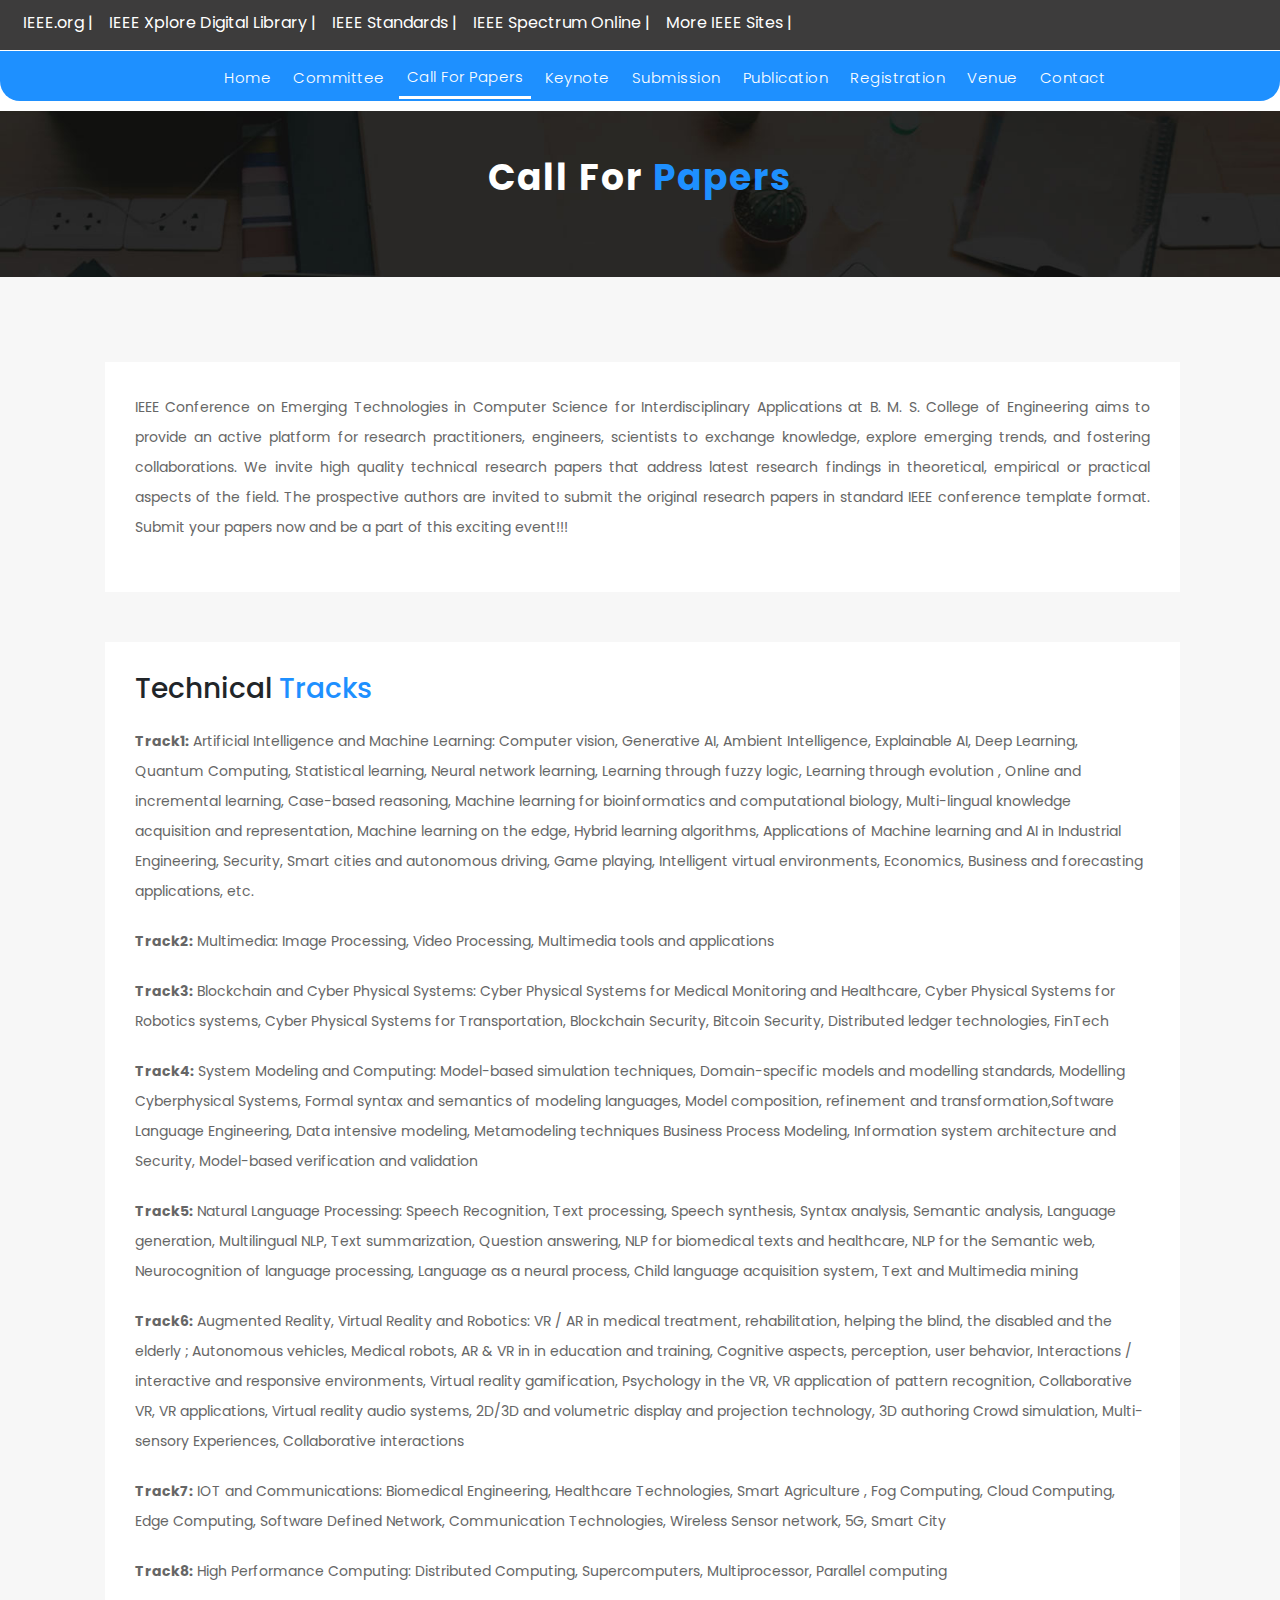
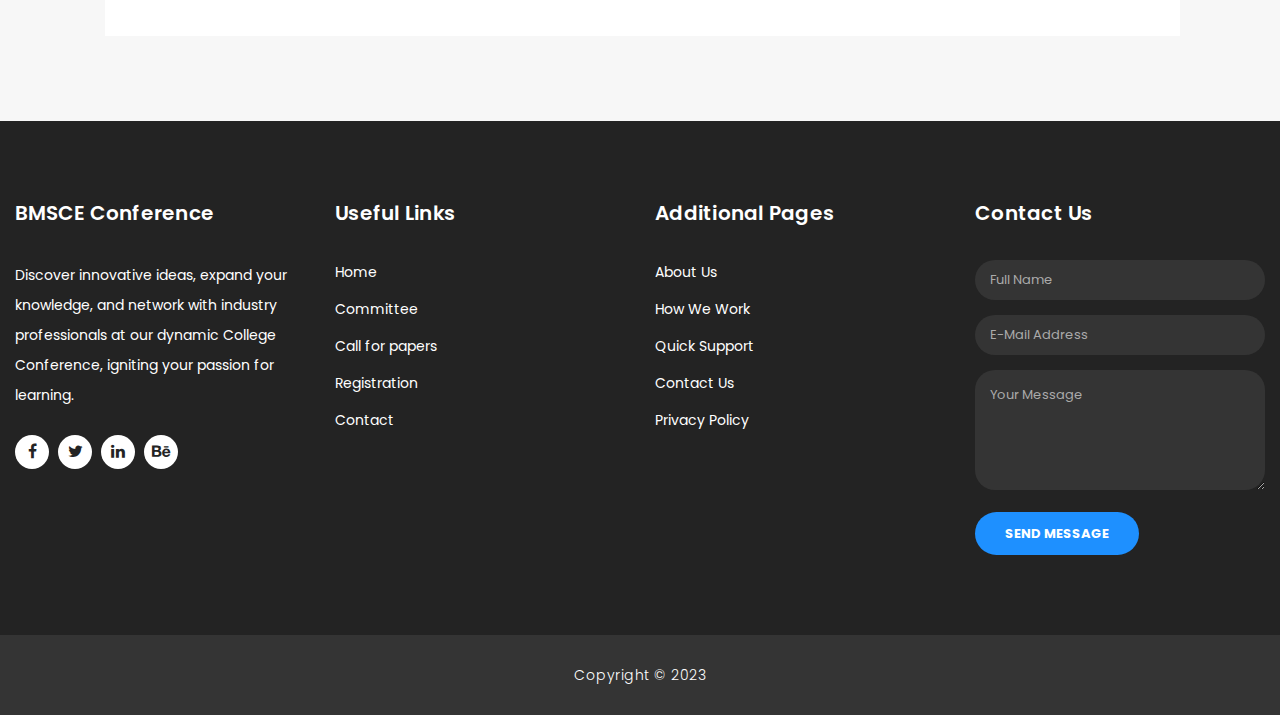
<file: callforpapers.html>
<!DOCTYPE html>
<html lang="en">

<head>

    <meta charset="utf-8">
    <meta name="viewport" content="width=device-width, initial-scale=1, shrink-to-fit=no">
    <meta name="description" content="">
    <meta name="author" content="TemplateMo">
    <link href="https://fonts.googleapis.com/css?family=Poppins:100,200,300,400,500,600,700,800,900&display=swap" rel="stylesheet">

    <title>BMSCE Conference - About Page</title>

    <!-- Bootstrap core CSS -->
    <link href="vendor/bootstrap/css/bootstrap.min.css" rel="stylesheet">

    <!-- Additional CSS Files -->
    <link rel="stylesheet" href="assets/css/fontawesome.css">
    <link rel="stylesheet" href="assets/css/templatemo-finance-business.css">
    <link rel="stylesheet" href="assets/css/owl.css">
    <!--

BMSCE Conference TemplateMo

https://templatemo.com/tm-545-finance-business

-->
</head>

<body>

    <!-- ***** Preloader Start ***** -->
    <div id="preloader">
        <div class="jumper">
            <div></div>
            <div></div>
            <div></div>
        </div>
    </div>
    <!-- ***** Preloader End ***** -->

    <!-- Header -->
    <nav class="navbar2 navbar-expand-lg " style="background-color: rgb(61, 60, 60);height: 50px;align-items: left;">
        <div class="col-2 text-start "></div>
        <ul class="navbar-nav">

            <li class="nav-item ">
                <a class="nav-link " href="https://www.ieee.org/ ">IEEE.org |</a>
            </li>
            <li class="nav-item ">
                <a class="nav-link " href="https://ieeexplore.ieee.org/Xplore/home.jsp">IEEE Xplore Digital Library |</a>
            </li>
            <li class="nav-item ">
                <a class="nav-link " href="https://standards.ieee.org/ ">IEEE Standards |</a>
            </li>
            <li class="nav-item ">
                <a class="nav-link " href="https://spectrum.ieee.org/ ">IEEE Spectrum Online |</a>
            </li>
            <li class="nav-item ">
                <a class="nav-link " href="https://www.ieee.org/sitemap.html?WT.mc_id=mn_smap ">More IEEE Sites |</a>
            </li>

        </ul>
        </div>
    </nav>

    <header class="">
        <nav class="navbar navbar-expand-lg" style="background-color: #1E90FF;height: 50px;border-radius: 0px 0px 20px 20px;margin-top: 1px;align-items: center;">
            <div class="col-2 text-start "></div>
            <button class="navbar-toggler" type="button" data-toggle="collapse" data-target="#navbarResponsive" aria-controls="navbarResponsive" aria-expanded="false" aria-label="Toggle navigation">
                <span class="navbar-toggler-icon"></span>
              </button>
            <div class="collapse navbar-collapse" id="navbarResponsive">
                <ul class="navbar-nav" style="align-items: center;">

                    <li class="nav-item ">
                        <a class="nav-link " href="index.html">Home</a>
                    </li>
                    <li class="nav-item ">
                        <a class="nav-link " href="committee.html">Committee</a>
                    </li>
                    <li class="nav-item active">
                        <a class="nav-link " href="callforpapers.html ">Call for papers</a>
                    </li>
                    <li class="nav-item ">
                        <a class="nav-link " href="keynote.html ">Keynote</a>
                    </li>
                    <li class="nav-item ">
                        <a class="nav-link " href="submissions.html ">Submission</a>
                    </li>
                    <li class="nav-item ">
                        <a class="nav-link " href="publication.html ">Publication</a>
                    </li>
                    <li class="nav-item ">
                        <a class="nav-link " href="registration.html ">Registration</a>
                    </li>

                    <li class="nav-item ">
                        <a class="nav-link " href="venue.html ">Venue</a>
                    </li>
                    <li class="nav-item ">
                        <a class="nav-link " href="contact.html">Contact</a>
                    </li>
                </ul>
            </div>
            </div>
        </nav>
    </header>

    <!-- Page Content -->
    <div class="page-heading header-text">
        <div class="container">
            <div class="row">
                <div class="col-md-12">
                    <h1>Call For <em style="color: #1E90FF;font-style: normal;">Papers</em></h1>

                    <!-- <span>We have over 20 years of experience</span> -->
                </div>
            </div>
        </div>
    </div>


    <div class="team">
        <div class="container">
            <div class="column">
                <!-- <div class="col-md-12">

                </div> -->
                <div class="col-md-14">
                    <div class="team-item">

                        <div class="down-content">
                            <p style="text-align: justify;">IEEE Conference on Emerging Technologies in Computer Science for Interdisciplinary Applications at B. M. S. College of Engineering aims to provide an active platform for research practitioners, engineers, scientists to exchange
                                knowledge, explore emerging trends, and fostering collaborations. We invite high quality technical research papers that address latest research findings in theoretical, empirical or practical aspects of the field. The prospective
                                authors are invited to submit the original research papers in standard IEEE conference template format. Submit your papers now and be a part of this exciting event!!!</p>
                        </div>
                    </div>
                </div>
                <div class="col-md-6" style="padding-top: 25px;">
                    <!-- Add your content here -->
                </div>
                <div class="col-md-6" style="padding-top: 25px;">
                    <!-- Add your content here -->
                </div>
                <div class="col-md-14">
                    <div class="team-item">

                        <div class="down-content">
                            <h3>Technical <em style="font-style: normal;color: #1E90FF;">Tracks</em></h3>
                            <p style="margin-top: 20px;"><b>Track1:</b> Artificial Intelligence and Machine Learning: Computer vision, Generative AI, Ambient Intelligence, Explainable AI, Deep Learning, Quantum Computing, Statistical learning, Neural network learning, Learning through
                                fuzzy logic, Learning through evolution , Online and incremental learning, Case-based reasoning, Machine learning for bioinformatics and computational biology, Multi-lingual knowledge acquisition and representation, Machine
                                learning on the edge, Hybrid learning algorithms, Applications of Machine learning and AI in Industrial Engineering, Security, Smart cities and autonomous driving, Game playing, Intelligent virtual environments, Economics,
                                Business and forecasting applications, etc.</p>
                            <p><b>Track2:</b> Multimedia: Image Processing, Video Processing, Multimedia tools and applications</p>
                            <p><b>Track3:</b> Blockchain and Cyber Physical Systems: Cyber Physical Systems for Medical Monitoring and Healthcare, Cyber Physical Systems for Robotics systems, Cyber Physical Systems for Transportation, Blockchain Security,
                                Bitcoin Security, Distributed ledger technologies, FinTech</p>
                            <p><b>Track4:</b> System Modeling and Computing: Model-based simulation techniques, Domain-specific models and modelling standards, Modelling Cyberphysical Systems, Formal syntax and semantics of modeling languages, Model composition,
                                refinement and transformation,Software Language Engineering, Data intensive modeling, Metamodeling techniques Business Process Modeling, Information system architecture and Security, Model-based verification and validation</p>
                            <p><b>Track5:</b> Natural Language Processing: Speech Recognition, Text processing, Speech synthesis, Syntax analysis, Semantic analysis, Language generation, Multilingual NLP, Text summarization, Question answering, NLP for biomedical
                                texts and healthcare, NLP for the Semantic web, Neurocognition of language processing, Language as a neural process, Child language acquisition system, Text and Multimedia mining</p>
                            <p><b>Track6:</b> Augmented Reality, Virtual Reality and Robotics: VR / AR in medical treatment, rehabilitation, helping the blind, the disabled and the elderly ; Autonomous vehicles, Medical robots, AR & VR in in education and
                                training, Cognitive aspects, perception, user behavior, Interactions / interactive and responsive environments, Virtual reality gamification, Psychology in the VR, VR application of pattern recognition, Collaborative VR,
                                VR applications, Virtual reality audio systems, 2D/3D and volumetric display and projection technology, 3D authoring Crowd simulation, Multi-sensory Experiences, Collaborative interactions</p>
                            <p><b>Track7:</b> IOT and Communications: Biomedical Engineering, Healthcare Technologies, Smart Agriculture , Fog Computing, Cloud Computing, Edge Computing, Software Defined Network, Communication Technologies, Wireless Sensor
                                network, 5G, Smart City</p>
                            <p><b>Track8:</b> High Performance Computing: Distributed Computing, Supercomputers, Multiprocessor, Parallel computing</p>

                        </div>
                    </div>
                </div>
                <!-- <div class="col-md-4">
                    <div class="team-item">
                        <img src="assets/images/team_02.jpg" alt="">
                        <div class="down-content">
                            <h4>Mary Houston</h4>
                            <span>Chief Marketing Officer</span>
                            <p>In sem sem, dapibus non lacus auctor, ornare sollicitudin lacus. Aliquam ipsum urna, semper quis.</p>
                        </div>
                    </div>
                </div>
                <div class="col-md-4">
                    <div class="team-item">
                        <img src="assets/images/team_03.jpg" alt="">
                        <div class="down-content">
                            <h4>Paul Walker</h4>
                            <span>Financial Analyst</span>
                            <p>In sem sem, dapibus non lacus auctor, ornare sollicitudin lacus. Aliquam ipsum urna, semper quis.</p>
                        </div>
                    </div>
                </div> -->
            </div>
        </div>
    </div>



    <!-- Footer Starts Here -->
    <footer>
        <div class="container">
            <div class="row">
                <div class="col-md-3 footer-item">
                    <h4>BMSCE Conference</h4>
                    <p>Discover innovative ideas, expand your knowledge, and network with industry professionals at our dynamic College Conference, igniting your passion for learning.</p>
                    <ul class="social-icons">
                        <li><a rel="nofollow" href="https://fb.com/templatemo" target="_blank"><i class="fa fa-facebook"></i></a></li>
                        <li><a href="#"><i class="fa fa-twitter"></i></a></li>
                        <li><a href="#"><i class="fa fa-linkedin"></i></a></li>
                        <li><a href="#"><i class="fa fa-behance"></i></a></li>
                    </ul>
                </div>
                <div class="col-md-3 footer-item ">
                    <h4>Useful Links</h4>
                    <ul class="menu-list ">
                        <li><a href="index.html">Home</a></li>
                        <li><a href="committee.html">Committee</a></li>
                        <li><a href="callforpapers.html">Call for papers</a></li>
                        <li><a href="registration.html">Registration</a></li>
                        <li><a href="contact.html">Contact</a></li>
                    </ul>
                </div>
                <div class="col-md-3 footer-item">
                    <h4>Additional Pages</h4>
                    <ul class="menu-list">
                        <li><a href="#">About Us</a></li>
                        <li><a href="#">How We Work</a></li>
                        <li><a href="#">Quick Support</a></li>
                        <li><a href="#">Contact Us</a></li>
                        <li><a href="#">Privacy Policy</a></li>
                    </ul>
                </div>
                <div class="col-md-3 footer-item last-item">
                    <h4>Contact Us</h4>
                    <div class="contact-form">
                        <form id="contact footer-contact" action="" method="post">
                            <div class="row">
                                <div class="col-lg-12 col-md-12 col-sm-12">
                                    <fieldset>
                                        <input name="name" type="text" class="form-control" id="name" placeholder="Full Name" required="">
                                    </fieldset>
                                </div>
                                <div class="col-lg-12 col-md-12 col-sm-12">
                                    <fieldset>
                                        <input name="email" type="text" class="form-control" id="email" pattern="[^ @]*@[^ @]*" placeholder="E-Mail Address" required="">
                                    </fieldset>
                                </div>
                                <div class="col-lg-12">
                                    <fieldset>
                                        <textarea name="message" rows="6" class="form-control" id="message" placeholder="Your Message" required=""></textarea>
                                    </fieldset>
                                </div>
                                <div class="col-lg-12">
                                    <fieldset>
                                        <button type="submit" id="form-submit" class="filled-button">Send Message</button>
                                    </fieldset>
                                </div>
                            </div>
                        </form>
                    </div>
                </div>
            </div>
        </div>
    </footer>

    <div class="sub-footer">
        <div class="container">
            <div class="row">
                <div class="col-md-12">
                    <p>Copyright &copy; 2023</p>
                </div>
            </div>
        </div>
    </div>

    <!-- Bootstrap core JavaScript -->
    <script src="vendor/jquery/jquery.min.js"></script>
    <script src="vendor/bootstrap/js/bootstrap.bundle.min.js"></script>

    <!-- Additional Scripts -->
    <script src="assets/js/custom.js"></script>
    <script src="assets/js/owl.js"></script>
    <script src="assets/js/slick.js"></script>
    <script src="assets/js/accordions.js"></script>

    <script language="text/Javascript">
        cleared[0] = cleared[1] = cleared[2] = 0; //set a cleared flag for each field
        function clearField(t) { //declaring the array outside of the
            if (!cleared[t.id]) { // function makes it static and global
                cleared[t.id] = 1; // you could use true and false, but that's more typing
                t.value = ''; // with more chance of typos
                t.style.color = '#fff';
            }
        }
    </script>

</body>

</html>
</file>
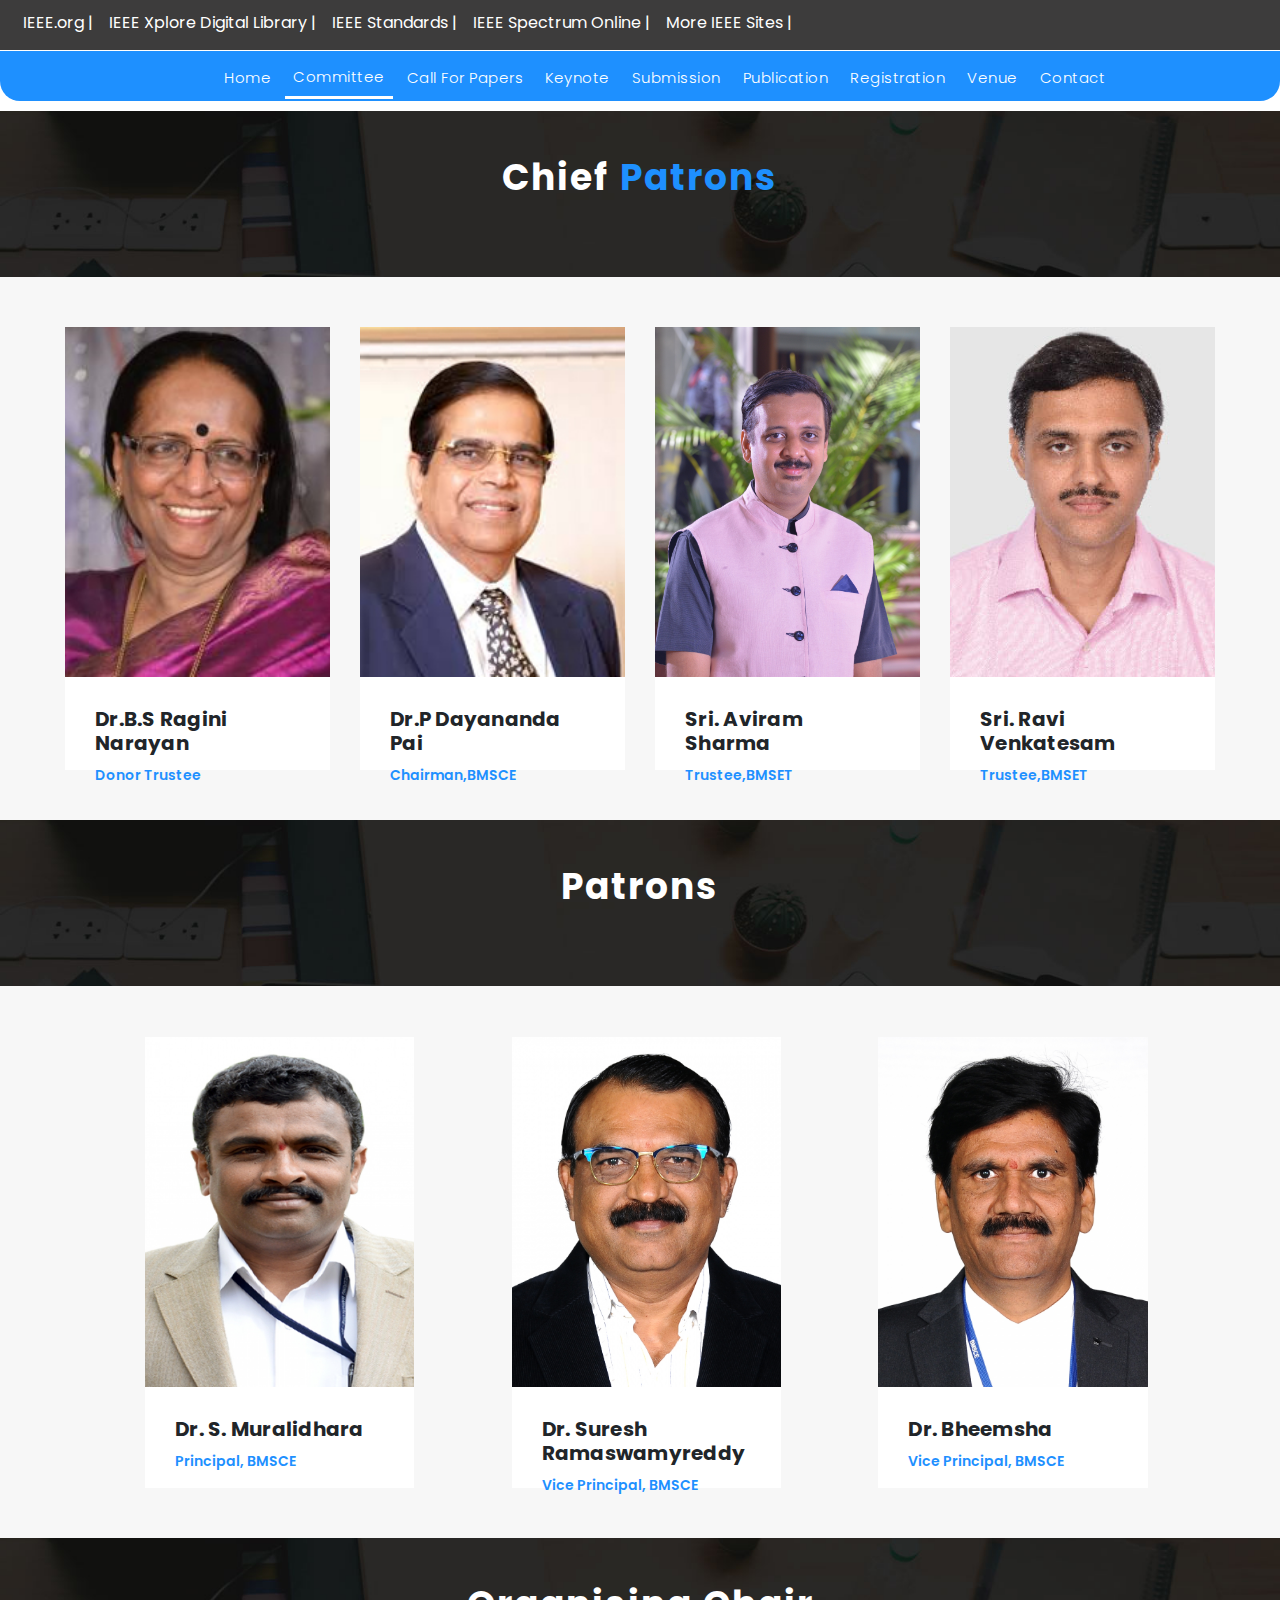
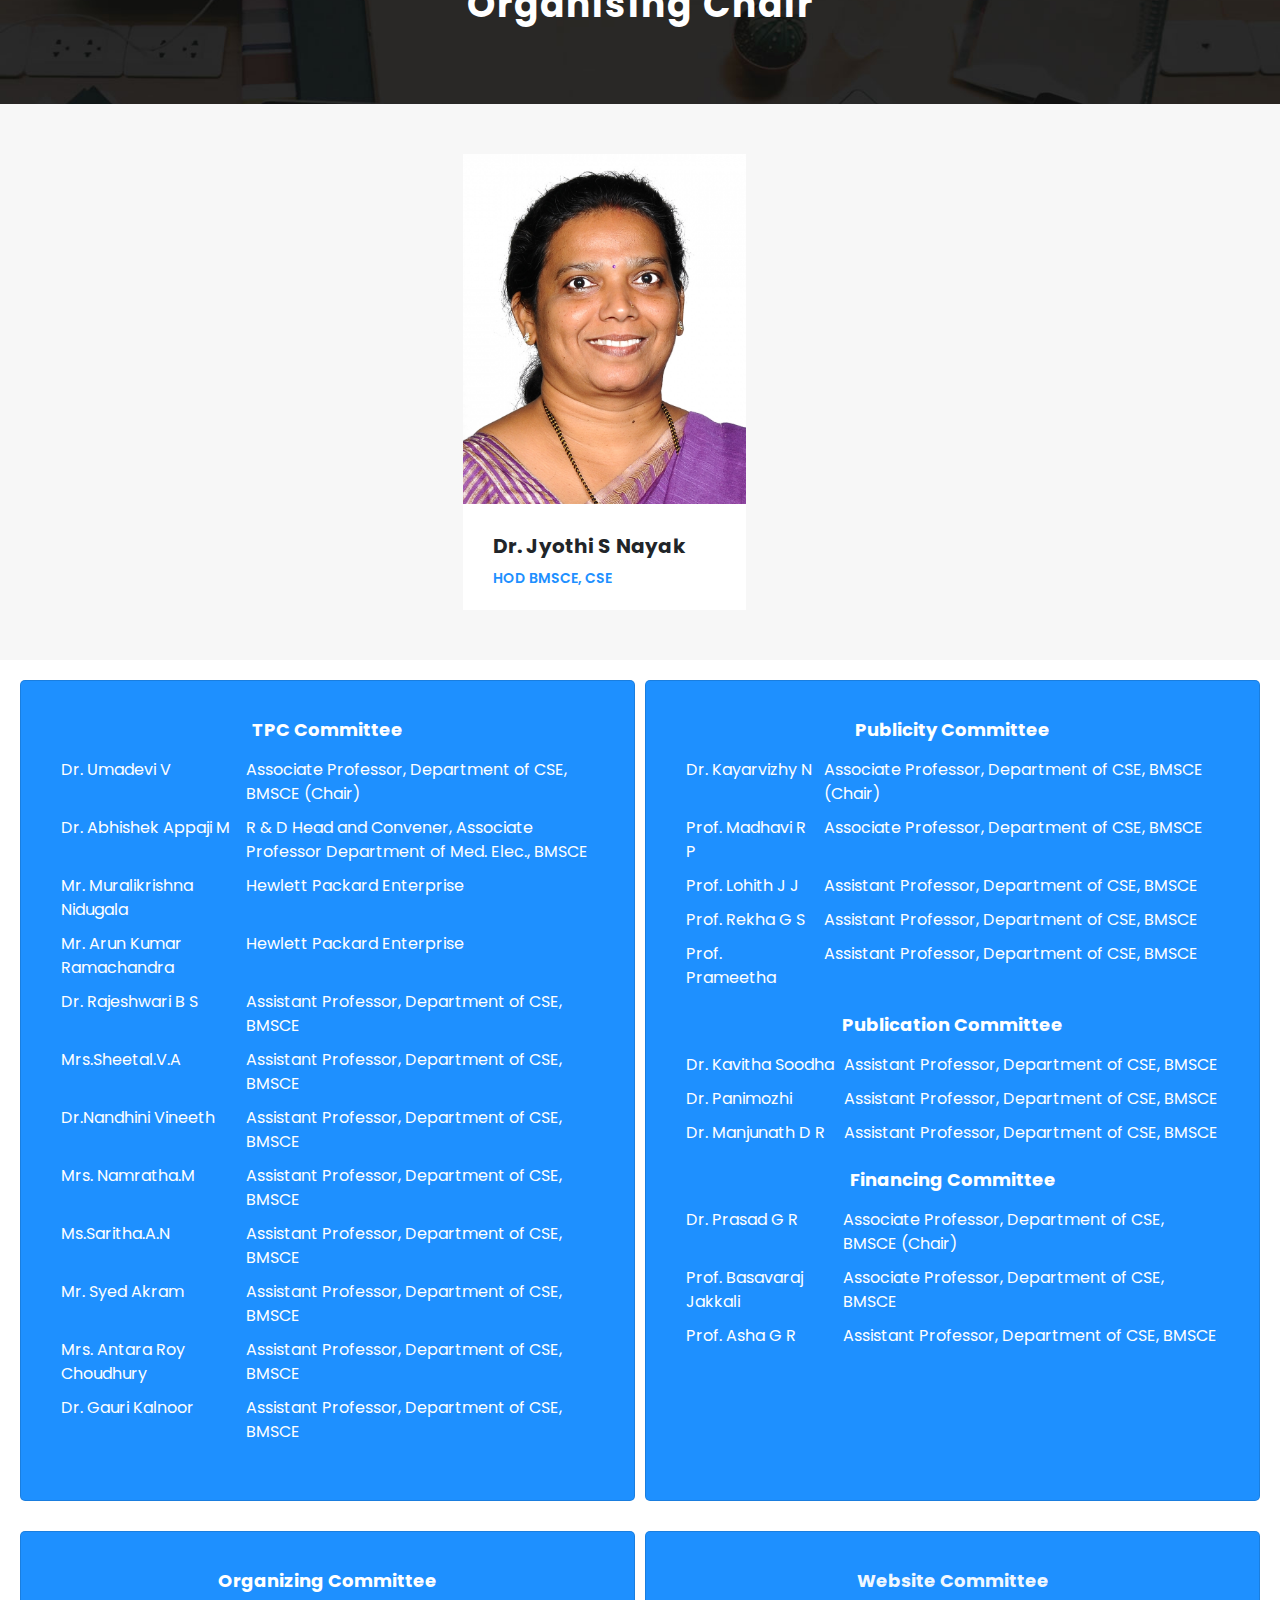
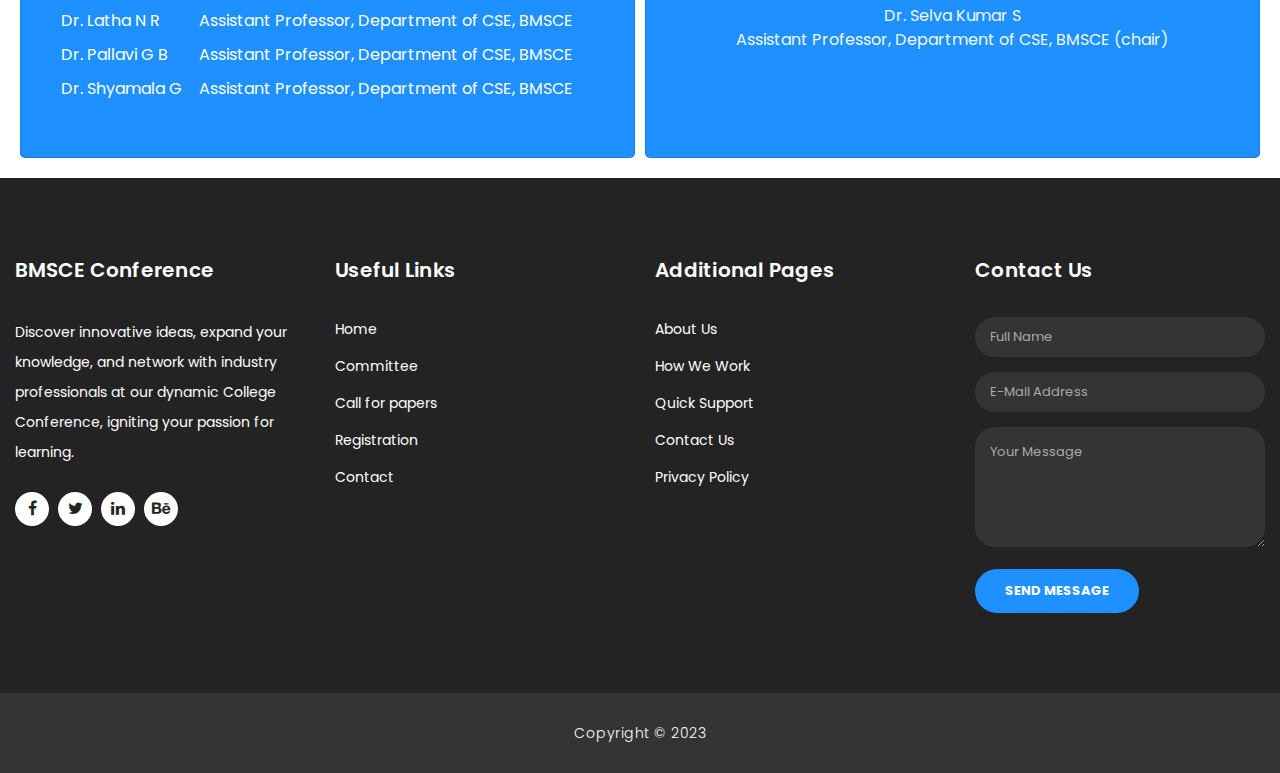
<file: committee.html>
<!DOCTYPE html>
<html lang="en">

<head>

    <meta charset="utf-8">
    <meta name="viewport" content="width=device-width, initial-scale=1, shrink-to-fit=no">
    <meta name="description" content="">
    <meta name="author" content="TemplateMo">
    <link href="https://fonts.googleapis.com/css?family=Poppins:100,200,300,400,500,600,700,800,900&display=swap" rel="stylesheet">

    <title>BMSCE Conference - About Page</title>

    <!-- Bootstrap core CSS -->
    <link href="vendor/bootstrap/css/bootstrap.min.css" rel="stylesheet">

    <!-- Additional CSS Files -->
    <link rel="stylesheet" href="assets/css/fontawesome.css">
    <link rel="stylesheet" href="assets/css/templatemo-finance-business.css">
    <link rel="stylesheet" href="assets/css/owl.css">
    <style>
        .something {
        display: flex;
        margin: 10px;
        padding: 10px;
        gap: 10px;
        box-sizing: border-box;
        }
        .card {
          flex: 1;
          background-color:#1E90FF;
          color: white;
          padding: 35px;
          border-radius: 5px;
          width: 50%;
          box-sizing: border-box;
        }
    
        .heading {
          font-size: 18px;
          font-weight: bold;
          text-align: center;
          margin-bottom: 10px;
        }
    
        .table {
          display: table;
          width: 100%;
        }
    
        .row2 {
          display: table-row;
        }
    
        .cell {
          display: table-cell;
          padding: 5px;
        }
        .team-item{
            width:100%;
            aspect-ratio: 1 / 1;
        }
        img {
            object-fit: cover;                        
        }
        .down-content2 h4 {
            word-wrap: break-word;
        } 
        @media (max-width: 700px) {
            .something{
                flex-direction: column;
            }
            .card{
                width: 100%
            }
        }
      </style>
    
    <!--

BMSCE Conference TemplateMo

https://templatemo.com/tm-545-finance-business

-->
</head>

<body>

    <!-- ***** Preloader Start ***** -->
    <div id="preloader">
        <div class="jumper">
            <div></div>
            <div></div>
            <div></div>
        </div>
    </div>
    <!-- ***** Preloader End ***** -->

    <!-- Header -->
    <!-- <div class="sub-header">
        <div class="container">
            <div class="row">
                <div class="col-md-8 col-xs-12">
                    <ul class="left-info">
                        <li><a href="#"><i class="fa fa-clock-o"></i>Mon-Fri 09:00-17:00</a></li>
                        <li><a href="#"><i class="fa fa-phone"></i>090-080-0760</a></li>
                    </ul>
                </div>
                <div class="col-md-4">
                    <ul class="right-icons">
                        <li><a href="#"><i class="fa fa-facebook"></i></a></li>
                        <li><a href="#"><i class="fa fa-twitter"></i></a></li>
                        <li><a href="#"><i class="fa fa-linkedin"></i></a></li>
                        <li><a href="#"><i class="fa fa-behance"></i></a></li>
                    </ul>
                </div>
            </div>
        </div>
    </div> -->
    <nav class="navbar2 navbar-expand-lg " style="background-color: rgb(61, 60, 60);height: 50px;align-items: left;">
        <div class="col-2 text-start "></div>
        <ul class="navbar-nav">

            <li class="nav-item ">
                <a class="nav-link " href="https://www.ieee.org/ ">IEEE.org |</a>
            </li>
            <li class="nav-item ">
                <a class="nav-link " href="https://ieeexplore.ieee.org/Xplore/home.jsp">IEEE Xplore Digital Library |</a>
            </li>
            <li class="nav-item ">
                <a class="nav-link " href="https://standards.ieee.org/ ">IEEE Standards |</a>
            </li>
            <li class="nav-item ">
                <a class="nav-link " href="https://spectrum.ieee.org/ ">IEEE Spectrum Online |</a>
            </li>
            <li class="nav-item ">
                <a class="nav-link " href="https://www.ieee.org/sitemap.html?WT.mc_id=mn_smap ">More IEEE Sites |</a>
            </li>

        </ul>
        </div>
    </nav>

    <header class="">
        <nav class="navbar navbar-expand-lg" style="background-color: #1E90FF;height: 50px;border-radius: 0px 0px 20px 20px;margin-top: 1px;align-items: center;">
            <div class="col-2 text-start "></div>
            <button class="navbar-toggler" type="button" data-toggle="collapse" data-target="#navbarResponsive" aria-controls="navbarResponsive" aria-expanded="false" aria-label="Toggle navigation">
                <span class="navbar-toggler-icon"></span>
              </button>
            <div class="collapse navbar-collapse" id="navbarResponsive">
                <ul class="navbar-nav" style="align-items: center;">

                    <li class="nav-item ">
                        <a class="nav-link " href="index.html">Home</a>
                    </li>
                    <li class="nav-item active">
                        <a class="nav-link " href="committee.html">Committee</a>
                    </li>
                    <li class="nav-item ">
                        <a class="nav-link " href="callforpapers.html ">Call for papers</a>
                    </li>
                    <li class="nav-item ">
                        <a class="nav-link " href="keynote.html ">Keynote</a>
                    </li>
                    <li class="nav-item ">
                        <a class="nav-link " href="submissions.html ">Submission</a>
                    </li>
                    <li class="nav-item ">
                        <a class="nav-link " href="publication.html ">Publication</a>
                    </li>
                    <li class="nav-item ">
                        <a class="nav-link " href="registration.html ">Registration</a>
                    </li>

                    <li class="nav-item ">
                        <a class="nav-link " href="venue.html ">Venue</a>
                    </li>
                    <li class="nav-item ">
                        <a class="nav-link " href="contact.html">Contact</a>
                    </li>
                </ul>
            </div>
            </div>
        </nav>
    </header>

    <!-- Page Content -->
    <div class="page-heading header-text">
        <div class="container">
            <div class="row">
                <div class="col-md-12">
                    <h1>Chief <em style="color: #1E90FF;font-style: normal;">Patrons</em></h1>

                    <!-- <span>We have over 20 years of experience</span> -->
                </div>
            </div>
        </div>
    </div>

    <!-- <div class="more-info about-info">
      <div class="container">
        <div class="row">
          <div class="col-md-12">
            <div class="more-info-content">
              <div class="row">
                <div class="col-md-6 align-self-center">
                  <div class="right-content">
                    <span>our solid background on finance</span>
                    <h2>Get to know about <em>our company</em></h2>
                    <p>Fusce nec ultrices lectus. Duis nec scelerisque risus. Ut id tempor turpis, ac dignissim ipsum. Nulla ullamcorper, ipsum vel condimentum congue, mi odio vehicula tellus, sit amet malesuada justo sem. 
                    <br><br>Pellentesque in sagittis lacus, vel auctor sem. Quisque eu quam eleifend, ullamcorper dui nec, luctus quam.</p>
                    <a href="" class="filled-button">Read More</a>
                  </div>
                </div>
                <div class="col-md-6">
                  <div class="left-image">
                    <img src="assets/images/about-image.jpg" alt="">
                  </div>
                </div>
              </div>
            </div>
          </div>
        </div>
      </div>
    </div> -->

    <div class="team1">
        <div class="container">
            <div class="row">
                <div class="col-md-16">
                    <!-- <div class="section-heading">
              <h2>Our team <em>members</em></h2>
              <span>Suspendisse a ante in neque iaculis lacinia</span>
            </div> -->
                </div>
                
                <div class="col-md-3">
                    <div class="team-item" >
                        <img src="assets/images/ragininarayan.jpg" alt="" width="150px" height="350px">
                        <div class="down-content2">
                            <h4>Dr.B.S Ragini Narayan</h4>
                            <span>Donor Trustee</span>
                            <!-- <p>In sem sem, dapibus non lacus auctor, ornare sollicitudin lacus. Aliquam ipsum urna, semper quis.</p> -->
                        </div>
                    </div>
                </div>
                <div class="col-md-3">
                    <div class="team-item">
                        <img src="assets/images/dayanandpai.jpg" alt="" width="150px" height="350px">
                        <div class="down-content2">
                            <h4>Dr.P Dayananda Pai</h4>
                            <span>Chairman,BMSCE</span>
                            <!-- <p>In sem sem, dapibus non lacus auctor, ornare sollicitudin lacus. Aliquam ipsum urna, semper quis.</p> -->
                        </div>
                    </div>
                </div>
                <div class="col-md-3">
                    <div class="team-item">
                        <img src="assets/images/aviram.jpg" alt="" width="150px" height="350px">
                        <div class="down-content2">
                            <h4>Sri. Aviram Sharma</h4>
                            <span>Trustee,BMSET</span>
                            <!-- <p>In sem sem, dapibus non lacus auctor, ornare sollicitudin lacus. Aliquam ipsum urna, semper quis.</p> -->
                        </div>
                    </div>
                </div>
                <div class="col-md-3">
                    <div class="team-item">
                        <img src="assets/images/RaviVenkatesam.jpg" alt="" width="150px" height="350px">
                        <div class="down-content2">
                            <h4>Sri. Ravi Venkatesam</h4>
                            <span>Trustee,BMSET</span>
                            <!-- <p>In sem sem, dapibus non lacus auctor, ornare sollicitudin lacus. Aliquam ipsum urna, semper quis.</p> -->
                        </div>
                    </div>
                </div>



            </div>
        </div>
    </div>
    <!-- 
    <div class="fun-facts">
      <div class="container">
        <div class="row">
          <div class="col-md-6">
            <div class="left-content">
              <span>Lorem ipsum dolor sit amet</span>
              <h2>Our solutions for your <em>business growth</em></h2>
              <p>Pellentesque ultrices at turpis in vestibulum. Aenean pretium elit nec congue elementum. Nulla luctus laoreet porta. Maecenas at nisi tempus, porta metus vitae, faucibus augue. 
              <br><br>Fusce et venenatis ex. Quisque varius, velit quis dictum sagittis, odio velit molestie nunc, ut posuere ante tortor ut neque.</p>
              <a href="" class="filled-button">Read More</a>
            </div>
          </div>
          <div class="col-md-6 align-self-center">
            <div class="row">
              <div class="col-md-6">
                <div class="count-area-content">
                  <div class="count-digit">945</div>
                  <div class="count-title">Work Hours</div>
                </div>
              </div>
              <div class="col-md-6">
                <div class="count-area-content">
                  <div class="count-digit">1280</div>
                  <div class="count-title">Great Reviews</div>
                </div>
              </div>
              <div class="col-md-6">
                <div class="count-area-content">
                  <div class="count-digit">578</div>
                  <div class="count-title">Projects Done</div>
                </div>
              </div>
              <div class="col-md-6">
                <div class="count-area-content">
                  <div class="count-digit">26</div>
                  <div class="count-title">Awards Won</div>
                </div>
              </div>
            </div>
          </div>
        </div>
      </div>
    </div> -->
    <div class="page-heading header-text" style="text-align:center">
        <div class="container">
            <div class="row">
                <div class="col-md-12">
                    <h1>Patrons</h1>
                    <!-- <span>We have over 20 years of experience</span> -->
                </div>
            </div>
        </div>
    </div>
    <div class="team" style="padding-left:130px !important;">
        <div class="container">
            <div class="row">
                <div class="col-md-10">
                    <!-- <div class="section-heading">
                        <h2>Our team <em>members</em></h2>
                        <span>Suspendisse a ante in neque iaculis lacinia</span>
                    </div> -->
                </div>
                <div class="col-md-4 ">
                    <div class="team-item">
                        <img src="assets/images/Dr_S_Muralidhara.jpg" alt="" height="350px">
                        <div class="down-content2">
                            <h4>Dr. S. Muralidhara</h4>
                            <span>Principal, BMSCE</span>
                            <!-- <p>In sem sem, dapibus non lacus auctor, ornare sollicitudin lacus. Aliquam ipsum urna, semper quis.</p> -->
                        </div>
                    </div>
                </div>
                <div class="col-md-4 ">
                    <div class="team-item">
                        <img src="assets/images/vice.jpg" alt="" height="350px">
                        <div class="down-content2">
                            <h4>Dr. Suresh Ramaswamyreddy</h4>
                            <span>Vice Principal, BMSCE</span>
                            <!-- <p>In sem sem, dapibus non lacus auctor, ornare sollicitudin lacus. Aliquam ipsum urna, semper quis.</p> -->
                        </div>
                    </div>
                </div>

                <div class="col-md-4 ">
                    <div class="team-item">
                        <img src="assets/images/bheemsha.jpg" alt="" height="350px">
                        <div class="down-content2">
                            <h4>Dr. Bheemsha</h4>
                            <span>Vice Principal, BMSCE</span>
                            <!-- <p>In sem sem, dapibus non lacus auctor, ornare sollicitudin lacus. Aliquam ipsum urna, semper quis.</p> -->
                        </div>
                    </div>
                </div>
            </div>
        </div>
    </div>
    
    

    <!-- <div class="container2" style="margin-top: 50px;">
        <div class="row">
            <h3>Organising Chair</h3>
            <ul style="margin: 50px 0px 50px 0px;float: left;text-align: left;">
                <li>Dr. Jyothi S Nayak</li>
                
            </ul>
        </div> -->
        <div class="page-heading header-text" style="text-align: center;">
            <div class="container">
                <div class="row">
                    <div class="col-md-12">
                        <h1>Organising Chair</h1>
                        <!-- <span>We have over 20 years of experience</span> -->
                    </div>
                </div>
            </div>
        </div>
        <div class="team">
            <div class="container">
                <div class="col-md-4 offset-md-4"> <!-- Added 'mx-auto' class for horizontal centering -->
                    <div class="team-item">
                        <img src="assets/images/jyothisnayak.jpg" alt="" height="350px"> <!-- Added inline style for center alignment -->
                        <div class="down-content2">
                            <h4>Dr. Jyothi S Nayak</h4>
                            <span>HOD BMSCE, CSE</span>
                            <!-- <p>In sem sem, dapibus non lacus auctor, ornare sollicitudin lacus. Aliquam ipsum urna, semper quis.</p> -->
                        </div>
                    </div>
                </div>
            </div>
        </div>
        <!-- <div class="page-heading header-text" style="text-align: center;">
            <div class="container">
                <div class="row">
                    <div class="col-md-12">
                        <h1>TPC <em style="font-style: normal;color: #1E90FF;">Committee</em></h1>
                        <span>We have over 20 years of experience</span>
                    </div>
                </div>
            </div>
        </div>

        <div class="team">
            <div class="container">
                <div class="column">
                    <div class="col-md-12">
    
                    </div>
                    <div class="col-md-14">
                        <div class="team-item">
    
                            <div class="down-content">
                                <p>Dr. Umadevi V, Associate Professor, Department of CSE, BMSCE (Chair)</p>
                                <p>Dr. Rajeshwari B S, Assistant Professor, Department of CSE, BMSCE</p>
                                <p>Mrs.Sheetal.V.A, Assistant Professor, , Department of CSE, BMSCE</p>
                                <p>Dr.Nandhini Vineeth, Assistant Professor, Department of CSE, BMSCE</p>
                                <p>Mrs. Namratha.M, Assistant Professor, Department of CSE, BMSCE</p>
                                <p>Ms.Saritha.A.N, Assistant Professor, Department of CSE, BMSCE</p>
                                <p>Mr. Syed Akram, Assistant Professor, Department of CSE, BMSCE</p>
                                <p>Mrs. Antara Roy Choudhury, Assistant Professor, Department of CSE, BMSCE</p>
                                <p>Dr. Gauri Kalnoor, Assistant Professor, Department of CSE, BMSCE</p>

                            </div>
                        </div>
                    </div>
                    <div class="col-md-6" style="padding-top: 25px;">
                    </div>
                    <div class="col-md-14">
                        <div class="team-item">
    
                            <div class="down-content">
                                <h4>Transpotation</h4>
                                <span>Co-Founder</span>
                                <p>In sem sem, dapibus non lacus auctor, ornare sollicitudin lacus. Aliquam ipsum urna, semper quis.</p>
                                <p>In sem sem, dapibus non lacus auctor, ornare sollicitudin lacus. Aliquam ipsum urna, semper quis.</p>
                                <p>In sem sem, dapibus non lacus auctor, ornare sollicitudin lacus. Aliquam ipsum urna, semper quis.</p>
                                <p>In sem sem, dapibus non lacus auctor, ornare sollicitudin lacus. Aliquam ipsum urna, semper quis.</p>
                                <p>In sem sem, dapibus non lacus auctor, ornare sollicitudin lacus. Aliquam ipsum urna, semper quis.</p>
                                <p>In sem sem, dapibus non lacus auctor, ornare sollicitudin lacus. Aliquam ipsum urna, semper quis.</p>
                            </div>
                        </div>
                    </div>
                    <div class="col-md-6" style="padding-top: 25px;">
                    </div>
                    <div class="col-md-14">
                        <div class="team-item">
    
                            <div class="down-content">
                                <h4>Weather</h4>
                                <span>Co-Founder</span>
                                <p>In sem sem, dapibus non lacus auctor, ornare sollicitudin lacus. Aliquam ipsum urna, semper quis.</p>
                                <p>In sem sem, dapibus non lacus auctor, ornare sollicitudin lacus. Aliquam ipsum urna, semper quis.</p>
                                <p>In sem sem, dapibus non lacus auctor, ornare sollicitudin lacus. Aliquam ipsum urna, semper quis.</p>
                                <p>In sem sem, dapibus non lacus auctor, ornare sollicitudin lacus. Aliquam ipsum urna, semper quis.</p>
                                <p>In sem sem, dapibus non lacus auctor, ornare sollicitudin lacus. Aliquam ipsum urna, semper quis.</p>
                                <p>In sem sem, dapibus non lacus auctor, ornare sollicitudin lacus. Aliquam ipsum urna, semper quis.</p>
    
                            </div>
                        </div>
                    </div>
                </div>
            </div>
        </div> -->
        <div class="committees">
            <div class="something">
                <div class="card">
                    <div class="heading">TPC Committee</div>
                    <div class="table">
                      <div class="row2">
                        <div class="cell">Dr. Umadevi V</div>
                        <div class="cell">Associate Professor, Department of CSE, BMSCE (Chair)</div>
                      </div>

<div class="row2">
<div class="cell">Dr. Abhishek Appaji M</div>
<div class="cell">R & D Head and Convener, Associate Professor Department of Med. Elec., BMSCE</div>
</div>

<div class="row2">
<div class="cell">Mr. Muralikrishna Nidugala</div>
<div class="cell">Hewlett Packard Enterprise</div>
</div>

<div class="row2">
<div class="cell">Mr. Arun Kumar Ramachandra</div>
<div class="cell">Hewlett Packard Enterprise</div>
</div>




                        <div class="row2">
                        <div class="cell">Dr. Rajeshwari B S</div>
                        <div class="cell">Assistant Professor, Department of CSE, BMSCE</div>
                      </div>
                      <div class="row2">
                        <div class="cell">Mrs.Sheetal.V.A</div>
                        <div class="cell">Assistant Professor, Department of CSE, BMSCE</div>
                      </div>
                      <div class="row2">
                        <div class="cell">Dr.Nandhini Vineeth</div>
                        <div class="cell">Assistant Professor, Department of CSE, BMSCE</div>
                      </div>
                      <div class="row2">
                        <div class="cell">Mrs. Namratha.M</div>
                        <div class="cell">Assistant Professor, Department of CSE, BMSCE</div>
                      </div>
                      <div class="row2">
                        <div class="cell">Ms.Saritha.A.N</div>
                        <div class="cell">Assistant Professor, Department of CSE, BMSCE</div>
                      </div>
                      <div class="row2">
                        <div class="cell">Mr. Syed Akram</div>
                        <div class="cell">Assistant Professor, Department of CSE, BMSCE</div>
                      </div>
                      <div class="row2">
                        <div class="cell">Mrs. Antara Roy Choudhury</div>
                        <div class="cell">Assistant Professor, Department of CSE, BMSCE</div>
                      </div>
                      <div class="row2">
                        <div class="cell">Dr. Gauri Kalnoor</div>
                        <div class="cell">Assistant Professor, Department of CSE, BMSCE</div>
                      </div>
                    </div>
                  </div>
    
                  <div class="card">
                    <div class="heading">Publicity Committee</div>
                    <div class="table">
                      <div class="row2">
                        <div class="cell">Dr. Kayarvizhy N</div>
                        <div class="cell">Associate Professor, Department of CSE, BMSCE (Chair)</div>
                      </div>
                      <div class="row2">
                        <div class="cell">Prof. Madhavi R P</div>
                        <div class="cell">Associate Professor, Department of CSE, BMSCE
                        </div>
                      </div>
                      <div class="row2">
                        <div class="cell">Prof. Lohith J J</div>
                        <div class="cell">Assistant Professor, Department of CSE, BMSCE
                        </div>
                      </div>
                      <div class="row2">
                        <div class="cell">Prof. Rekha G S</div>
                        <div class="cell">Assistant Professor, Department of CSE, BMSCE
                        </div>
                      </div>
                      <div class="row2">
                        <div class="cell">Prof. Prameetha</div>
                        <div class="cell">Assistant Professor, Department of CSE, BMSCE</div>
                      </div>
                    </div>
                    <div class="heading">Publication Committee</div>
                    <div class="table">
                        <div class="row2">
                          <div class="cell">Dr. Kavitha Soodha</div>
                          <div class="cell">Assistant Professor, Department of CSE, BMSCE
                        </div>
                        </div>
                        <div class="row2">
                          <div class="cell">Dr. Panimozhi</div>
                          <div class="cell">Assistant Professor, Department of CSE, BMSCE
                          </div>
                        </div>
                        <div class="row2">
                          <div class="cell">Dr. Manjunath D R</div>
                          <div class="cell">Assistant Professor, Department of CSE, BMSCE
                          </div>
                        </div> 
                  </div>
                  <div class="heading">Financing Committee</div>
                    <div class="table">
                        <div class="row2">
                          <div class="cell">Dr. Prasad G R</div>
                          <div class="cell">Associate Professor, Department of CSE, BMSCE (Chair)
                        </div>
                        </div>
                        <div class="row2">
                          <div class="cell">Prof. Basavaraj Jakkali</div>
                          <div class="cell">Associate Professor, Department of CSE, BMSCE
    
                          </div>
                        </div>
                        <div class="row2">
                          <div class="cell">Prof. Asha G R</div>
                          <div class="cell">Assistant Professor, Department of CSE, BMSCE
                          </div>
                        </div> 
                  </div>
                  </div>
            </div>
    
            <div class="something">
                <!-- <div class="card">
                    
                </div> -->
                <div class="card">
                    <div class="heading">Organizing Committee</div>
                    <div class="table">
                        <div class="row2">
                          <div class="cell">Dr. Latha N R</div>
                          <div class="cell">Assistant Professor, Department of CSE, BMSCE
    
                        </div>
                        </div>
                        <div class="row2">
                          <div class="cell">Dr. Pallavi G B</div>
                          <div class="cell"> Assistant Professor, Department of CSE, BMSCE
    
    
                          </div>
                        </div>
                        <div class="row2">
                          <div class="cell">Dr. Shyamala G</div>
                          <div class="cell">Assistant Professor, Department of CSE, BMSCE
    
                          </div>
                        </div> 
                  </div>
                </div>

                <div class="card" style="color: aliceblue !important;text-align: center;">
                    <div class="heading">Website Committee</div>
                    <div class="table">
                        <div class="row2">
                          <div>Dr. Selva Kumar S</div>
                          <div>Assistant Professor, Department of CSE, BMSCE (chair)</div>
                        </div>
                  </div>
                </div>
            </div>
    
            <!-- <div class="something" style="text-align: center;">

            </div> -->
        </div>
        
                
        
        
        <!-- <div class="column">
            <h3>General <em style="font-style: normal;color: #1E90FF;">Chairs</em></h3>
            <ul style="margin: 50px 0px 50px 0px;float: left;text-align: left;">
                <li>Prof. DVLN Somayajulu, Director, IIITDM Kurnool, India.</li>
                <li>Prof. Atul Negi, Chair IEEE Hyderabad Section, India.</li>
                <li>Dr. SVNL Lalita, Chair IEEE Guntur Subsection, India.</li>
            </ul>
        </div>
        <div class="column">
            <h3>General <em style="font-style: normal;color: #1E90FF;">Co-Chairs</em></h3>
            <ul style="margin: 50px 0px 50px 0px;float: left;text-align: left;">
                <li>Prof. DVLN Somayajulu, Director, IIITDM Kurnool, India.</li>
                <li>Prof. Atul Negi, Chair IEEE Hyderabad Section, India.</li>
                <li>Dr. SVNL Lalita, Chair IEEE Guntur Subsection, India.</li>
            </ul>
        </div> -->

    <!-- Footer Starts Here -->
    <footer>
        <div class="container">
            <div class="row">
                <div class="col-md-3 footer-item">
                    <h4>BMSCE Conference</h4>
                    <p>Discover innovative ideas, expand your knowledge, and network with industry professionals at our dynamic College Conference, igniting your passion for learning.</p>
                    <ul class="social-icons">
                        <li><a rel="nofollow" href="https://fb.com/templatemo" target="_blank"><i class="fa fa-facebook"></i></a></li>
                        <li><a href="#"><i class="fa fa-twitter"></i></a></li>
                        <li><a href="#"><i class="fa fa-linkedin"></i></a></li>
                        <li><a href="#"><i class="fa fa-behance"></i></a></li>
                    </ul>
                </div>
                <div class="col-md-3 footer-item ">
                    <h4>Useful Links</h4>
                    <ul class="menu-list ">
                        <li><a href="index.html">Home</a></li>
                        <li><a href="committee.html">Committee</a></li>
                        <li><a href="callforpapers.html">Call for papers</a></li>
                        <li><a href="registration.html">Registration</a></li>
                        <li><a href="contact.html">Contact</a></li>
                    </ul>
                </div>
                <div class="col-md-3 footer-item">
                    <h4>Additional Pages</h4>
                    <ul class="menu-list">
                        <li><a href="#">About Us</a></li>
                        <li><a href="#">How We Work</a></li>
                        <li><a href="#">Quick Support</a></li>
                        <li><a href="#">Contact Us</a></li>
                        <li><a href="#">Privacy Policy</a></li>
                    </ul>
                </div>
                <div class="col-md-3 footer-item last-item">
                    <h4>Contact Us</h4>
                    <div class="contact-form">
                        <form id="contact footer-contact" action="" method="post">
                            <div class="row">
                                <div class="col-lg-12 col-md-12 col-sm-12">
                                    <fieldset>
                                        <input name="name" type="text" class="form-control" id="name" placeholder="Full Name" required="">
                                    </fieldset>
                                </div>
                                <div class="col-lg-12 col-md-12 col-sm-12">
                                    <fieldset>
                                        <input name="email" type="text" class="form-control" id="email" pattern="[^ @]*@[^ @]*" placeholder="E-Mail Address" required="">
                                    </fieldset>
                                </div>
                                <div class="col-lg-12">
                                    <fieldset>
                                        <textarea name="message" rows="6" class="form-control" id="message" placeholder="Your Message" required=""></textarea>
                                    </fieldset>
                                </div>
                                <div class="col-lg-12">
                                    <fieldset>
                                        <button type="submit" id="form-submit" class="filled-button">Send Message</button>
                                    </fieldset>
                                </div>
                            </div>
                        </form>
                    </div>
                </div>
            </div>
        </div>
    </footer>

    <div class="sub-footer">
        <div class="container">
            <div class="row">
                <div class="col-md-12">
                    <p>Copyright &copy; 2023</p>
                </div>
            </div>
        </div>
    </div>

    <!-- Bootstrap core JavaScript -->
    <script src="vendor/jquery/jquery.min.js"></script>
    <script src="vendor/bootstrap/js/bootstrap.bundle.min.js"></script>

    <!-- Additional Scripts -->
    <script src="assets/js/custom.js"></script>
    <script src="assets/js/owl.js"></script>
    <script src="assets/js/slick.js"></script>
    <script src="assets/js/accordions.js"></script>

    <script language="text/Javascript">
        cleared[0] = cleared[1] = cleared[2] = 0; //set a cleared flag for each field
        function clearField(t) { //declaring the array outside of the
            if (!cleared[t.id]) { // function makes it static and global
                cleared[t.id] = 1; // you could use true and false, but that's more typing
                t.value = ''; // with more chance of typos
                t.style.color = '#fff';
            }
        }
    </script>

</body>

</html>
</file>
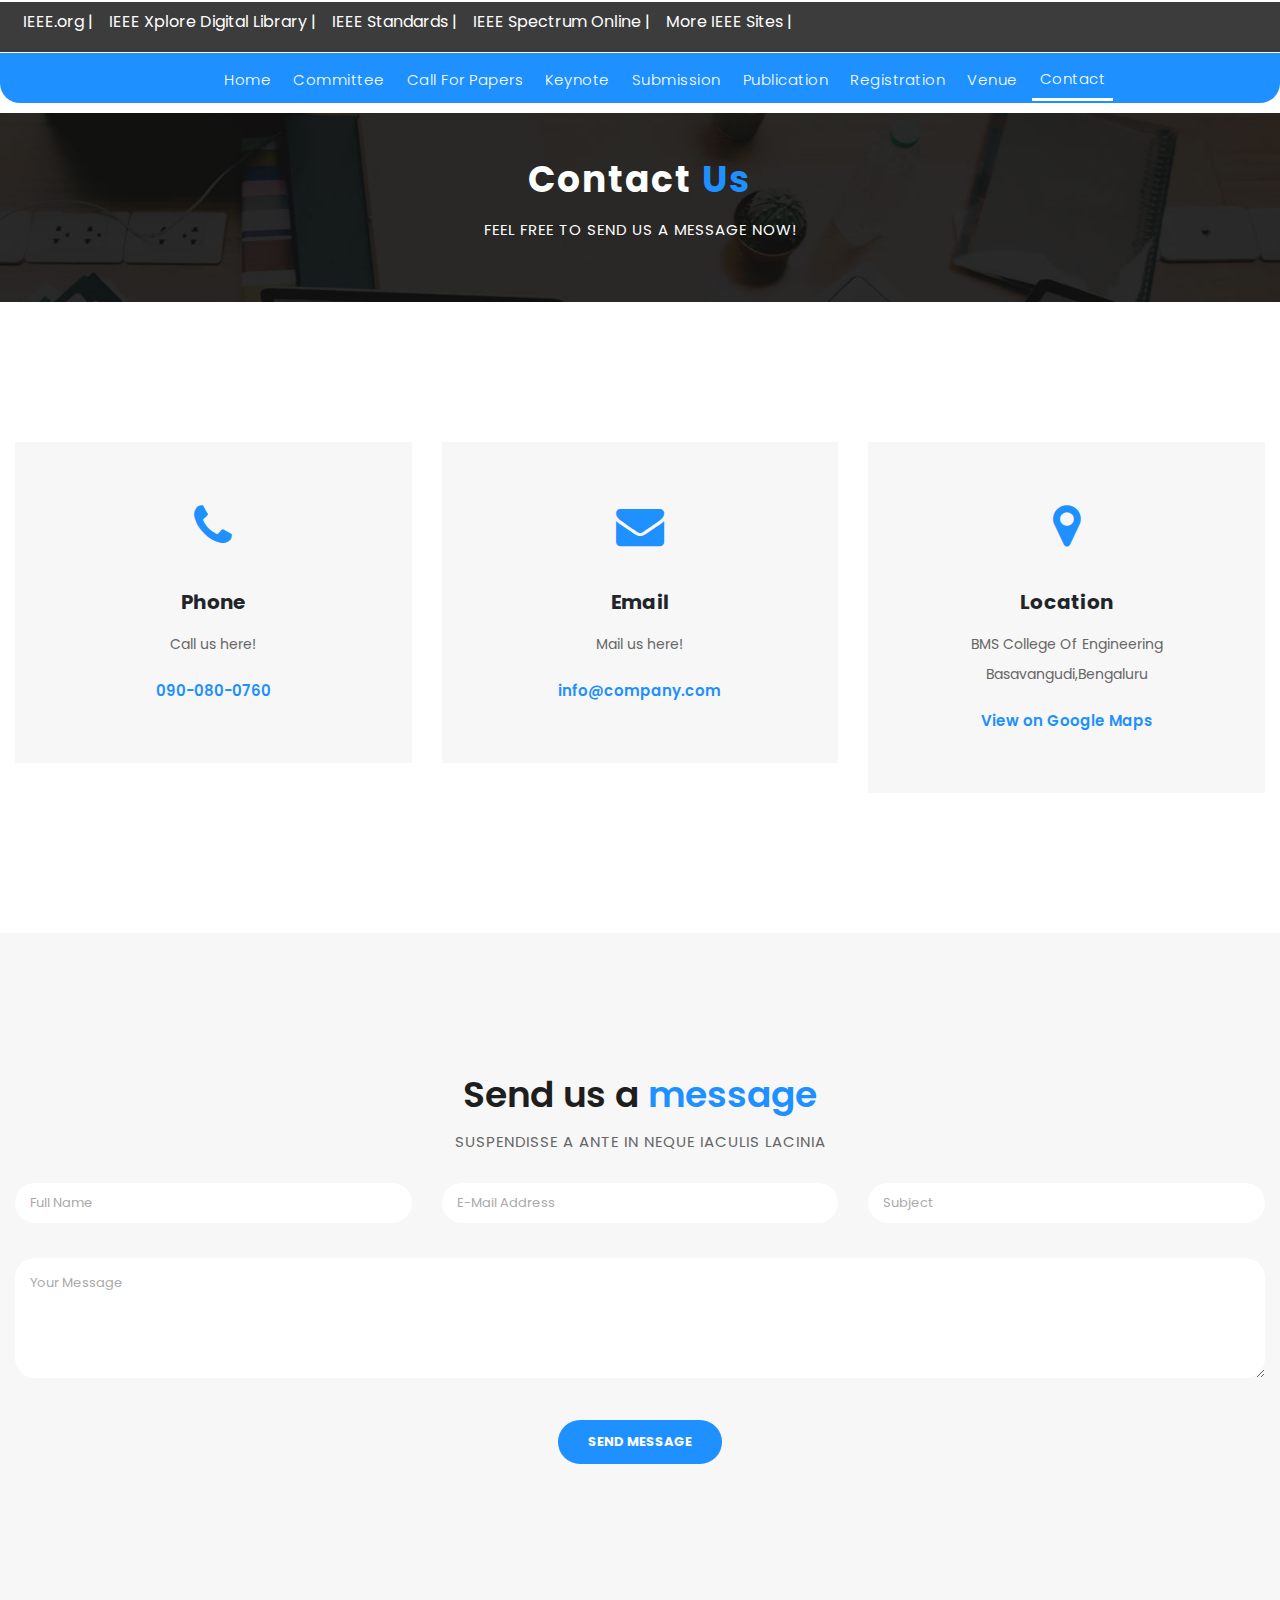
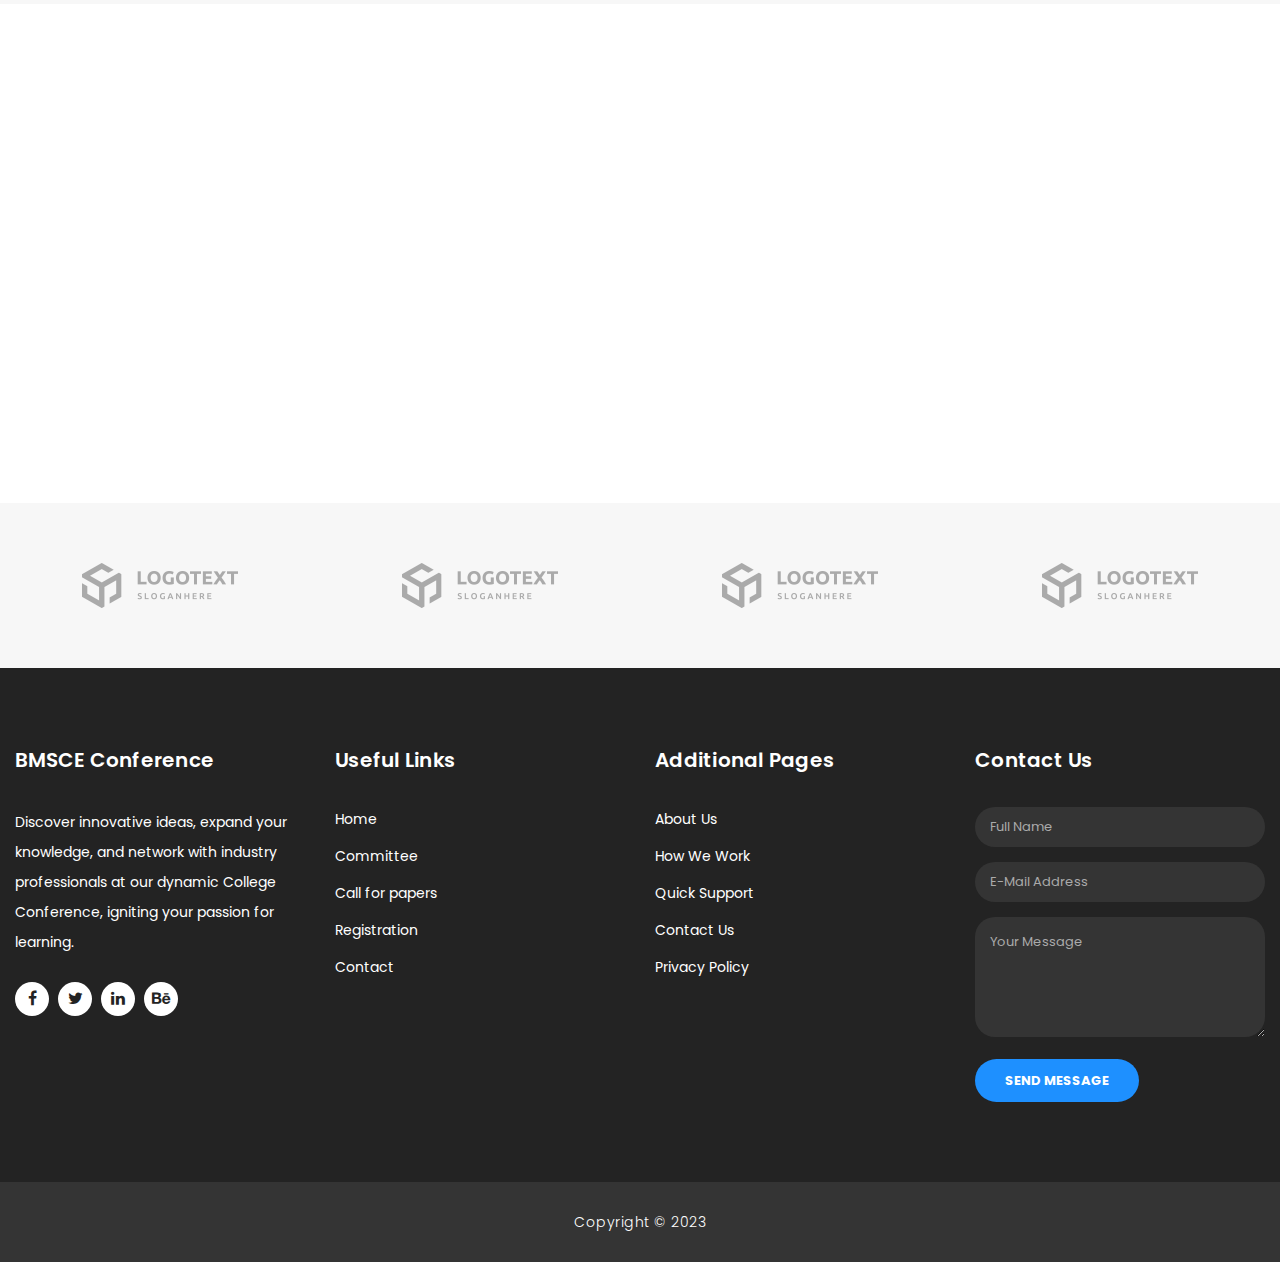
<file: contact.html>
<!DOCTYPE html>
<html lang="en">

<head>

    <meta charset="utf-8">
    <meta name="viewport" content="width=device-width, initial-scale=1, shrink-to-fit=no">
    <meta name="description" content="">
    <meta name="author" content="TemplateMo">
    <link href="https://fonts.googleapis.com/css?family=Poppins:100,200,300,400,500,600,700,800,900&display=swap" rel="stylesheet">

    <title>BMSCE Conference - Contact Page</title>

    <!-- Bootstrap core CSS -->
    <link href="vendor/bootstrap/css/bootstrap.min.css" rel="stylesheet">

    <!-- Additional CSS Files -->
    <link rel="stylesheet" href="assets/css/fontawesome.css">
    <link rel="stylesheet" href="assets/css/templatemo-finance-business.css">
    <link rel="stylesheet" href="assets/css/owl.css">
    <!--

BMSCE Conference TemplateMo

https://templatemo.com/tm-545-finance-business

-->
</head>

<body>

    <!-- ***** Preloader Start ***** -->
    <div id="preloader">
        <div class="jumper">
            <div></div>
            <div></div>
            <div></div>
        </div>
    </div>
    <!-- ***** Preloader End ***** -->

    <!-- Header -->
    <nav class="navbar2 navbar-expand-lg " style="background-color: rgb(61, 60, 60);height: 50px;align-items: left;">

        <!-- <div class="col-2 text-start "></div> -->


        <ul class="navbar-nav">

            <li class="nav-item ">
                <a class="nav-link " href="https://www.ieee.org/ ">IEEE.org |</a>
            </li>
            <li class="nav-item ">
                <a class="nav-link " href="https://ieeexplore.ieee.org/Xplore/home.jsp">IEEE Xplore Digital Library |</a>
            </li>
            <li class="nav-item ">
                <a class="nav-link " href="https://standards.ieee.org/ ">IEEE Standards |</a>
            </li>
            <li class="nav-item ">
                <a class="nav-link " href="https://spectrum.ieee.org/ ">IEEE Spectrum Online |</a>
            </li>
            <li class="nav-item ">
                <a class="nav-link " href="https://www.ieee.org/sitemap.html?WT.mc_id=mn_smap ">More IEEE Sites |</a>
            </li>

        </ul>
        </div>
    </nav>
    <header class="">
        <nav class="navbar navbar-expand-lg " style="background-color: #1E90FF;height: 50px;border-radius: 0px 0px 20px 20px;margin-top: 1px;">
            <div class="col-2 text-start "></div>
            <button class="navbar-toggler" type="button" data-toggle="collapse" data-target="#navbarResponsive" aria-controls="navbarResponsive" aria-expanded="false" aria-label="Toggle navigation">
                <span class="navbar-toggler-icon"></span>
              </button>
            <div class="collapse navbar-collapse" id="navbarResponsive">
                <ul class="navbar-nav" style="align-items: center;">

                    <li class="nav-item ">
                        <a class="nav-link " href="index.html">Home</a>
                    </li>
                    <li class="nav-item ">
                        <a class="nav-link " href="committee.html">Committee</a>
                    </li>
                    <li class="nav-item ">
                        <a class="nav-link " href="callforpapers.html ">Call for papers</a>
                    </li>
                    <li class="nav-item ">
                        <a class="nav-link " href="keynote.html ">Keynote</a>
                    </li>
                    <li class="nav-item ">
                        <a class="nav-link " href="submissions.html ">Submission</a>
                    </li>
                    <li class="nav-item ">
                        <a class="nav-link " href="publication.html ">Publication</a>
                    </li>
                    <li class="nav-item ">
                        <a class="nav-link " href="registration.html ">Registration</a>
                    </li>

                    <li class="nav-item ">
                        <a class="nav-link " href="venue.html ">Venue</a>
                    </li>
                    <li class="nav-item active">
                        <a class="nav-link " href="contact.html">Contact</a>
                    </li>
                </ul>
            </div>

            </div>
        </nav>
    </header>

    <!-- Page Content -->
    <div class="page-heading header-text">
        <div class="container">
            <div class="row">
                <div class="col-md-12">
                    <h1>Contact <em style="font-style: normal;color: #1E90FF;">Us</em></h1>
                    <span>feel free to send us a message now!</span>
                </div>
            </div>
        </div>
    </div>

    <div class="contact-information">
        <div class="container">
            <div class="row">
                <div class="col-md-4">
                    <div class="contact-item">
                        <i class="fa fa-phone"></i>
                        <h4>Phone</h4>
                        <p>Call us here!</p>
                        <a href="#">090-080-0760</a>
                    </div>
                </div>
                <div class="col-md-4">
                    <div class="contact-item">
                        <i class="fa fa-envelope"></i>
                        <h4>Email</h4>
                        <p>Mail us here!</p>
                        <a href="#">info@company.com</a>
                    </div>
                </div>
                <div class="col-md-4">
                    <div class="contact-item">
                        <i class="fa fa-map-marker"></i>
                        <h4>Location</h4>
                        <p>BMS College Of Engineering<br>Basavangudi,Bengaluru</p>
                        <a href="https://www.google.com/maps/place/BMS+College+of+Engineering/@12.9410122,77.5655258,17z/data=!3m1!4b1!4m6!3m5!1s0x3bae158b11e34d2f:0x5f4adbdbab8bd80f!8m2!3d12.9410122!4d77.5655258!16zL20vMDM5ejcy?entry=ttu">View on Google Maps</a>
                    </div>
                </div>
            </div>
        </div>
    </div>

    <div class="callback-form contact-us">
        <div class="container">
            <div class="row">
                <div class="col-md-12">
                    <div class="section-heading">
                        <h2>Send us a <em>message</em></h2>
                        <span>Suspendisse a ante in neque iaculis lacinia</span>
                    </div>
                </div>
                <div class="col-md-12">
                    <div class="contact-form">
                        <form id="contact" action="" method="get">
                            <div class="row">
                                <div class="col-lg-4 col-md-12 col-sm-12">
                                    <fieldset>
                                        <input name="name" type="text" class="form-control" id="name" placeholder="Full Name" required="">
                                    </fieldset>
                                </div>
                                <div class="col-lg-4 col-md-12 col-sm-12">
                                    <fieldset>
                                        <input name="email" type="text" class="form-control" id="email" pattern="[^ @]*@[^ @]*" placeholder="E-Mail Address" required="">
                                    </fieldset>
                                </div>
                                <div class="col-lg-4 col-md-12 col-sm-12">
                                    <fieldset>
                                        <input name="subject" type="text" class="form-control" id="subject" placeholder="Subject" required="">
                                    </fieldset>
                                </div>
                                <div class="col-lg-12">
                                    <fieldset>
                                        <textarea name="message" rows="6" class="form-control" id="message" placeholder="Your Message" required=""></textarea>
                                    </fieldset>
                                </div>
                                <div class="col-lg-12">
                                    <fieldset>
                                        <button type="submit" id="form-submit" class="filled-button">Send Message</button>
                                    </fieldset>
                                </div>
                            </div>
                        </form>
                    </div>
                </div>
            </div>
        </div>
    </div>

    <div id="map">
        <!-- How to change your own map point
	1. Go to Google Maps
	2. Click on your location point
	3. Click "Share" and choose "Embed map" tab
	4. Copy only URL and paste it within the src="" field below
-->
        <iframe src="https://www.google.com/maps?q=BMS+College+of+Engineering,+Bangalore,+India&output=embed" width="100%" height="500px" frameborder="0" style="border:0" allowfullscreen></iframe>
    </div>

    <div class="partners contact-partners">
        <div class="container">
            <div class="row">
                <div class="col-md-12">
                    <div class="owl-partners owl-carousel">
                        <div class="partner-item">
                            <img src="assets/images/client-01.png" alt="">
                        </div>
                    </div>
                </div>
            </div>
        </div>
    </div>


    <!-- Footer Starts Here -->
    <footer>
        <div class="container">
            <div class="row">
                <div class="col-md-3 footer-item">
                    <h4>BMSCE Conference</h4>
                    <p>Discover innovative ideas, expand your knowledge, and network with industry professionals at our dynamic College Conference, igniting your passion for learning.</p>
                    <ul class="social-icons">
                        <li><a rel="nofollow" href="https://fb.com/templatemo" target="_blank"><i class="fa fa-facebook"></i></a></li>
                        <li><a href="#"><i class="fa fa-twitter"></i></a></li>
                        <li><a href="#"><i class="fa fa-linkedin"></i></a></li>
                        <li><a href="#"><i class="fa fa-behance"></i></a></li>
                    </ul>
                </div>
                <div class="col-md-3 footer-item ">
                    <h4>Useful Links</h4>
                    <ul class="menu-list ">
                        <li><a href="index.html">Home</a></li>
                        <li><a href="committee.html">Committee</a></li>
                        <li><a href="callforpapers.html">Call for papers</a></li>
                        <li><a href="registration.html">Registration</a></li>
                        <li><a href="contact.html">Contact</a></li>
                    </ul>
                </div>
                <div class="col-md-3 footer-item">
                    <h4>Additional Pages</h4>
                    <ul class="menu-list">
                        <li><a href="#">About Us</a></li>
                        <li><a href="#">How We Work</a></li>
                        <li><a href="#">Quick Support</a></li>
                        <li><a href="#">Contact Us</a></li>
                        <li><a href="#">Privacy Policy</a></li>
                    </ul>
                </div>
                <div class="col-md-3 footer-item last-item">
                    <h4>Contact Us</h4>
                    <div class="contact-form">
                        <form id="contact footer-contact" action="" method="post">
                            <div class="row">
                                <div class="col-lg-12 col-md-12 col-sm-12">
                                    <fieldset>
                                        <input name="name" type="text" class="form-control" id="name" placeholder="Full Name" required="">
                                    </fieldset>
                                </div>
                                <div class="col-lg-12 col-md-12 col-sm-12">
                                    <fieldset>
                                        <input name="email" type="text" class="form-control" id="email" pattern="[^ @]*@[^ @]*" placeholder="E-Mail Address" required="">
                                    </fieldset>
                                </div>
                                <div class="col-lg-12">
                                    <fieldset>
                                        <textarea name="message" rows="6" class="form-control" id="message" placeholder="Your Message" required=""></textarea>
                                    </fieldset>
                                </div>
                                <div class="col-lg-12">
                                    <fieldset>
                                        <button type="submit" id="form-submit" class="filled-button">Send Message</button>
                                    </fieldset>
                                </div>
                            </div>
                        </form>
                    </div>
                </div>
            </div>
        </div>
    </footer>

    <div class="sub-footer">
        <div class="container">
            <div class="row">
                <div class="col-md-12">
                    <p>Copyright &copy; 2023</p>
                </div>
            </div>
        </div>
    </div>

    <!-- Bootstrap core JavaScript -->
    <script src="vendor/jquery/jquery.min.js"></script>
    <script src="vendor/bootstrap/js/bootstrap.bundle.min.js"></script>
    <!-- <script src="assets/js/timer.js"></script> -->

    <!-- Additional Scripts -->
    <script src="assets/js/custom.js"></script>
    <script src="assets/js/owl.js"></script>
    <script src="assets/js/slick.js"></script>
    <script src="assets/js/accordions.js"></script>

    <script language="text/Javascript">
        cleared[0] = cleared[1] = cleared[2] = 0; //set a cleared flag for each field
        function clearField(t) { //declaring the array outside of the
            if (!cleared[t.id]) { // function makes it static and global
                cleared[t.id] = 1; // you could use true and false, but that's more typing
                t.value = ''; // with more chance of typos
                t.style.color = '#fff';
            }
        }
    </script>

</body>

</html>
</file>
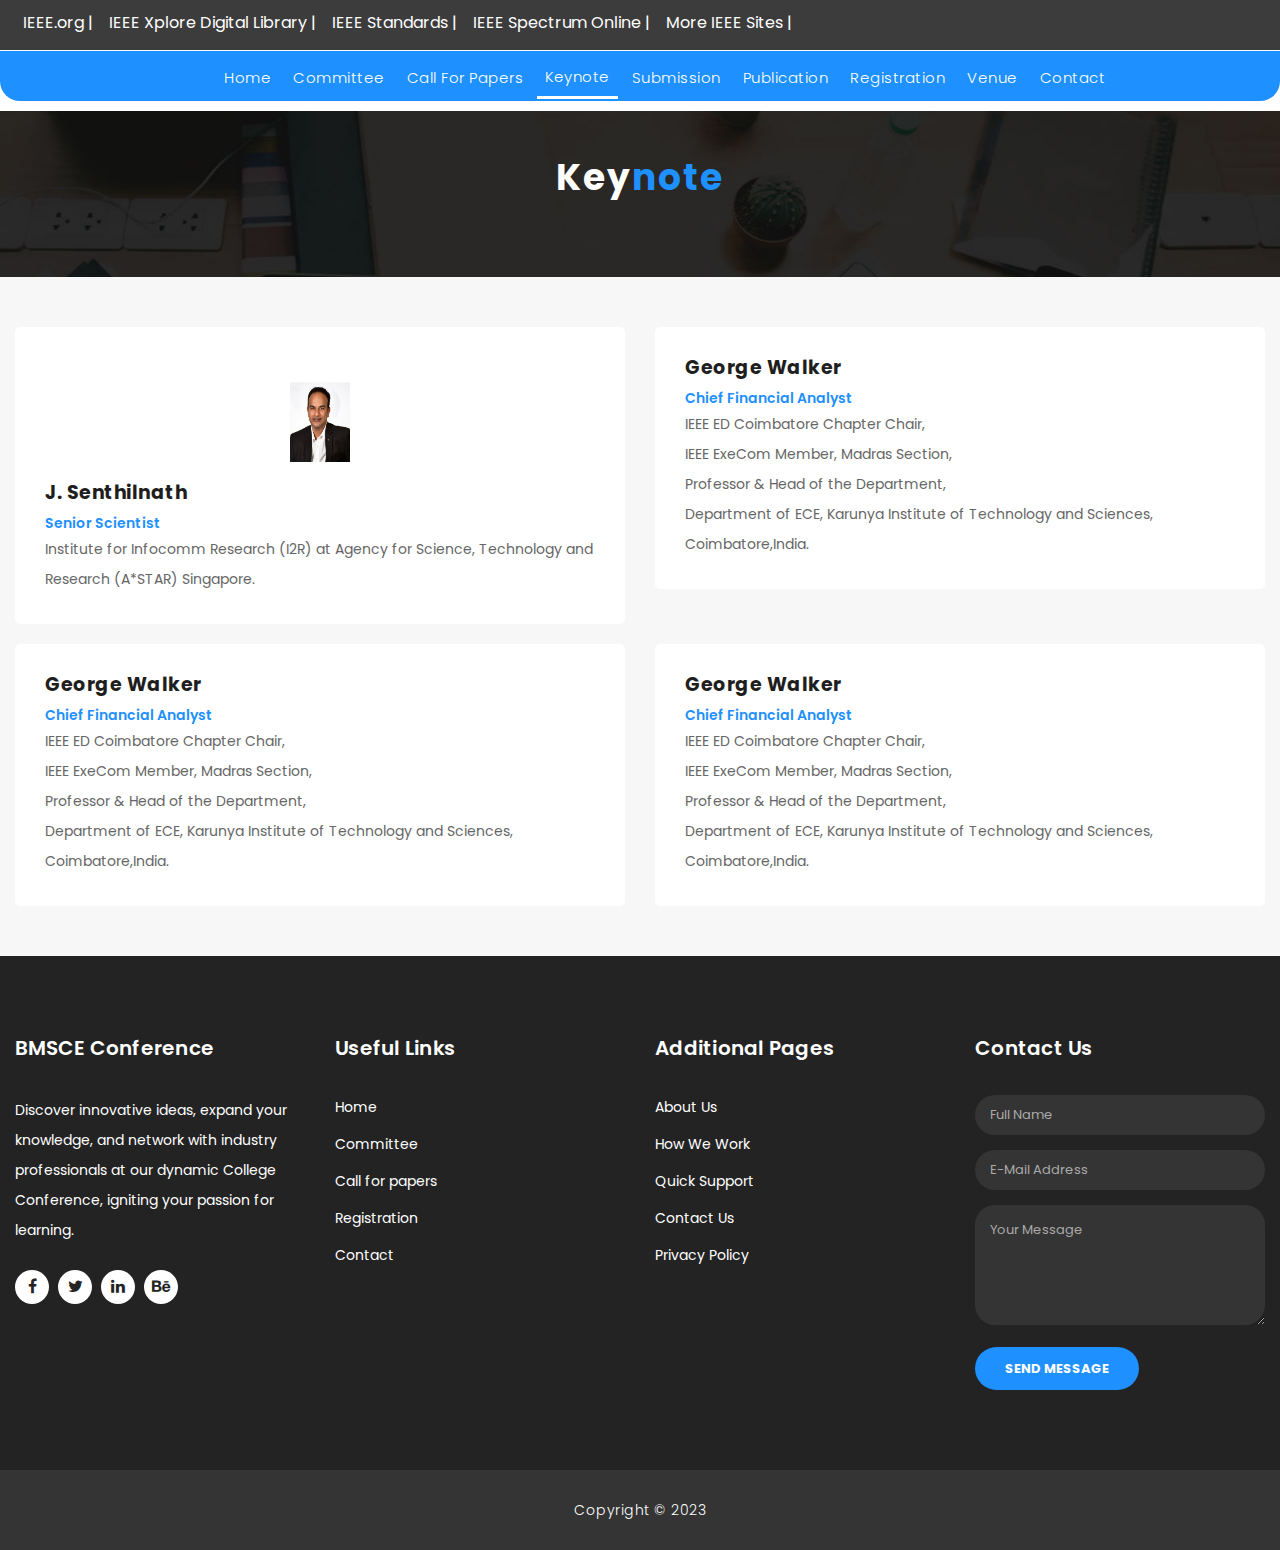
<file: keynote.html>
<!DOCTYPE html>
<html lang="en">

<head>

    <meta charset="utf-8">
    <meta name="viewport" content="width=device-width, initial-scale=1, shrink-to-fit=no">
    <meta name="description" content="">
    <meta name="author" content="TemplateMo">
    <link href="https://fonts.googleapis.com/css?family=Poppins:100,200,300,400,500,600,700,800,900&display=swap" rel="stylesheet">

    <title>BMSCE Conference - About Page</title>

    <!-- Bootstrap core CSS -->
    <link href="vendor/bootstrap/css/bootstrap.min.css" rel="stylesheet">

    <!-- Additional CSS Files -->
    <link rel="stylesheet" href="assets/css/fontawesome.css">
    <link rel="stylesheet" href="assets/css/templatemo-finance-business.css">
    <link rel="stylesheet" href="assets/css/owl.css">
    <!--

BMSCE Conference TemplateMo

https://templatemo.com/tm-545-finance-business

-->
</head>

<body>

    <!-- ***** Preloader Start ***** -->
    <div id="preloader">
        <div class="jumper">
            <div></div>
            <div></div>
            <div></div>
        </div>
    </div>
    <!-- ***** Preloader End ***** -->

    <!-- Header -->
    <nav class="navbar2 navbar-expand-lg " style="background-color: rgb(61, 60, 60);height: 50px;align-items: left;">
        <div class="col-2 text-start "></div>
        <ul class="navbar-nav">

            <li class="nav-item ">
                <a class="nav-link " href="https://www.ieee.org/ ">IEEE.org |</a>
            </li>
            <li class="nav-item ">
                <a class="nav-link " href="https://ieeexplore.ieee.org/Xplore/home.jsp">IEEE Xplore Digital Library |</a>
            </li>
            <li class="nav-item ">
                <a class="nav-link " href="https://standards.ieee.org/ ">IEEE Standards |</a>
            </li>
            <li class="nav-item ">
                <a class="nav-link " href="https://spectrum.ieee.org/ ">IEEE Spectrum Online |</a>
            </li>
            <li class="nav-item ">
                <a class="nav-link " href="https://www.ieee.org/sitemap.html?WT.mc_id=mn_smap ">More IEEE Sites |</a>
            </li>

        </ul>
        </div>
    </nav>

    <header class="">
        <nav class="navbar navbar-expand-lg" style="background-color: #1E90FF;height: 50px;border-radius: 0px 0px 20px 20px;margin-top: 1px;align-items: center;">

            <div class="col-2 text-start "></div>
            <button class="navbar-toggler" type="button" data-toggle="collapse" data-target="#navbarResponsive" aria-controls="navbarResponsive" aria-expanded="false" aria-label="Toggle navigation">
                <span class="navbar-toggler-icon"></span>
              </button>
            <div class="collapse navbar-collapse" id="navbarResponsive">
                <ul class="navbar-nav" style="align-items: center;">

                    <li class="nav-item ">
                        <a class="nav-link " href="index.html">Home</a>
                    </li>
                    <li class="nav-item ">
                        <a class="nav-link " href="committee.html">Committee</a>
                    </li>
                    <li class="nav-item ">
                        <a class="nav-link " href="callforpapers.html ">Call for papers</a>
                    </li>
                    <li class="nav-item active">
                        <a class="nav-link " href="keynote.html ">Keynote</a>
                    </li>
                    <li class="nav-item ">
                        <a class="nav-link " href="submissions.html ">Submission</a>
                    </li>
                    <li class="nav-item ">
                        <a class="nav-link " href="publication.html ">Publication</a>
                    </li>
                    <li class="nav-item ">
                        <a class="nav-link " href="registration.html ">Registration</a>
                    </li>

                    <li class="nav-item ">
                        <a class="nav-link " href="venue.html ">Venue</a>
                    </li>
                    <li class="nav-item ">
                        <a class="nav-link " href="contact.html">Contact</a>
                    </li>
                </ul>
            </div>
            </div>
        </nav>
    </header>

    <!-- Page Content -->
    <div class="page-heading header-text">
        <div class="container">
            <div class="row">
                <div class="col-md-12">
                    <h1>Key<em style="font-style: normal;color: #1E90FF;">note</em></h1>
                    <!-- <span>feel free to send us a message now!</span> -->
                </div>
            </div>
        </div>
    </div>
    <div class="testimonials" style="width: 100%;">
        <div class="container">
            <div class="row">
                <div class="col-md-6" style="padding-bottom: 20px;">
                    <div class="testimonial-item ">
                        <div class="inner-content">
                            <img src="senthilnath.png" style="padding-bottom: 20px;border-radius:0;height:100px;width:100px;">
                            <h4>J. Senthilnath</h4>
                            <span>Senior Scientist</span>
                            <p>Institute for Infocomm Research (I2R) at Agency for Science, Technology and Research (A*STAR) Singapore.</p>
                        </div>
                    </div>
                </div>
                <div class="col-md-6">
                    <div class="testimonial-item">
                        <div class="inner-content">
                            <h4>George Walker</h4>
                            <span>Chief Financial Analyst</span>
                            <p>IEEE ED Coimbatore Chapter Chair, <br>IEEE ExeCom Member, Madras Section,<br> Professor & Head of the Department,<br> Department of ECE, Karunya Institute of Technology and Sciences, Coimbatore,India.</p>
                        </div>
                    </div>
                </div>
                <div class="col-md-6">
                    <div class="testimonial-item ">
                        <div class="inner-content ">
                            <h4>George Walker</h4>
                            <span>Chief Financial Analyst</span>
                            <p>IEEE ED Coimbatore Chapter Chair, <br>IEEE ExeCom Member, Madras Section,<br> Professor & Head of the Department,<br> Department of ECE, Karunya Institute of Technology and Sciences, Coimbatore,India.</p>
                        </div>
                    </div>
                </div>
                <div class="col-md-6">
                    <div class="testimonial-item ">
                        <div class="inner-content ">
                            <h4>George Walker</h4>
                            <span>Chief Financial Analyst</span>
                            <p>IEEE ED Coimbatore Chapter Chair, <br>IEEE ExeCom Member, Madras Section,<br> Professor & Head of the Department,<br> Department of ECE, Karunya Institute of Technology and Sciences, Coimbatore,India.</p>
                        </div>
                    </div>
                </div>
            </div>
        </div>
    </div>





    <!-- Footer Starts Here -->
    <footer>
        <div class="container">
            <div class="row">
                <div class="col-md-3 footer-item">
                    <h4>BMSCE Conference</h4>
                    <p>Discover innovative ideas, expand your knowledge, and network with industry professionals at our dynamic College Conference, igniting your passion for learning.</p>
                    <ul class="social-icons">
                        <li><a rel="nofollow" href="https://fb.com/templatemo" target="_blank"><i class="fa fa-facebook"></i></a></li>
                        <li><a href="#"><i class="fa fa-twitter"></i></a></li>
                        <li><a href="#"><i class="fa fa-linkedin"></i></a></li>
                        <li><a href="#"><i class="fa fa-behance"></i></a></li>
                    </ul>
                </div>
                <div class="col-md-3 footer-item ">
                    <h4>Useful Links</h4>
                    <ul class="menu-list ">
                        <li><a href="index.html">Home</a></li>
                        <li><a href="committee.html">Committee</a></li>
                        <li><a href="callforpapers.html">Call for papers</a></li>
                        <li><a href="registration.html">Registration</a></li>
                        <li><a href="contact.html">Contact</a></li>
                    </ul>
                </div>
                <div class="col-md-3 footer-item">
                    <h4>Additional Pages</h4>
                    <ul class="menu-list">
                        <li><a href="#">About Us</a></li>
                        <li><a href="#">How We Work</a></li>
                        <li><a href="#">Quick Support</a></li>
                        <li><a href="#">Contact Us</a></li>
                        <li><a href="#">Privacy Policy</a></li>
                    </ul>
                </div>
                <div class="col-md-3 footer-item last-item">
                    <h4>Contact Us</h4>
                    <div class="contact-form">
                        <form id="contact footer-contact" action="" method="post">
                            <div class="row">
                                <div class="col-lg-12 col-md-12 col-sm-12">
                                    <fieldset>
                                        <input name="name" type="text" class="form-control" id="name" placeholder="Full Name" required="">
                                    </fieldset>
                                </div>
                                <div class="col-lg-12 col-md-12 col-sm-12">
                                    <fieldset>
                                        <input name="email" type="text" class="form-control" id="email" pattern="[^ @]*@[^ @]*" placeholder="E-Mail Address" required="">
                                    </fieldset>
                                </div>
                                <div class="col-lg-12">
                                    <fieldset>
                                        <textarea name="message" rows="6" class="form-control" id="message" placeholder="Your Message" required=""></textarea>
                                    </fieldset>
                                </div>
                                <div class="col-lg-12">
                                    <fieldset>
                                        <button type="submit" id="form-submit" class="filled-button">Send Message</button>
                                    </fieldset>
                                </div>
                            </div>
                        </form>
                    </div>
                </div>
            </div>
        </div>
    </footer>

    <div class="sub-footer">
        <div class="container">
            <div class="row">
                <div class="col-md-12">
                    <p>Copyright &copy; 2023</p>
                </div>
            </div>
        </div>
    </div>

    <!-- Bootstrap core JavaScript -->
    <script src="vendor/jquery/jquery.min.js"></script>
    <script src="vendor/bootstrap/js/bootstrap.bundle.min.js"></script>

    <!-- Additional Scripts -->
    <script src="assets/js/custom.js"></script>
    <script src="assets/js/owl.js"></script>
    <script src="assets/js/slick.js"></script>
    <script src="assets/js/accordions.js"></script>

    <script language="text/Javascript">
        cleared[0] = cleared[1] = cleared[2] = 0; //set a cleared flag for each field
        function clearField(t) { //declaring the array outside of the
            if (!cleared[t.id]) { // function makes it static and global
                cleared[t.id] = 1; // you could use true and false, but that's more typing
                t.value = ''; // with more chance of typos
                t.style.color = '#fff';
            }
        }
    </script>

</body>

</html>
</file>
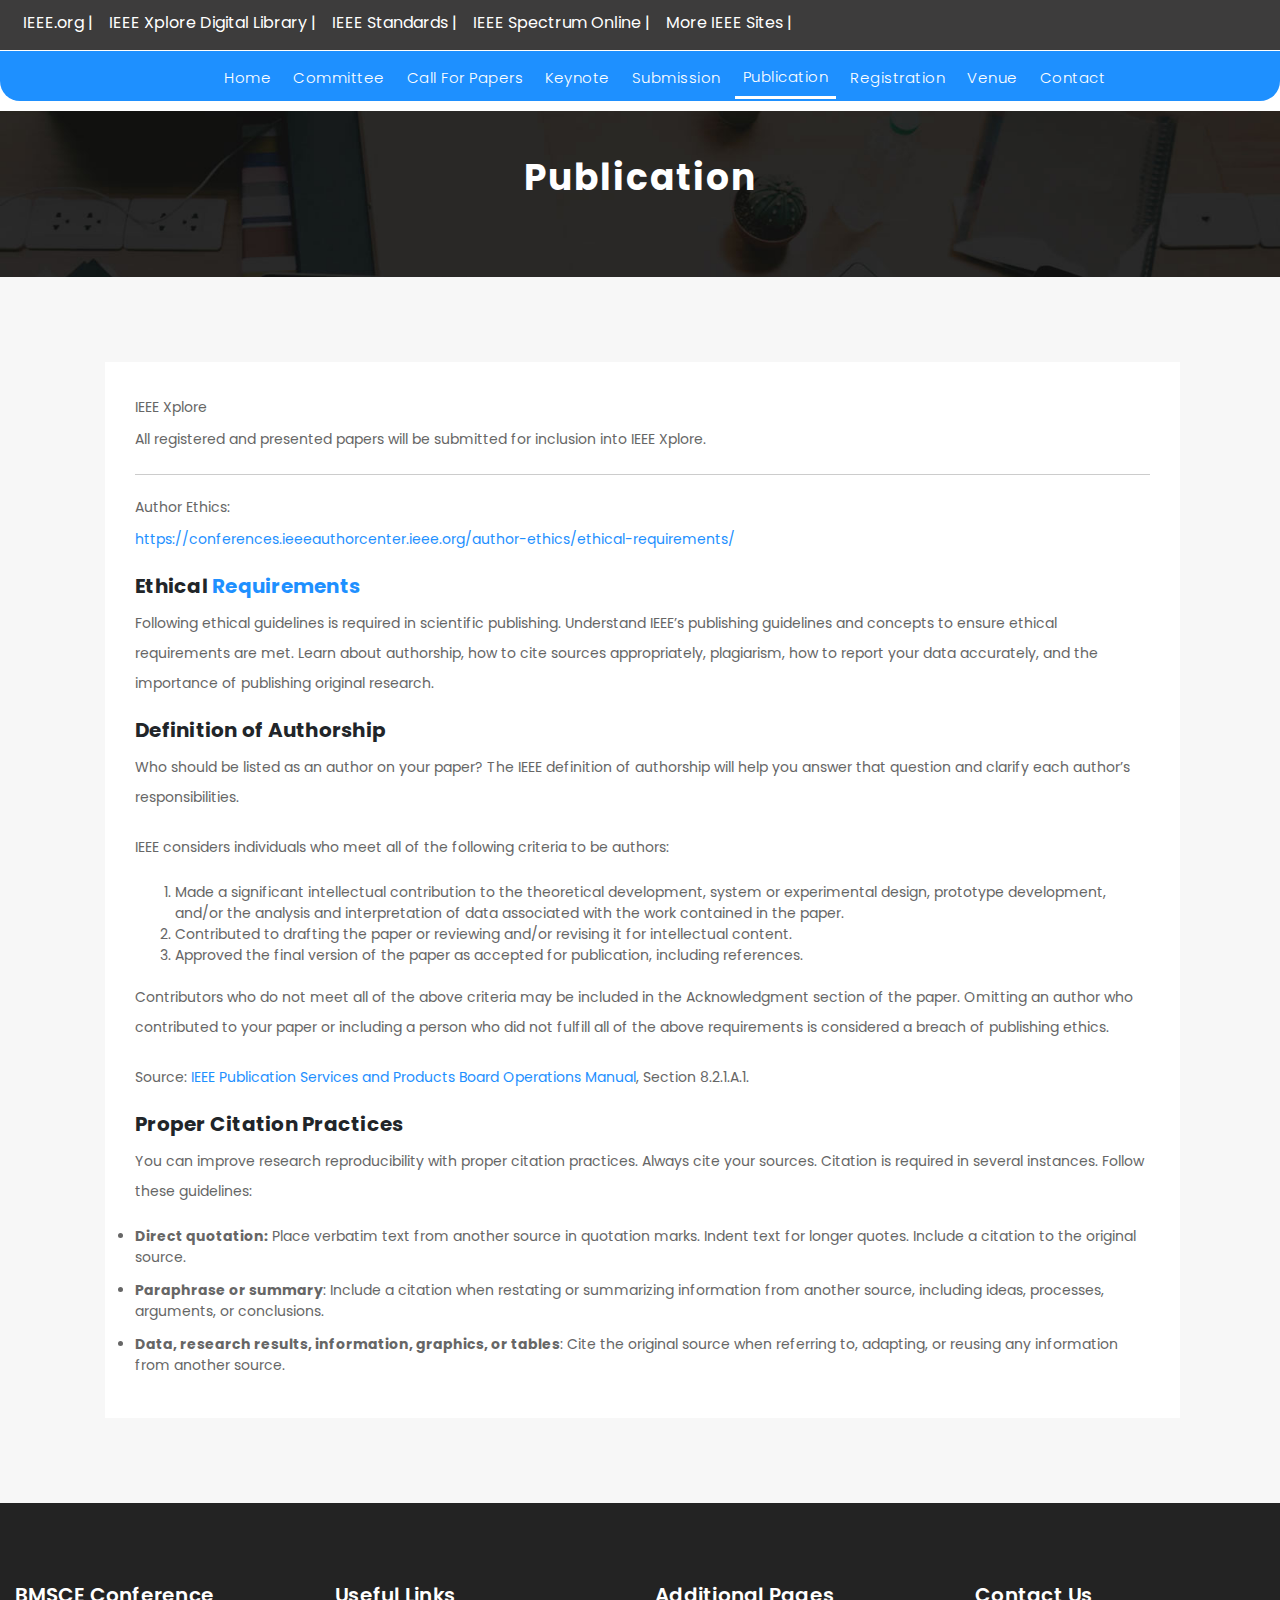
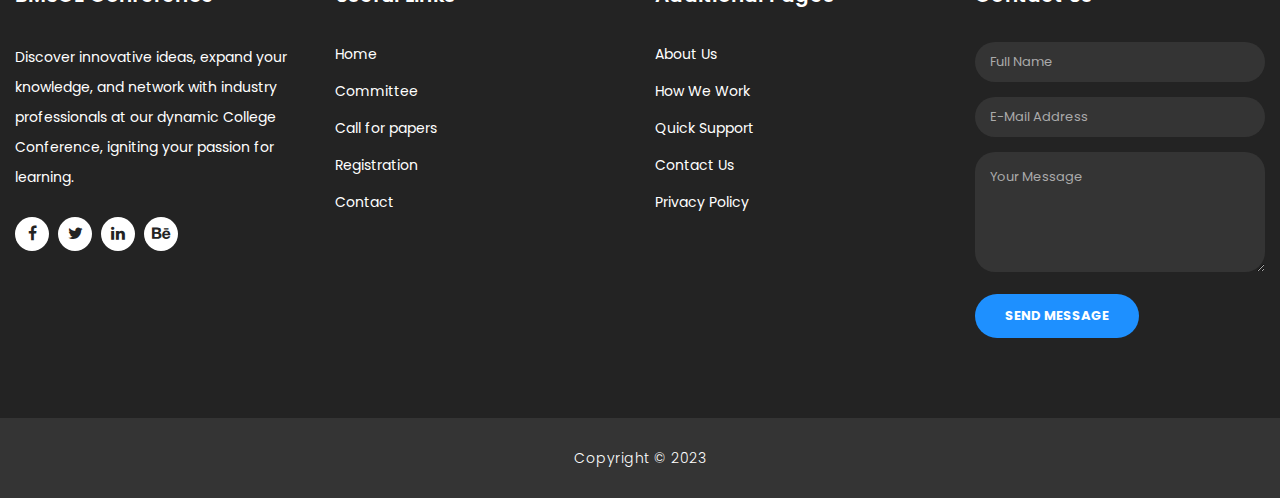
<file: publication.html>
<!DOCTYPE html>
<html lang="en">

<head>

    <meta charset="utf-8">
    <meta name="viewport" content="width=device-width, initial-scale=1, shrink-to-fit=no">
    <meta name="description" content="">
    <meta name="author" content="TemplateMo">
    <link href="https://fonts.googleapis.com/css?family=Poppins:100,200,300,400,500,600,700,800,900&display=swap" rel="stylesheet">

    <title>BMSCE Conference - Contact Page</title>

    <!-- Bootstrap core CSS -->
    <link href="vendor/bootstrap/css/bootstrap.min.css" rel="stylesheet">

    <!-- Additional CSS Files -->
    <link rel="stylesheet" href="assets/css/fontawesome.css">
    <link rel="stylesheet" href="assets/css/templatemo-finance-business.css">
    <link rel="stylesheet" href="assets/css/owl.css">
    <!--

BMSCE Conference TemplateMo

https://templatemo.com/tm-545-finance-business

-->
</head>

<body>

    <!-- ***** Preloader Start ***** -->
    <div id="preloader">
        <div class="jumper">
            <div></div>
            <div></div>
            <div></div>
        </div>
    </div>
    <!-- ***** Preloader End ***** -->

    <!-- Header -->
    <nav class="navbar2 navbar-expand-lg " style="background-color: rgb(61, 60, 60);height: 50px;align-items: left;">
        <div class="col-2 text-start "></div>
        <ul class="navbar-nav">

            <li class="nav-item ">
                <a class="nav-link " href="https://www.ieee.org/ ">IEEE.org |</a>
            </li>
            <li class="nav-item ">
                <a class="nav-link " href="https://ieeexplore.ieee.org/Xplore/home.jsp">IEEE Xplore Digital Library |</a>
            </li>
            <li class="nav-item ">
                <a class="nav-link " href="https://standards.ieee.org/ ">IEEE Standards |</a>
            </li>
            <li class="nav-item ">
                <a class="nav-link " href="https://spectrum.ieee.org/ ">IEEE Spectrum Online |</a>
            </li>
            <li class="nav-item ">
                <a class="nav-link " href="https://www.ieee.org/sitemap.html?WT.mc_id=mn_smap ">More IEEE Sites |</a>
            </li>

        </ul>
        </div>
    </nav>

    <header class="">
        <nav class="navbar navbar-expand-lg " style="background-color: #1E90FF;height: 50px;border-radius: 0px 0px 20px 20px;margin-top: 1px;">
            <div class="col-2 text-start "></div>
            <button class="navbar-toggler" type="button" data-toggle="collapse" data-target="#navbarResponsive" aria-controls="navbarResponsive" aria-expanded="false" aria-label="Toggle navigation">
                <span class="navbar-toggler-icon"></span>
              </button>
            <div class="collapse navbar-collapse" id="navbarResponsive">
                <ul class="navbar-nav" style="align-items: center;">

                    <li class="nav-item ">
                        <a class="nav-link " href="index.html">Home</a>
                    </li>
                    <li class="nav-item ">
                        <a class="nav-link " href="committee.html">Committee</a>
                    </li>
                    <li class="nav-item ">
                        <a class="nav-link " href="callforpapers.html ">Call for papers</a>
                    </li>
                    <li class="nav-item ">
                        <a class="nav-link " href="keynote.html ">Keynote</a>
                    </li>
                    <li class="nav-item ">
                        <a class="nav-link " href="submissions.html ">Submission</a>
                    </li>
                    <li class="nav-item active">
                        <a class="nav-link " href="publication.html ">Publication</a>
                    </li>
                    <li class="nav-item ">
                        <a class="nav-link " href="registration.html ">Registration</a>
                    </li>

                    <li class="nav-item ">
                        <a class="nav-link " href="venue.html ">Venue</a>
                    </li>
                    <li class="nav-item ">
                        <a class="nav-link " href="contact.html">Contact</a>
                    </li>
                </ul>
            </div>
            </div>
        </nav>
    </header>

    <!-- Page Content -->
    <div class="page-heading header-text">
        <div class="container">
            <div class="row">
                <div class="col-md-12">
                    <h1>Publication</h1>

                </div>
            </div>
        </div>
    </div>

    <div class="team">
        <div class="container">
            <div class="column">
                <!-- <div class="col-md-12">

                </div> -->
                <div class="col-md-14">
                    <div class="team-item">

                        <div class="down-content">
                            <p style="margin-bottom:2px">IEEE Xplore </p>
                            <p>All registered and presented papers will be submitted for inclusion into IEEE Xplore.</p>
                            <hr>
                            <p style="margin-bottom:2px">Author Ethics:</p>
                            <p>
                                <a href="https://conferences.ieeeauthorcenter.ieee.org/author-ethics/ethical-requirements/" style="color:#1E90FF;margin-bottom:5px">https://conferences.ieeeauthorcenter.ieee.org/author-ethics/ethical-requirements/</a>
                            </p>
                            <h4>Ethical <em style="font-style:normal;color:#1E90FF">Requirements</em></h4>
                            <p>Following ethical guidelines is required in scientific publishing. Understand IEEE’s publishing guidelines and concepts to ensure ethical requirements are met. Learn about authorship, how to cite sources appropriately, plagiarism,
                                how to report your data accurately, and the importance of publishing original research.</p>
                            <h4>Definition of Authorship</h4>
                            <p>Who should be listed as an author on your paper? The IEEE definition of authorship will help you answer that question and clarify each author’s responsibilities.
                                <p>IEEE considers individuals who meet all of the following criteria to be authors:</p>
                                <ol>
                                    <li> Made a significant intellectual contribution to the theoretical development, system or experimental design, prototype development, and/or the analysis and interpretation of data associated with the work contained in
                                        the paper.
                                    </li>
                                    <li> Contributed to drafting the paper or reviewing and/or revising it for intellectual content. </li>
                                    <li>Approved the final version of the paper as accepted for publication, including references. </li>
                                </ol>
                                <p> Contributors who do not meet all of the above criteria may be included in the Acknowledgment section of the paper. Omitting an author who contributed to your paper or including a person who did not fulfill all of the above
                                    requirements is considered a breach of publishing ethics.</p>
                            </p>
                            <p>Source: <a href="https://pspb.ieee.org/images/files/PSPB/opsmanual.pdf"> IEEE Publication Services and Products Board Operations Manual</a>, Section 8.2.1.A.1.</p>
                            <h4>Proper Citation Practices</h4>

                            <p>You can improve research reproducibility with proper citation practices. Always cite your sources. Citation is required in several instances. Follow these guidelines:</p>
                            <ul>

                                <li> <em style="font-weight: bold; font-style:normal"> Direct quotation:</em></span> Place verbatim text from another source in quotation marks. Indent text for longer quotes. Include a citation to the original source.</li>
                                <li><b>Paraphrase or summary</b>: Include a citation when restating or summarizing information from another source, including ideas, processes, arguments, or conclusions.</li>
                                <li><b>Data, research results, information, graphics, or tables</b>: Cite the original source when referring to, adapting, or reusing any information from another source.</li>
                            </ul>
                            <!-- <p>Note that the same rules apply to your own previously published work. When in doubt, include a citation.</p>
                            <h6 style="margin-bottom:10px">ICOEI 2023 Submission Policies:</h6>

                            <li>Papers that do not comply with the template or number of pages will be rejected without revision.</li>
                            <li>Papers that fall out of conference scope will be rejected without revision.</li>
                            <li>Papers with high plagiarism will be rejected without revision.</li>
                            <li>All accepted papers should be presented.</li>
                            <li>Authors of accepted papers cannot be changed.</li>
                            <li>Accepted papers should be revised according to the review comments in order to proceed to the further registration step.</li>

                            <h6 style="margin-top:20px">IEEE Policies:</h6>
                            <p>Papers are reviewed on the basis that they do not contain plagiarized material and have not been submitted to any other conference at the same time (double submission). These matters are taken very seriously and the IEEE Communications
                                society will take action against any author who has engaged in either practice.</p>
                            <p><a href="">IEEE Web Page on Plagiarism</a></p>
                            <p><a href=" ">IEEE Web Page on Double Submission</a></p>
                            <h6>Please Note:</h6>
                            <p>
                                To be published in the ICOEI 2023 Conference Proceedings and to be eligible for publication in IEEEXplore®, an author of an accepted paper is required to register for the conference at the full (IEEE member or non-member) rate and the paper must be presented
                                by an author of that paper at the conference, who is qualified both to present and answer questions. The registration fees must be paid prior to uploading the final IEEE formatted, publication-ready version of the paper.
                                Accepted and presented papers will be published in the IEEE 2020 Conference Proceedings and submitted to IEEE Xplore®. In case of any malpractice, IEEE holds the right to reject the paper at any stage.
                            </p> -->
                        </div>
                    </div>
                </div>
            </div>
        </div>
    </div>

    <!-- <div class="contact-information ">
        <div class="container ">
            <div class="row ">
                <div class="col-md-6 ">
                    <div class="contact-item ">
                        <i class="fa fa-phone "></i>
                        <h4>Phone</h4>
                        <p>Vivamus ut tellus mi. Nulla nec cursus elit, id vulputate nec cursus augue.</p>
                        <a href="# ">090-080-0760</a>
                    </div>
                </div>
                <div class="col-md-6 ">
                    <div class="contact-item ">
                        <i class="fa fa-envelope "></i>
                        <h4>Email</h4>
                        <p>Vivamus ut tellus mi. Nulla nec cursus elit, id vulputate nec cursus augue.</p>
                        <a href="# ">info@company.com</a>
                    </div>
                </div>
            </div>
        </div>
    </div> -->




    <!-- Footer Starts Here -->
    <footer>
        <div class="container ">
            <div class="row ">
                <div class="col-md-3 footer-item ">
                    <h4>BMSCE Conference</h4>
                    <p>Discover innovative ideas, expand your knowledge, and network with industry professionals at our dynamic College Conference, igniting your passion for learning.</p>
                    <ul class="social-icons ">
                        <li><a rel="nofollow " href="https://fb.com/templatemo " target="_blank "><i class="fa fa-facebook "></i></a></li>
                        <li><a href="# "><i class="fa fa-twitter "></i></a></li>
                        <li><a href="# "><i class="fa fa-linkedin "></i></a></li>
                        <li><a href="# "><i class="fa fa-behance "></i></a></li>
                    </ul>
                </div>
                <div class="col-md-3 footer-item ">
                    <h4>Useful Links</h4>
                    <ul class="menu-list ">
                        <li><a href="index.html">Home</a></li>
                        <li><a href="committee.html">Committee</a></li>
                        <li><a href="callforpapers.html">Call for papers</a></li>
                        <li><a href="registration.html">Registration</a></li>
                        <li><a href="contact.html">Contact</a></li>
                    </ul>
                </div>
                <div class="col-md-3 footer-item ">
                    <h4>Additional Pages</h4>
                    <ul class="menu-list ">
                        <li><a href="# ">About Us</a></li>
                        <li><a href="# ">How We Work</a></li>
                        <li><a href="# ">Quick Support</a></li>
                        <li><a href="# ">Contact Us</a></li>
                        <li><a href="# ">Privacy Policy</a></li>
                    </ul>
                </div>
                <div class="col-md-3 footer-item last-item ">
                    <h4>Contact Us</h4>
                    <div class="contact-form ">
                        <form id="contact footer-contact " action=" " method="post ">
                            <div class="row ">
                                <div class="col-lg-12 col-md-12 col-sm-12 ">
                                    <fieldset>
                                        <input name="name " type="text " class="form-control " id="name " placeholder="Full Name " required=" ">
                                    </fieldset>
                                </div>
                                <div class="col-lg-12 col-md-12 col-sm-12 ">
                                    <fieldset>
                                        <input name="email " type="text " class="form-control " id="email " pattern="[^ @]*@[^ @]* " placeholder="E-Mail Address " required=" ">
                                    </fieldset>
                                </div>
                                <div class="col-lg-12 ">
                                    <fieldset>
                                        <textarea name="message " rows="6 " class="form-control " id="message " placeholder="Your Message " required=" "></textarea>
                                    </fieldset>
                                </div>
                                <div class="col-lg-12 ">
                                    <fieldset>
                                        <button type="submit " id="form-submit " class="filled-button ">Send Message</button>
                                    </fieldset>
                                </div>
                            </div>
                        </form>
                    </div>
                </div>
            </div>
        </div>
    </footer>

    <div class="sub-footer ">
        <div class="container ">
            <div class="row ">
                <div class="col-md-12 ">
                    <p>Copyright &copy; 2023</p>
                </div>
            </div>
        </div>
    </div>

    <!-- Bootstrap core JavaScript -->
    <script src="vendor/jquery/jquery.min.js "></script>
    <script src="vendor/bootstrap/js/bootstrap.bundle.min.js "></script>
    <!-- <script src="assets/js/timer.js "></script> -->

    <!-- Additional Scripts -->
    <script src="assets/js/custom.js "></script>
    <script src="assets/js/owl.js "></script>
    <script src="assets/js/slick.js "></script>
    <script src="assets/js/accordions.js "></script>

    <script language="text/Javascript ">
        cleared[0] = cleared[1] = cleared[2] = 0; //set a cleared flag for each field
        function clearField(t) { //declaring the array outside of the
            if (!cleared[t.id]) { // function makes it static and global
                cleared[t.id] = 1; // you could use true and false, but that's more typing
                t.value = ''; // with more chance of typos
                t.style.color = '#fff';
            }
        }
    </script>

</body>

</html>
</file>
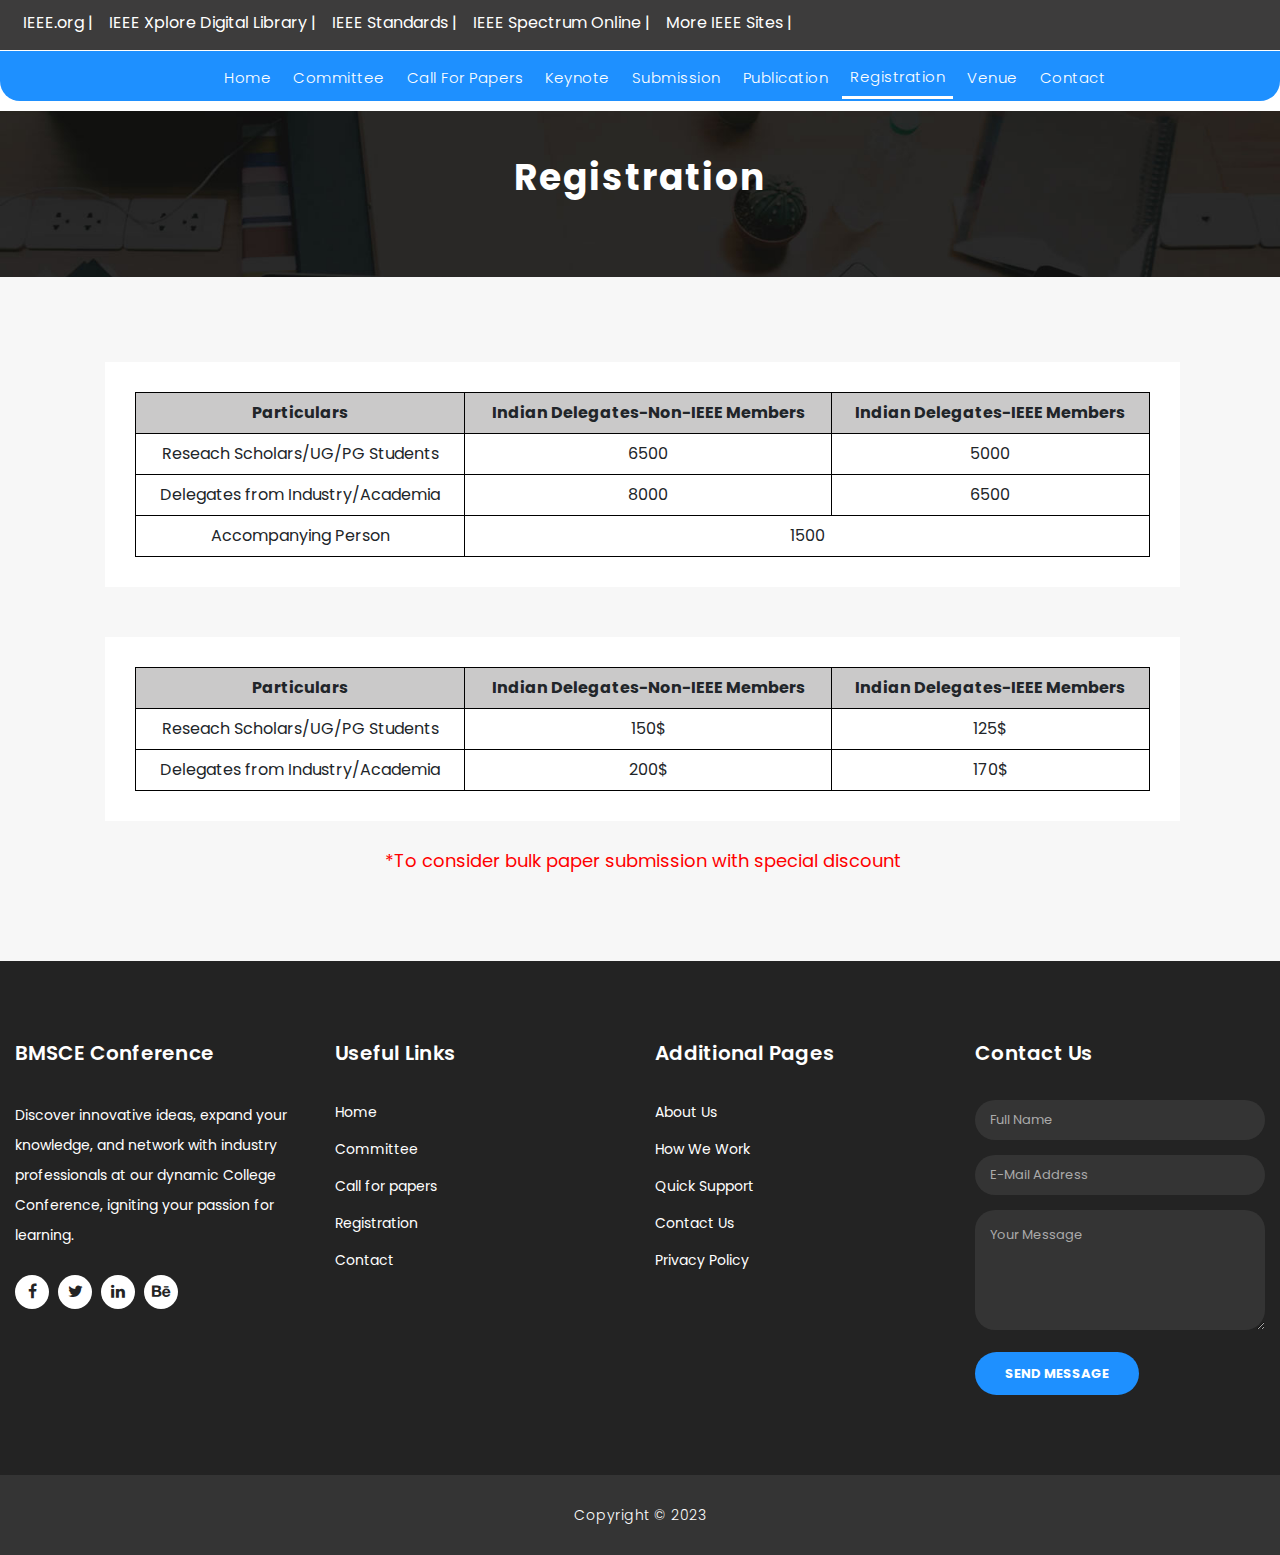
<file: registration.html>
<!DOCTYPE html>
<html lang="en">

<head>

    <meta charset="utf-8">
    <meta name="viewport" content="width=device-width, initial-scale=1, shrink-to-fit=no">
    <meta name="description" content="">
    <meta name="author" content="TemplateMo">
    <link href="https://fonts.googleapis.com/css?family=Poppins:100,200,300,400,500,600,700,800,900&display=swap" rel="stylesheet">

    <title>BMSCE Conference - About Page</title>

    <!-- Bootstrap core CSS -->
    <link href="vendor/bootstrap/css/bootstrap.min.css" rel="stylesheet">

    <!-- Additional CSS Files -->
    <link rel="stylesheet" href="assets/css/fontawesome.css">
    <link rel="stylesheet" href="assets/css/templatemo-finance-business.css">
    <link rel="stylesheet" href="assets/css/owl.css">
    <!--

BMSCE Conference TemplateMo

https://templatemo.com/tm-545-finance-business

-->
    <style>
        table {
            width: 100%;
            border-collapse: collapse;
        }
        
        th,
        td {
            padding: 8px;
            border: 1px solid rgb(0, 0, 0);
            text-align: center;
        }
        
        th {
            background-color: #cac9c9;
        }
    </style>

</head>

<body>

    <!-- ***** Preloader Start ***** -->
    <div id="preloader">
        <div class="jumper">
            <div></div>
            <div></div>
            <div></div>
        </div>
    </div>
    <!-- ***** Preloader End ***** -->

    <!-- Header -->
    <nav class="navbar2 navbar-expand-lg " style="background-color: rgb(61, 60, 60);height: 50px;align-items: left;">
        <div class="col-2 text-start "></div>
        <ul class="navbar-nav">

            <li class="nav-item ">
                <a class="nav-link " href="https://www.ieee.org/ ">IEEE.org |</a>
            </li>
            <li class="nav-item ">
                <a class="nav-link " href="https://ieeexplore.ieee.org/Xplore/home.jsp">IEEE Xplore Digital Library |</a>
            </li>
            <li class="nav-item ">
                <a class="nav-link " href="https://standards.ieee.org/ ">IEEE Standards |</a>
            </li>
            <li class="nav-item ">
                <a class="nav-link " href="https://spectrum.ieee.org/ ">IEEE Spectrum Online |</a>
            </li>
            <li class="nav-item ">
                <a class="nav-link " href="https://www.ieee.org/sitemap.html?WT.mc_id=mn_smap ">More IEEE Sites |</a>
            </li>

        </ul>
        </div>
    </nav>

    <header class="">
        <nav class="navbar navbar-expand-lg" style="background-color: #1E90FF;height: 50px;border-radius: 0px 0px 20px 20px;margin-top: 1px;align-items: center;">
            <div class="col-2 text-start "></div>
            <button class="navbar-toggler" type="button" data-toggle="collapse" data-target="#navbarResponsive" aria-controls="navbarResponsive" aria-expanded="false" aria-label="Toggle navigation">
                <span class="navbar-toggler-icon"></span>
              </button>
            <div class="collapse navbar-collapse" id="navbarResponsive">
                <ul class="navbar-nav" style="align-items: center;">

                    <li class="nav-item ">
                        <a class="nav-link " href="index.html">Home</a>
                    </li>
                    <li class="nav-item ">
                        <a class="nav-link " href="committee.html">Committee</a>
                    </li>
                    <li class="nav-item ">
                        <a class="nav-link " href="callforpapers.html ">Call for papers</a>
                    </li>
                    <li class="nav-item ">
                        <a class="nav-link " href="keynote.html ">Keynote</a>
                    </li>
                    <li class="nav-item ">
                        <a class="nav-link " href="submissions.html ">Submission</a>
                    </li>
                    <li class="nav-item ">
                        <a class="nav-link " href="publication.html ">Publication</a>
                    </li>
                    <li class="nav-item active">
                        <a class="nav-link " href="registration.html ">Registration</a>
                    </li>

                    <li class="nav-item">
                        <a class="nav-link " href="venue.html ">Venue</a>
                    </li>
                    <li class="nav-item ">
                        <a class="nav-link " href="contact.html">Contact</a>
                    </li>
                </ul>
            </div>
            </div>
        </nav>
    </header>

    <!-- Page Content -->
    <div class="page-heading">
        <div class="container">
            <div class="row">
                <div class="col-md-12">
                    <h1>Registration</h1>
                    <!-- <span>feel free to send us a message now!</span> -->
                </div>
            </div>
        </div>
    </div>

    <div class="team">
        <div class="container">
            <div class="column">
                <!-- <div class="col-md-12">

                </div> -->
                <div class="col-md-14">
                    <div class="team-item">

                        <div class="down-content">
                            <table>
                                <tr>
                                    <th>Particulars</th>
                                    <th>Indian Delegates-Non-IEEE Members</th>
                                    <th>Indian Delegates-IEEE Members</th>
                                </tr>
                                <tr>
                                    <td>Reseach Scholars/UG/PG Students</td>
                                    <td>6500</td>
                                    <td>5000</td>
                                </tr>
                                <tr>
                                    <td>Delegates from Industry/Academia</td>
                                    <td>8000</td>
                                    <td>6500</td>
                                </tr>
                                <tr>
                                    <td>Accompanying Person</td>
                                    <td colspan="2">1500</td>
                                </tr>
                                <tr>

                            </table>

                        </div>
                    </div>
                </div>
                <div class="col-md-6" style="padding-top: 25px;">
                    <!-- Add your content here -->
                </div>
                <div class="col-md-6" style="padding-top: 25px;">
                    <!-- Add your content here -->
                </div>

                <div class="col-md-14">
                    <div class="team-item">

                        <div class="down-content">
                            <table>
                                <tr>
                                    <th>Particulars</th>
                                    <th>Indian Delegates-Non-IEEE Members</th>
                                    <th>Indian Delegates-IEEE Members</th>
                                </tr>
                                <tr>
                                    <td>Reseach Scholars/UG/PG Students</td>
                                    <td>150$</td>
                                    <td>125$</td>
                                </tr>
                                <tr>
                                    <td>Delegates from Industry/Academia</td>
                                    <td>200$</td>
                                    <td>170$</td>
                                </tr>

                            </table>
                        </div>
                    </div>
                </div>
                <p style="margin-top: 25px;text-align: center;color: red;font-size: 18px;">*To consider bulk paper submission with special discount</p>
                <!-- <div class="col-md-4">
                    <div class="team-item">
                        <img src="assets/images/team_02.jpg" alt="">
                        <div class="down-content">
                            <h4>Mary Houston</h4>
                            <span>Chief Marketing Officer</span>
                            <p>In sem sem, dapibus non lacus auctor, ornare sollicitudin lacus. Aliquam ipsum urna, semper quis.</p>
                        </div>
                    </div>
                </div>
                <div class="col-md-4">
                    <div class="team-item">
                        <img src="assets/images/team_03.jpg" alt="">
                        <div class="down-content">
                            <h4>Paul Walker</h4>
                            <span>Financial Analyst</span>
                            <p>In sem sem, dapibus non lacus auctor, ornare sollicitudin lacus. Aliquam ipsum urna, semper quis.</p>
                        </div>
                    </div>
                </div> -->
            </div>
        </div>
    </div>



    <!-- Footer Starts Here -->
    <footer>
        <div class="container">
            <div class="row">
                <div class="col-md-3 footer-item">
                    <h4>BMSCE Conference</h4>
                    <p>Discover innovative ideas, expand your knowledge, and network with industry professionals at our dynamic College Conference, igniting your passion for learning.</p>
                    <ul class="social-icons">
                        <li><a rel="nofollow" href="https://fb.com/templatemo" target="_blank"><i class="fa fa-facebook"></i></a></li>
                        <li><a href="#"><i class="fa fa-twitter"></i></a></li>
                        <li><a href="#"><i class="fa fa-linkedin"></i></a></li>
                        <li><a href="#"><i class="fa fa-behance"></i></a></li>
                    </ul>
                </div>
                <div class="col-md-3 footer-item ">
                    <h4>Useful Links</h4>
                    <ul class="menu-list ">
                        <li><a href="index.html">Home</a></li>
                        <li><a href="committee.html">Committee</a></li>
                        <li><a href="callforpapers.html">Call for papers</a></li>
                        <li><a href="registration.html">Registration</a></li>
                        <li><a href="contact.html">Contact</a></li>
                    </ul>
                </div>
                <div class="col-md-3 footer-item">
                    <h4>Additional Pages</h4>
                    <ul class="menu-list">
                        <li><a href="#">About Us</a></li>
                        <li><a href="#">How We Work</a></li>
                        <li><a href="#">Quick Support</a></li>
                        <li><a href="#">Contact Us</a></li>
                        <li><a href="#">Privacy Policy</a></li>
                    </ul>
                </div>
                <div class="col-md-3 footer-item last-item">
                    <h4>Contact Us</h4>
                    <div class="contact-form">
                        <form id="contact footer-contact" action="" method="post">
                            <div class="row">
                                <div class="col-lg-12 col-md-12 col-sm-12">
                                    <fieldset>
                                        <input name="name" type="text" class="form-control" id="name" placeholder="Full Name" required="">
                                    </fieldset>
                                </div>
                                <div class="col-lg-12 col-md-12 col-sm-12">
                                    <fieldset>
                                        <input name="email" type="text" class="form-control" id="email" pattern="[^ @]*@[^ @]*" placeholder="E-Mail Address" required="">
                                    </fieldset>
                                </div>
                                <div class="col-lg-12">
                                    <fieldset>
                                        <textarea name="message" rows="6" class="form-control" id="message" placeholder="Your Message" required=""></textarea>
                                    </fieldset>
                                </div>
                                <div class="col-lg-12">
                                    <fieldset>
                                        <button type="submit" id="form-submit" class="filled-button">Send Message</button>
                                    </fieldset>
                                </div>
                            </div>
                        </form>
                    </div>
                </div>
            </div>
        </div>
    </footer>

    <div class="sub-footer">
        <div class="container">
            <div class="row">
                <div class="col-md-12">
                    <p>Copyright &copy; 2023</p>
                </div>
            </div>
        </div>
    </div>

    <!-- Bootstrap core JavaScript -->
    <script src="vendor/jquery/jquery.min.js"></script>
    <script src="vendor/bootstrap/js/bootstrap.bundle.min.js"></script>

    <!-- Additional Scripts -->
    <script src="assets/js/custom.js"></script>
    <script src="assets/js/owl.js"></script>
    <script src="assets/js/slick.js"></script>
    <script src="assets/js/accordions.js"></script>

    <script language="text/Javascript">
        cleared[0] = cleared[1] = cleared[2] = 0; //set a cleared flag for each field
        function clearField(t) { //declaring the array outside of the
            if (!cleared[t.id]) { // function makes it static and global
                cleared[t.id] = 1; // you could use true and false, but that's more typing
                t.value = ''; // with more chance of typos
                t.style.color = '#fff';
            }
        }
    </script>

</body>

</html>
</file>
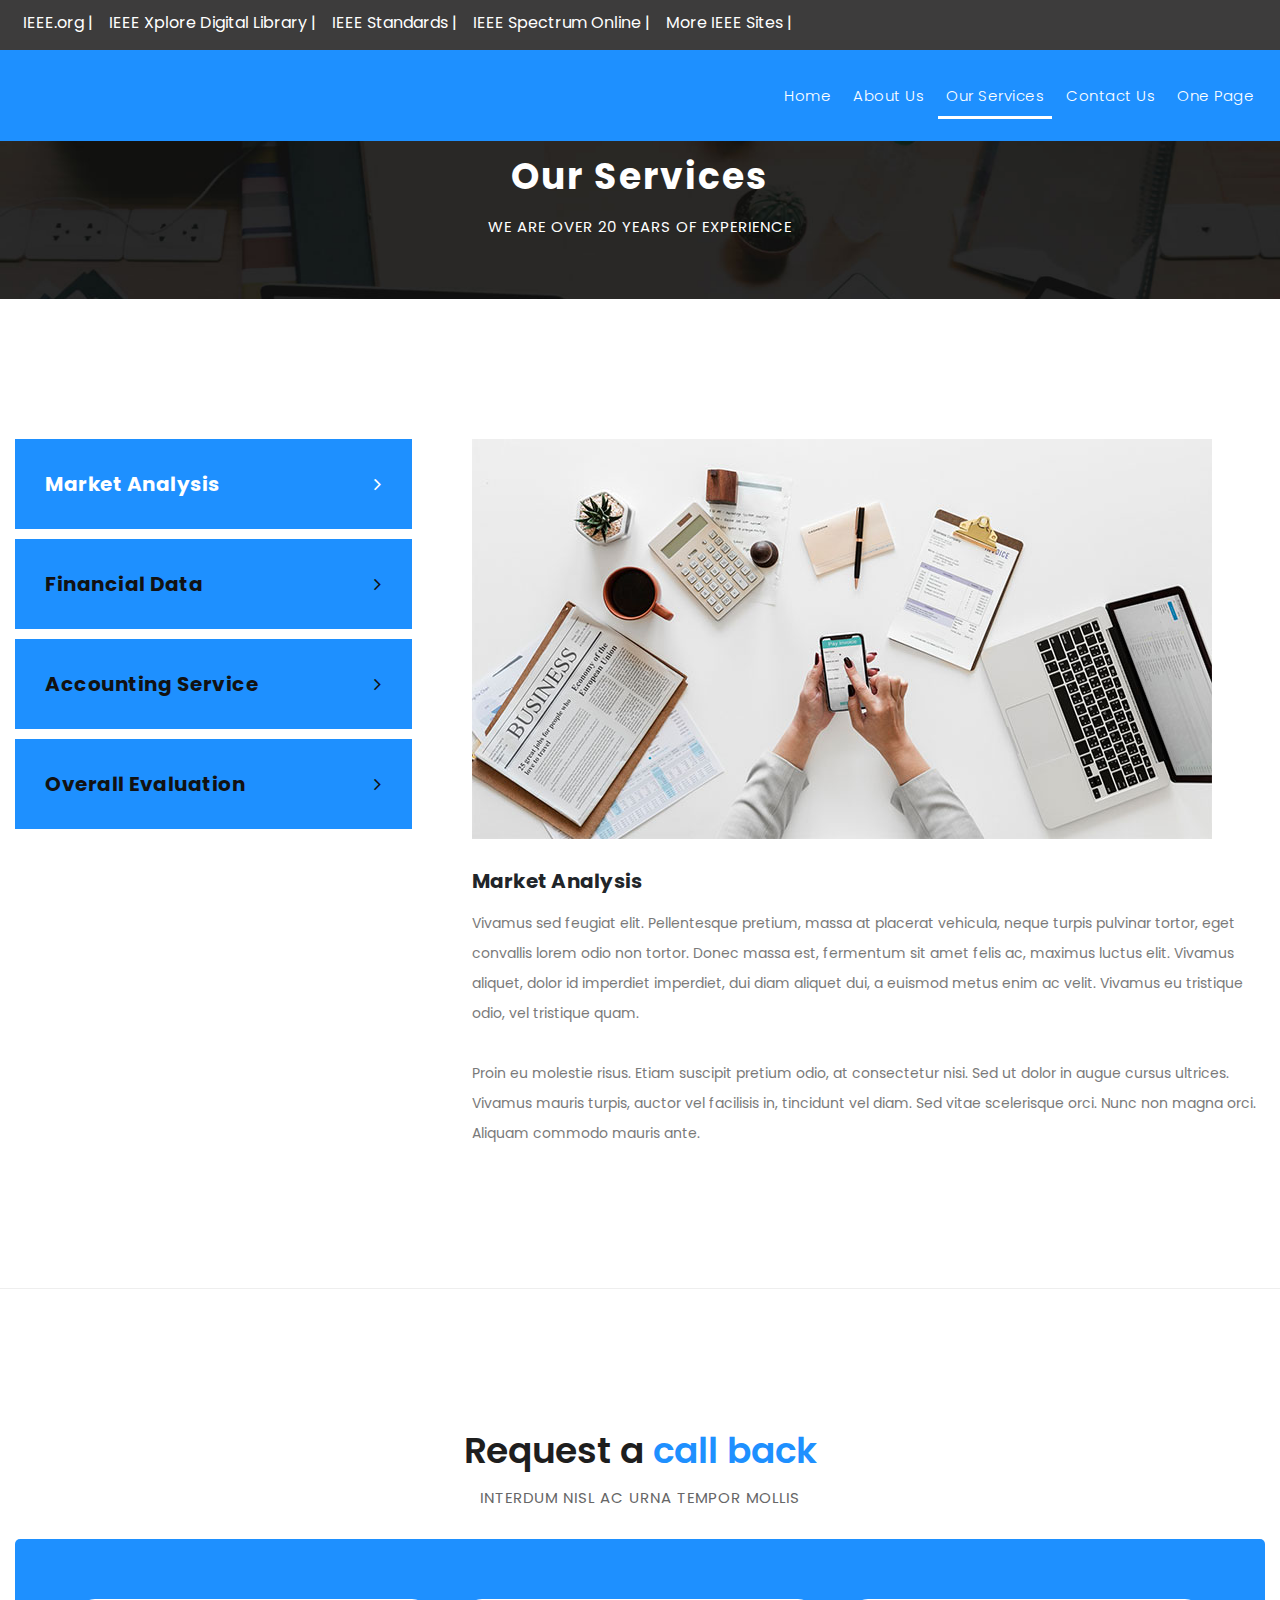
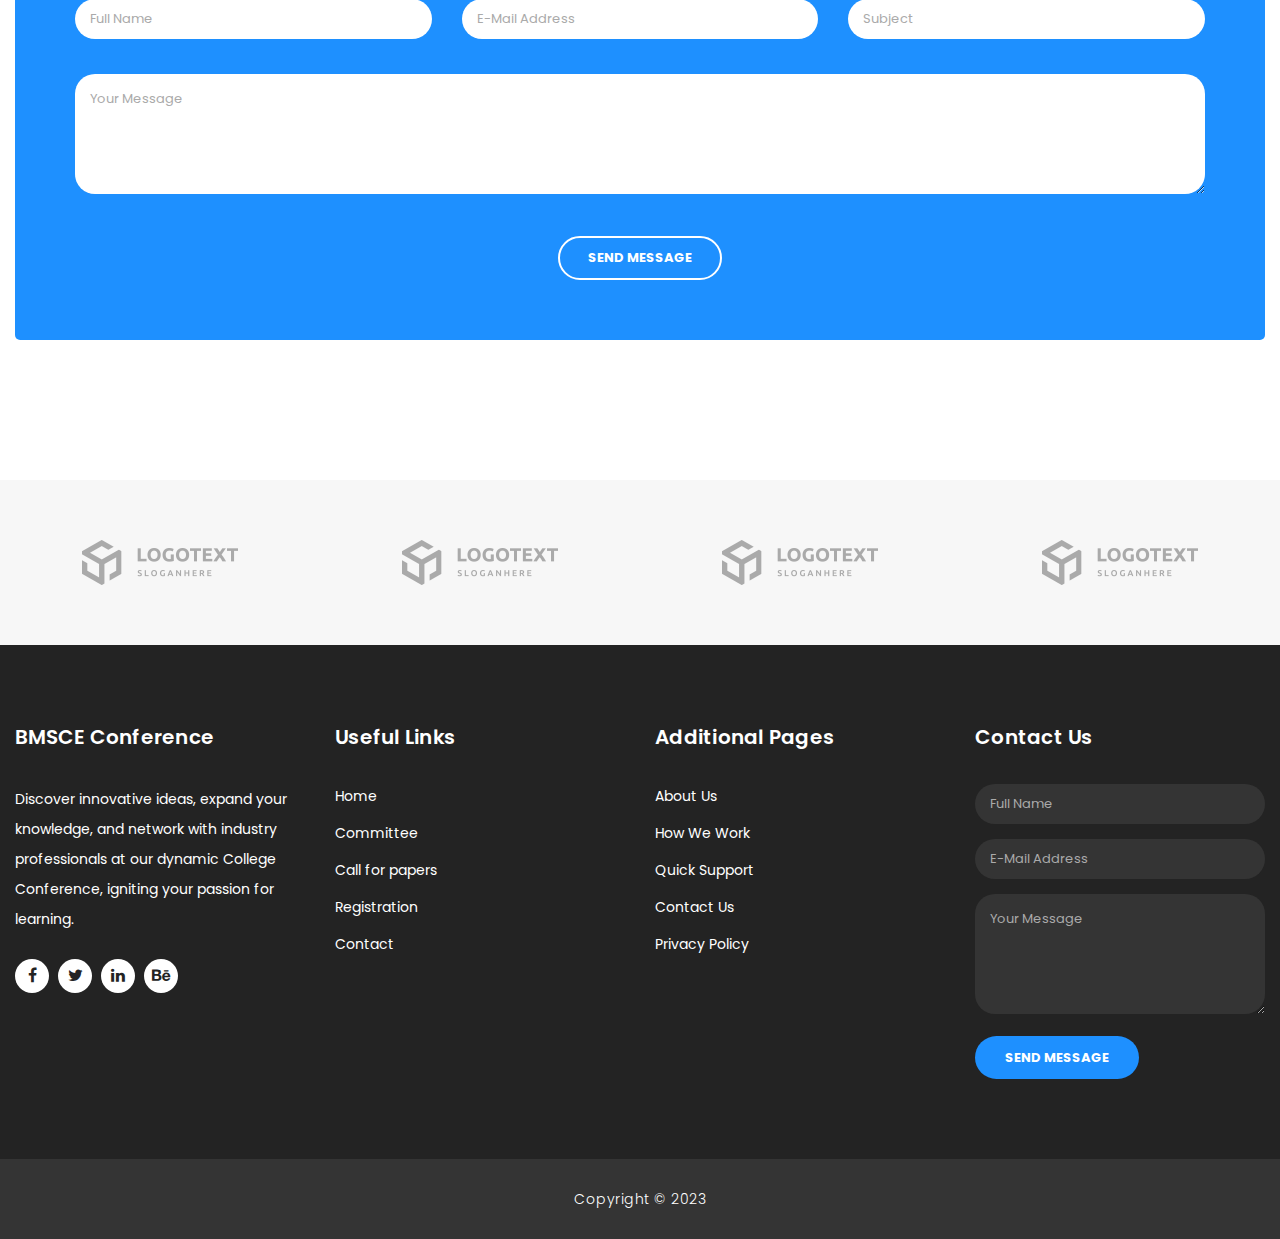
<file: services.html>
<!DOCTYPE html>
<html lang="en">

<head>

    <meta charset="utf-8">
    <meta name="viewport" content="width=device-width, initial-scale=1, shrink-to-fit=no">
    <meta name="description" content="">
    <meta name="author" content="TemplateMo">
    <link href="https://fonts.googleapis.com/css?family=Poppins:100,200,300,400,500,600,700,800,900&display=swap" rel="stylesheet">

    <title>BMSCE Conference - Services</title>

    <!-- Bootstrap core CSS -->
    <link href="vendor/bootstrap/css/bootstrap.min.css" rel="stylesheet">

    <!-- Additional CSS Files -->
    <link rel="stylesheet" href="assets/css/fontawesome.css">
    <link rel="stylesheet" href="assets/css/templatemo-finance-business.css">
    <link rel="stylesheet" href="assets/css/owl.css">
    <!--

BMSCE Conference TemplateMo

https://templatemo.com/tm-545-finance-business

-->
</head>

<body>

    <!-- ***** Preloader Start ***** -->
    <div id="preloader">
        <div class="jumper">
            <div></div>
            <div></div>
            <div></div>
        </div>
    </div>
    <!-- ***** Preloader End ***** -->

    <!-- Header -->
    <nav class="navbar2 navbar-expand-lg " style="background-color: rgb(61, 60, 60);height: 50px;align-items: left;">
        <div class="col-2 text-start "></div>
        <ul class="navbar-nav">

            <li class="nav-item ">
                <a class="nav-link " href="https://www.ieee.org/ ">IEEE.org |</a>
            </li>
            <li class="nav-item ">
                <a class="nav-link " href="https://ieeexplore.ieee.org/Xplore/home.jsp">IEEE Xplore Digital Library |</a>
            </li>
            <li class="nav-item ">
                <a class="nav-link " href="https://standards.ieee.org/ ">IEEE Standards |</a>
            </li>
            <li class="nav-item ">
                <a class="nav-link " href="https://spectrum.ieee.org/ ">IEEE Spectrum Online |</a>
            </li>
            <li class="nav-item ">
                <a class="nav-link " href="https://www.ieee.org/sitemap.html?WT.mc_id=mn_smap ">More IEEE Sites |</a>
            </li>

        </ul>
        </div>
    </nav>

    <header class="">
        <nav class="navbar navbar-expand-lg">
            <div class="container">
                <a class="navbar-brand" href="index.html">
                    <h2>BMSCE Conference</h2>
                </a>
                <button class="navbar-toggler" type="button" data-toggle="collapse" data-target="#navbarResponsive" aria-controls="navbarResponsive" aria-expanded="false" aria-label="Toggle navigation">
            <span class="navbar-toggler-icon"></span>
          </button>
                <div class="collapse navbar-collapse" id="navbarResponsive">
                    <ul class="navbar-nav ml-auto">
                        <li class="nav-item">
                            <a class="nav-link" href="index.html">Home
                  <span class="sr-only">(current)</span>
                </a>
                        </li>
                        <li class="nav-item">
                            <a class="nav-link" href="about.html">About Us</a>
                        </li>
                        <li class="nav-item active">
                            <a class="nav-link" href="services.html">Our Services</a>
                        </li>
                        <li class="nav-item">
                            <a class="nav-link" href="contact.html">Contact Us</a>
                        </li>
                        <li class="nav-item">
                            <a class="nav-link" href="one-page.html">One Page</a>
                        </li>
                    </ul>
                </div>
            </div>
        </nav>
    </header>

    <!-- Page Content -->
    <div class="page-heading header-text">
        <div class="container">
            <div class="row">
                <div class="col-md-12">
                    <h1>Our Services</h1>
                    <span>We are over 20 years of experience</span>
                </div>
            </div>
        </div>
    </div>

    <div class="single-services">
        <div class="container">
            <div class="row" id="tabs">
                <div class="col-md-4">
                    <ul>
                        <li><a href='#tabs-1'>Market Analysis <i class="fa fa-angle-right"></i></a></li>
                        <li><a href='#tabs-2'>Financial Data <i class="fa fa-angle-right"></i></a></li>
                        <li><a href='#tabs-3'>Accounting Service <i class="fa fa-angle-right"></i></a></li>
                        <li><a href='#tabs-4'>Overall Evaluation <i class="fa fa-angle-right"></i></a></li>
                    </ul>
                </div>
                <div class="col-md-8">
                    <section class='tabs-content'>
                        <article id='tabs-1'>
                            <img src="assets/images/single_service_01.jpg" alt="">
                            <h4>Market Analysis</h4>
                            <p>Vivamus sed feugiat elit. Pellentesque pretium, massa at placerat vehicula, neque turpis pulvinar tortor, eget convallis lorem odio non tortor. Donec massa est, fermentum sit amet felis ac, maximus luctus elit. Vivamus aliquet,
                                dolor id imperdiet imperdiet, dui diam aliquet dui, a euismod metus enim ac velit. Vivamus eu tristique odio, vel tristique quam.
                                <br><br>Proin eu molestie risus. Etiam suscipit pretium odio, at consectetur nisi. Sed ut dolor in augue cursus ultrices. Vivamus mauris turpis, auctor vel facilisis in, tincidunt vel diam. Sed vitae scelerisque orci. Nunc
                                non magna orci. Aliquam commodo mauris ante.</p>
                        </article>
                        <article id='tabs-2'>
                            <img src="assets/images/single_service_02.jpg" alt="">
                            <h4>Financial Data</h4>
                            <p>Sed ut dolor in augue cursus ultrices. Vivamus mauris turpis, auctor vel facilisis in, tincidunt vel diam. Sed vitae scelerisque orci. Nunc non magna orci. Aliquam commodo mauris ante, quis posuere nibh vestibulum sit amet
                                <br><br>Pellentesque pretium, massa at placerat vehicula, neque turpis pulvinar tortor, eget convallis lorem odio non tortor. Donec massa est, fermentum sit amet felis ac, maximus luctus elit. Vivamus aliquet, dolor id
                                imperdiet imperdiet, dui diam aliquet dui, a euismod metus enim ac velit. Vivamus eu tristique odio, vel tristique quam.</p>
                        </article>
                        <article id='tabs-3'>
                            <img src="assets/images/single_service_03.jpg" alt="">
                            <h4>Accounting Service</h4>
                            <p>Mauris lobortis quam id dictum dignissim. Donec pellentesque erat dolor, cursus dapibus turpis hendrerit quis. Suspendisse at suscipit arcu. Nulla sed erat lectus. Nulla facilisi. In sit amet neque sapien. Donec scelerisque
                                mi at gravida efficitur. Nunc lacinia a est eu malesuada. Curabitur eleifend elit sapien, sed pulvinar orci luctus eget.
                                <br><br>Class aptent taciti sociosqu ad litora torquent per conubia nostra, per inceptos himenaeos. Nunc vel ultrices nulla, ac tincidunt eros. Aenean quis tellus velit. Praesent pretium justo non auctor condimentum.</p>
                        </article>
                        <article id='tabs-4'>
                            <img src="assets/images/single_service_04.jpg" alt="">
                            <h4>Overall Evaluation</h4>
                            <p>Integer vehicula sapien quis dolor efficitur, eget molestie eros tempus. Curabitur sollicitudin, tortor at suscipit volutpat, nisi arcu aliquet dui, vitae semper sem turpis quis libero. Quisque vulputate lacinia nisl ac lobortis.
                                Ut ultricies maximus turpis, in sollicitudin ligula posuere vel.
                                <br><br>Donec finibus maximus neque, vitae egestas quam imperdiet nec. Proin nec mauris eu tortor consectetur tristique. Etiam suscipit ante a odio consequat, in ornare lacus suscipit. Cras ac libero massa. Quisque rhoncus
                                velit feugiat vulputate mollis. Donec nisl eros, malesuada sed nisi id, condimentum condimentum quam.</p>
                        </article>
                    </section>
                </div>
            </div>
        </div>
    </div>

    <div class="callback-form callback-services">
        <div class="container">
            <div class="row">
                <div class="col-md-12">
                    <div class="section-heading">
                        <h2>Request a <em>call back</em></h2>
                        <span>interdum nisl ac urna tempor mollis</span>
                    </div>
                </div>
                <div class="col-md-12">
                    <div class="contact-form">
                        <form id="contact" action="" method="post">
                            <div class="row">
                                <div class="col-lg-4 col-md-12 col-sm-12">
                                    <fieldset>
                                        <input name="name" type="text" class="form-control" id="name" placeholder="Full Name" required="">
                                    </fieldset>
                                </div>
                                <div class="col-lg-4 col-md-12 col-sm-12">
                                    <fieldset>
                                        <input name="email" type="text" class="form-control" id="email" pattern="[^ @]*@[^ @]*" placeholder="E-Mail Address" required="">
                                    </fieldset>
                                </div>
                                <div class="col-lg-4 col-md-12 col-sm-12">
                                    <fieldset>
                                        <input name="subject" type="text" class="form-control" id="subject" placeholder="Subject" required="">
                                    </fieldset>
                                </div>
                                <div class="col-lg-12">
                                    <fieldset>
                                        <textarea name="message" rows="6" class="form-control" id="message" placeholder="Your Message" required=""></textarea>
                                    </fieldset>
                                </div>
                                <div class="col-lg-12">
                                    <fieldset>
                                        <button type="submit" id="form-submit" class="border-button">Send Message</button>
                                    </fieldset>
                                </div>
                            </div>
                        </form>
                    </div>
                </div>
            </div>
        </div>
    </div>

    <div class="partners">
        <div class="container">
            <div class="row">
                <div class="col-md-12">
                    <div class="owl-partners owl-carousel">
                        <div class="partner-item">
                            <img src="assets/images/client-01.png" alt="">
                        </div>
                    </div>
                </div>
            </div>
        </div>
    </div>


    <!-- Footer Starts Here -->
    <footer>
        <div class="container">
            <div class="row">
                <div class="col-md-3 footer-item">
                    <h4>BMSCE Conference</h4>
                    <p>Discover innovative ideas, expand your knowledge, and network with industry professionals at our dynamic College Conference, igniting your passion for learning.</p>
                    <ul class="social-icons">
                        <li><a rel="nofollow" href="https://fb.com/templatemo" target="_blank"><i class="fa fa-facebook"></i></a></li>
                        <li><a href="#"><i class="fa fa-twitter"></i></a></li>
                        <li><a href="#"><i class="fa fa-linkedin"></i></a></li>
                        <li><a href="#"><i class="fa fa-behance"></i></a></li>
                    </ul>
                </div>
                <div class="col-md-3 footer-item ">
                    <h4>Useful Links</h4>
                    <ul class="menu-list ">
                        <li><a href="index.html">Home</a></li>
                        <li><a href="committee.html">Committee</a></li>
                        <li><a href="callforpapers.html">Call for papers</a></li>
                        <li><a href="registration.html">Registration</a></li>
                        <li><a href="contact.html">Contact</a></li>
                    </ul>
                </div>
                <div class="col-md-3 footer-item">
                    <h4>Additional Pages</h4>
                    <ul class="menu-list">
                        <li><a href="#">About Us</a></li>
                        <li><a href="#">How We Work</a></li>
                        <li><a href="#">Quick Support</a></li>
                        <li><a href="#">Contact Us</a></li>
                        <li><a href="#">Privacy Policy</a></li>
                    </ul>
                </div>
                <div class="col-md-3 footer-item last-item">
                    <h4>Contact Us</h4>
                    <div class="contact-form">
                        <form id="contact footer-contact" action="" method="post">
                            <div class="row">
                                <div class="col-lg-12 col-md-12 col-sm-12">
                                    <fieldset>
                                        <input name="name" type="text" class="form-control" id="name" placeholder="Full Name" required="">
                                    </fieldset>
                                </div>
                                <div class="col-lg-12 col-md-12 col-sm-12">
                                    <fieldset>
                                        <input name="email" type="text" class="form-control" id="email" pattern="[^ @]*@[^ @]*" placeholder="E-Mail Address" required="">
                                    </fieldset>
                                </div>
                                <div class="col-lg-12">
                                    <fieldset>
                                        <textarea name="message" rows="6" class="form-control" id="message" placeholder="Your Message" required=""></textarea>
                                    </fieldset>
                                </div>
                                <div class="col-lg-12">
                                    <fieldset>
                                        <button type="submit" id="form-submit" class="filled-button">Send Message</button>
                                    </fieldset>
                                </div>
                            </div>
                        </form>
                    </div>
                </div>
            </div>
        </div>
    </footer>

    <div class="sub-footer">
        <div class="container">
            <div class="row">
                <div class="col-md-12">
                    <p>Copyright &copy; 2023</p>
                </div>
            </div>
        </div>
    </div>

    <!-- Bootstrap core JavaScript -->
    <script src="vendor/jquery/jquery.min.js"></script>
    <script src="vendor/bootstrap/js/bootstrap.bundle.min.js"></script>

    <!-- Additional Scripts -->
    <script src="assets/js/custom.js"></script>
    <script src="assets/js/owl.js"></script>
    <script src="assets/js/slick.js"></script>
    <script src="assets/js/accordions.js"></script>

    <script language="text/Javascript">
        cleared[0] = cleared[1] = cleared[2] = 0; //set a cleared flag for each field
        function clearField(t) { //declaring the array outside of the
            if (!cleared[t.id]) { // function makes it static and global
                cleared[t.id] = 1; // you could use true and false, but that's more typing
                t.value = ''; // with more chance of typos
                t.style.color = '#fff';
            }
        }
    </script>

</body>

</html>
</file>
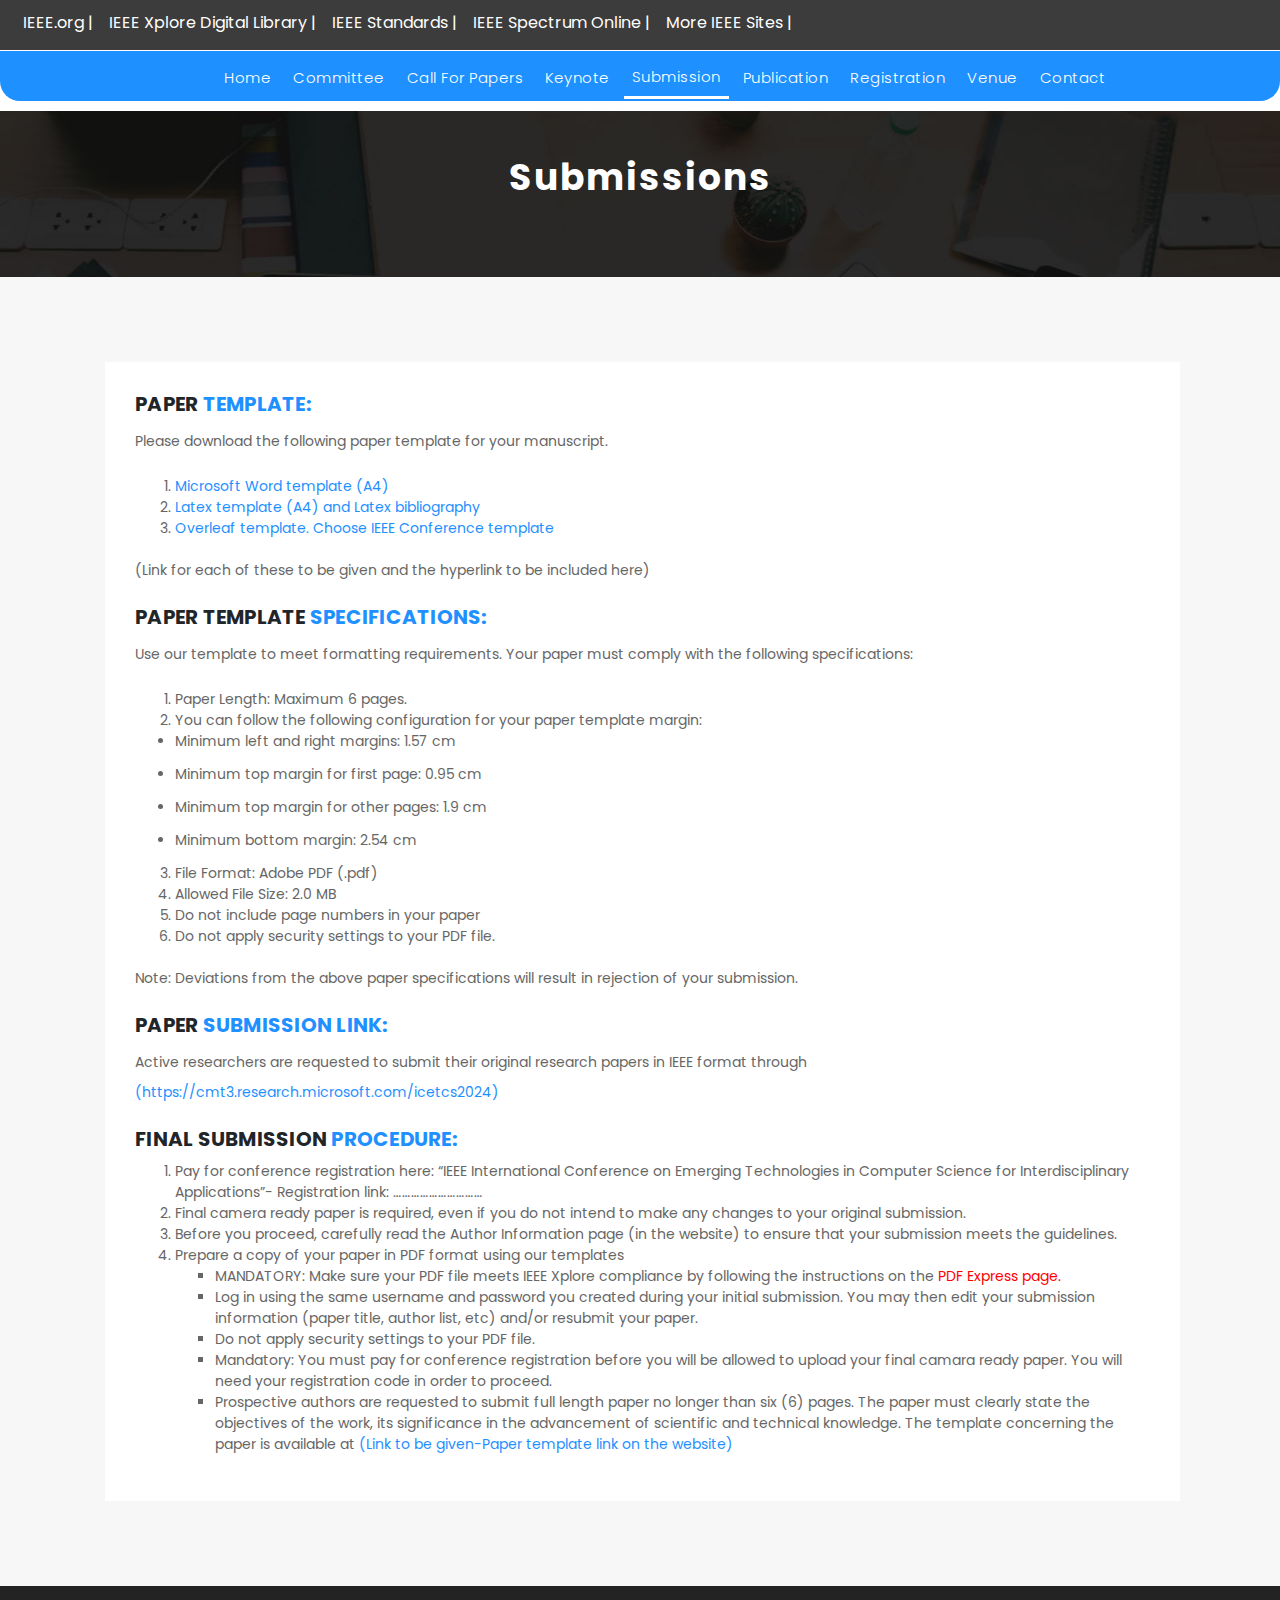
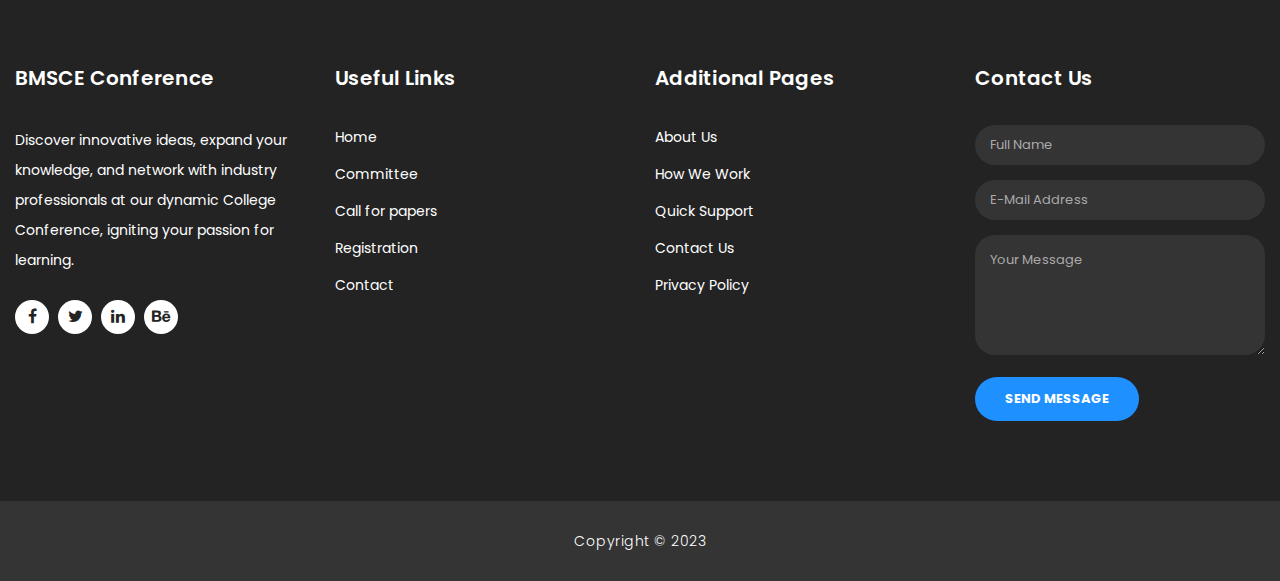
<file: submissions.html>
<!DOCTYPE html>
<html lang="en">

<head>

    <meta charset="utf-8">
    <meta name="viewport" content="width=device-width, initial-scale=1, shrink-to-fit=no">
    <meta name="description" content="">
    <meta name="author" content="TemplateMo">
    <link href="https://fonts.googleapis.com/css?family=Poppins:100,200,300,400,500,600,700,800,900&display=swap" rel="stylesheet">

    <title>BMSCE Conference - Contact Page</title>

    <!-- Bootstrap core CSS -->
    <link href="vendor/bootstrap/css/bootstrap.min.css" rel="stylesheet">

    <!-- Additional CSS Files -->
    <link rel="stylesheet" href="assets/css/fontawesome.css">
    <link rel="stylesheet" href="assets/css/templatemo-finance-business.css">
    <link rel="stylesheet" href="assets/css/owl.css">
    <!--

BMSCE Conference TemplateMo

https://templatemo.com/tm-545-finance-business

-->
</head>

<body>

    <!-- ***** Preloader Start ***** -->
    <div id="preloader">
        <div class="jumper">
            <div></div>
            <div></div>
            <div></div>
        </div>
    </div>
    <!-- ***** Preloader End ***** -->

    <!-- Header -->
    <nav class="navbar2 navbar-expand-lg " style="background-color: rgb(61, 60, 60);height: 50px;align-items: left;">
        <div class="col-2 text-start "></div>
        <ul class="navbar-nav">

            <li class="nav-item ">
                <a class="nav-link " href="https://www.ieee.org/ ">IEEE.org |</a>
            </li>
            <li class="nav-item ">
                <a class="nav-link " href="https://ieeexplore.ieee.org/Xplore/home.jsp">IEEE Xplore Digital Library |</a>
            </li>
            <li class="nav-item ">
                <a class="nav-link " href="https://standards.ieee.org/ ">IEEE Standards |</a>
            </li>
            <li class="nav-item ">
                <a class="nav-link " href="https://spectrum.ieee.org/ ">IEEE Spectrum Online |</a>
            </li>
            <li class="nav-item ">
                <a class="nav-link " href="https://www.ieee.org/sitemap.html?WT.mc_id=mn_smap ">More IEEE Sites |</a>
            </li>

        </ul>
        </div>
    </nav>

    <header class="">
        <nav class="navbar navbar-expand-lg " style="background-color: #1E90FF;height: 50px;border-radius: 0px 0px 20px 20px;margin-top: 1px;">
            <div class="col-2 text-start "></div>
            <button class="navbar-toggler" type="button" data-toggle="collapse" data-target="#navbarResponsive" aria-controls="navbarResponsive" aria-expanded="false" aria-label="Toggle navigation">
                <span class="navbar-toggler-icon"></span>
              </button>
            <div class="collapse navbar-collapse" id="navbarResponsive">
                <ul class="navbar-nav" style="align-items: center;">

                    <li class="nav-item ">
                        <a class="nav-link " href="index.html">Home</a>
                    </li>
                    <li class="nav-item ">
                        <a class="nav-link " href="committee.html">Committee</a>
                    </li>
                    <li class="nav-item ">
                        <a class="nav-link " href="callforpapers.html ">Call for papers</a>
                    </li>
                    <li class="nav-item ">
                        <a class="nav-link " href="keynote.html ">Keynote</a>
                    </li>
                    <li class="nav-item active">
                        <a class="nav-link " href="submissions.html ">Submission</a>
                    </li>
                    <li class="nav-item ">
                        <a class="nav-link " href="publication.html ">Publication</a>
                    </li>
                    <li class="nav-item ">
                        <a class="nav-link " href="registration.html ">Registration</a>
                    </li>

                    <li class="nav-item ">
                        <a class="nav-link " href="venue.html ">Venue</a>
                    </li>
                    <li class="nav-item ">
                        <a class="nav-link " href="contact.html">Contact</a>
                    </li>
                </ul>
            </div>
            </div>
        </nav>
    </header>

    <!-- Page Content -->
    <div class="page-heading header-text">
        <div class="container">
            <div class="row">
                <div class="col-md-12">
                    <h1>Submissions</h1>
                    <!-- <span>feel free to send us a message now!</span> -->
                </div>
            </div>
        </div>
    </div>

    <div class="team">
        <div class="container">
            <div class="column">
                <!-- <div class="col-md-12">

                </div> -->
                <div class="col-md-14">
                    <div class="team-item">

                        <div class="down-content">
                            <h4>PAPER <em style="font-style:normal;color:#1E90FF">TEMPLATE:</em></h4>

                            <p>Please download the following paper template for your manuscript.</p>
                            <ol>
                                <li><a href="https://www.google.com/url?sa=D&q=https://www.ieee.org/content/dam/ieee-org/ieee/web/org/conferences/conference-template-a4.docx&ust=1684689780000000&usg=AOvVaw1UjWO38NipR2o6sqvtoTWw&hl=en&source=gmail">Microsoft Word template (A4)</a></li>
                                <li><a href="https://www.google.com/url?sa=D&q=https://www.ieee.org/content/dam/ieee-org/ieee/web/org/pubs/conference-latex-template_10-17-19.zip&ust=1684689780000000&usg=AOvVaw1XmcSzi91991E33Sloia-3&hl=en&source=gmail ">Latex template (A4) and Latex bibliography</a></li>
                                <li><a href="https://www.overleaf.com/gallery/tagged/ieee-official">Overleaf template. Choose IEEE Conference template</a></li>
                            </ol>
                            <p>(Link for each of these to be given and the hyperlink to be included here)</p>
                            <h4>PAPER TEMPLATE <em style="font-style:normal;color:#1E90FF">SPECIFICATIONS:</em></h4>
                            <p>Use our template to meet formatting requirements. Your paper must comply with the following specifications:</p>
                            <ol>
                                <li>Paper Length: Maximum 6 pages.</li>
                                <li>You can follow the following configuration for your paper template margin:
                                    <ul>
                                        <li> Minimum left and right margins: 1.57 cm</li>
                                        <li> Minimum top margin for first page: 0.95 cm</li>
                                        <li> Minimum top margin for other pages: 1.9 cm</li>
                                        <li> Minimum bottom margin: 2.54 cm</li>
                                    </ul>
                                </li>
                                <li>File Format: Adobe PDF (.pdf)</li>
                                <li>Allowed File Size: 2.0 MB</li>
                                <li>Do not include page numbers in your paper</li>
                                <li>Do not apply security settings to your PDF file.</li>
                            </ol>

                            <p>Note: Deviations from the above paper specifications will result in rejection of your submission.
                            </p>

                            <h4>PAPER <em style="color: #1E90FF;font-style: normal;">SUBMISSION LINK:</em></h4>
                            <p>Active researchers are requested to submit their original research papers in IEEE format through
                                <a href="https://cmt3.research.microsoft.com/User/Login?ReturnUrl=%2Ficetcs2024">(https://cmt3.research.microsoft.com/icetcs2024)</a></p>

                            <h4>FINAL SUBMISSION <em style="color: #1E90FF;font-style: normal;">PROCEDURE:</em></h4>
                            <ol>
                                <li>Pay for conference registration here: “IEEE International Conference on Emerging Technologies in Computer Science for Interdisciplinary Applications”- Registration link: …………………………</li>
                                <li>Final camera ready paper is required, even if you do not intend to make any changes to your original submission.</li>
                                <li>Before you proceed, carefully read the Author Information page (in the website) to ensure that your submission meets the guidelines.</li>
                                <li>Prepare a copy of your paper in PDF format using our templates</li>
                                <ol style="list-style-type: square;">
                                    <li>MANDATORY: Make sure your PDF file meets IEEE Xplore compliance by following the instructions on the <em style="color: red;font-style: normal;">PDF Express page.</em> </li>
                                    <li>Log in using the same username and password you created during your initial submission. You may then edit your submission information (paper title, author list, etc) and/or resubmit your paper.
                                    </li>
                                    <li>Do not apply security settings to your PDF file.</li>
                                    <li> Mandatory: You must pay for conference registration before you will be allowed to upload your final camara ready paper. You will need your registration code in order to proceed.
                                    </li>
                                    <li>Prospective authors are requested to submit full length paper no longer than six (6) pages. The paper must clearly state the objectives of the work, its significance in the advancement of scientific and technical knowledge.
                                        The template concerning the paper is available at <em style="color: #1E90FF;font-style: normal;">(Link to be given-Paper
                template link on the website)</em></li>
                                </ol>






                        </div>
                    </div>
                </div>
            </div>
        </div>
    </div>

    <!-- <div class="contact-information ">
        <div class="container ">
            <div class="row ">
                <div class="col-md-6 ">
                    <div class="contact-item ">
                        <i class="fa fa-phone "></i>
                        <h4>Phone</h4>
                        <p>Vivamus ut tellus mi. Nulla nec cursus elit, id vulputate nec cursus augue.</p>
                        <a href="# ">090-080-0760</a>
                    </div>
                </div>
                <div class="col-md-6 ">
                    <div class="contact-item ">
                        <i class="fa fa-envelope "></i>
                        <h4>Email</h4>
                        <p>Vivamus ut tellus mi. Nulla nec cursus elit, id vulputate nec cursus augue.</p>
                        <a href="# ">info@company.com</a>
                    </div>
                </div>
            </div>
        </div>
    </div> -->




    <!-- Footer Starts Here -->
    <footer>
        <div class="container ">
            <div class="row ">
                <div class="col-md-3 footer-item ">
                    <h4>BMSCE Conference</h4>
                    <p>Discover innovative ideas, expand your knowledge, and network with industry professionals at our dynamic College Conference, igniting your passion for learning.</p>
                    <ul class="social-icons ">
                        <li><a rel="nofollow " href="https://fb.com/templatemo " target="_blank "><i class="fa fa-facebook "></i></a></li>
                        <li><a href="# "><i class="fa fa-twitter "></i></a></li>
                        <li><a href="# "><i class="fa fa-linkedin "></i></a></li>
                        <li><a href="# "><i class="fa fa-behance "></i></a></li>
                    </ul>
                </div>
                <div class="col-md-3 footer-item ">
                    <h4>Useful Links</h4>
                    <ul class="menu-list ">
                        <li><a href="index.html">Home</a></li>
                        <li><a href="committee.html">Committee</a></li>
                        <li><a href="callforpapers.html">Call for papers</a></li>
                        <li><a href="registration.html">Registration</a></li>
                        <li><a href="contact.html">Contact</a></li>
                    </ul>
                </div>
                <div class="col-md-3 footer-item ">
                    <h4>Additional Pages</h4>
                    <ul class="menu-list ">
                        <li><a href="# ">About Us</a></li>
                        <li><a href="# ">How We Work</a></li>
                        <li><a href="# ">Quick Support</a></li>
                        <li><a href="# ">Contact Us</a></li>
                        <li><a href="# ">Privacy Policy</a></li>
                    </ul>
                </div>
                <div class="col-md-3 footer-item last-item ">
                    <h4>Contact Us</h4>
                    <div class="contact-form ">
                        <form id="contact footer-contact " action=" " method="post ">
                            <div class="row ">
                                <div class="col-lg-12 col-md-12 col-sm-12 ">
                                    <fieldset>
                                        <input name="name " type="text " class="form-control " id="name " placeholder="Full Name " required=" ">
                                    </fieldset>
                                </div>
                                <div class="col-lg-12 col-md-12 col-sm-12 ">
                                    <fieldset>
                                        <input name="email " type="text " class="form-control " id="email " pattern="[^ @]*@[^ @]* " placeholder="E-Mail Address " required=" ">
                                    </fieldset>
                                </div>
                                <div class="col-lg-12 ">
                                    <fieldset>
                                        <textarea name="message " rows="6 " class="form-control " id="message " placeholder="Your Message " required=" "></textarea>
                                    </fieldset>
                                </div>
                                <div class="col-lg-12 ">
                                    <fieldset>
                                        <button type="submit " id="form-submit " class="filled-button ">Send Message</button>
                                    </fieldset>
                                </div>
                            </div>
                        </form>
                    </div>
                </div>
            </div>
        </div>
    </footer>

    <div class="sub-footer ">
        <div class="container ">
            <div class="row ">
                <div class="col-md-12 ">
                    <p>Copyright &copy; 2023</p>
                </div>
            </div>
        </div>
    </div>

    <!-- Bootstrap core JavaScript -->
    <script src="vendor/jquery/jquery.min.js "></script>
    <script src="vendor/bootstrap/js/bootstrap.bundle.min.js "></script>
    <!-- <script src="assets/js/timer.js "></script> -->

    <!-- Additional Scripts -->
    <script src="assets/js/custom.js "></script>
    <script src="assets/js/owl.js "></script>
    <script src="assets/js/slick.js "></script>
    <script src="assets/js/accordions.js "></script>

    <script language="text/Javascript ">
        cleared[0] = cleared[1] = cleared[2] = 0; //set a cleared flag for each field
        function clearField(t) { //declaring the array outside of the
            if (!cleared[t.id]) { // function makes it static and global
                cleared[t.id] = 1; // you could use true and false, but that's more typing
                t.value = ''; // with more chance of typos
                t.style.color = '#fff';
            }
        }
    </script>

</body>

</html>
</file>
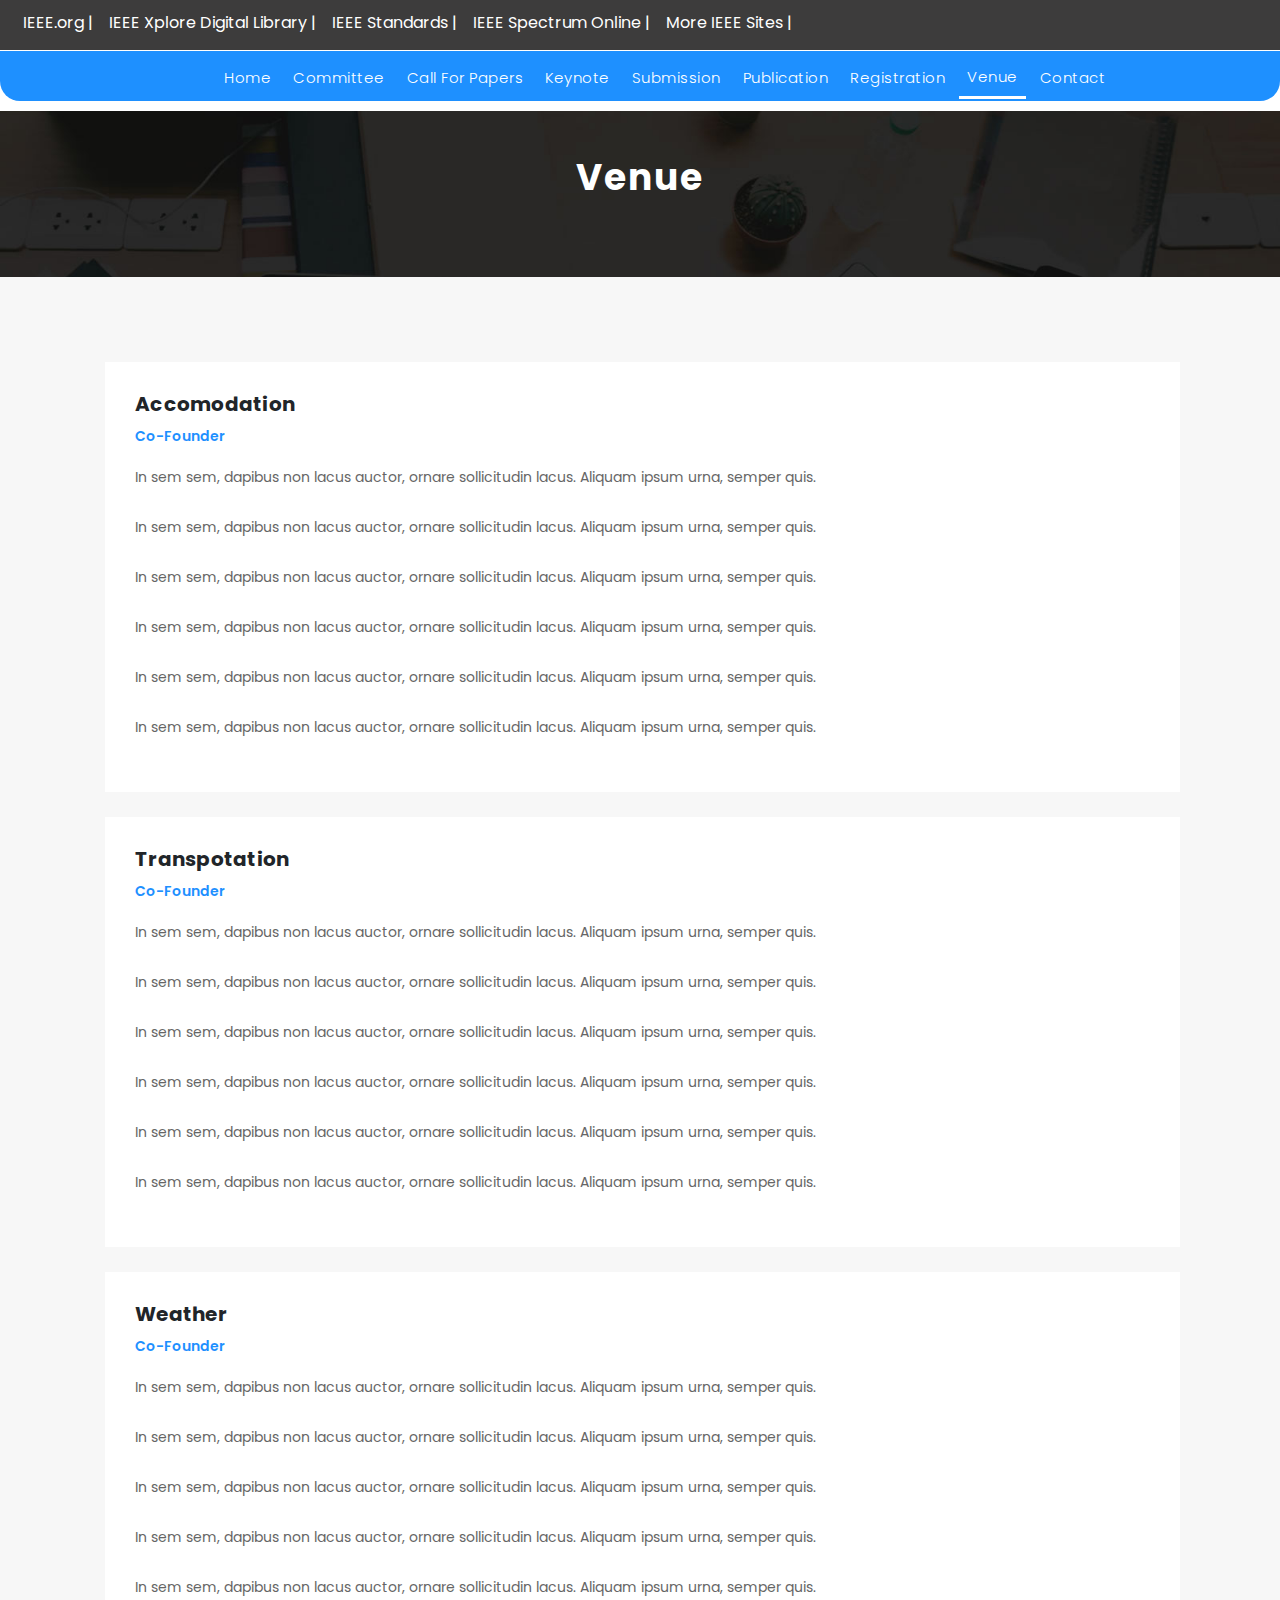
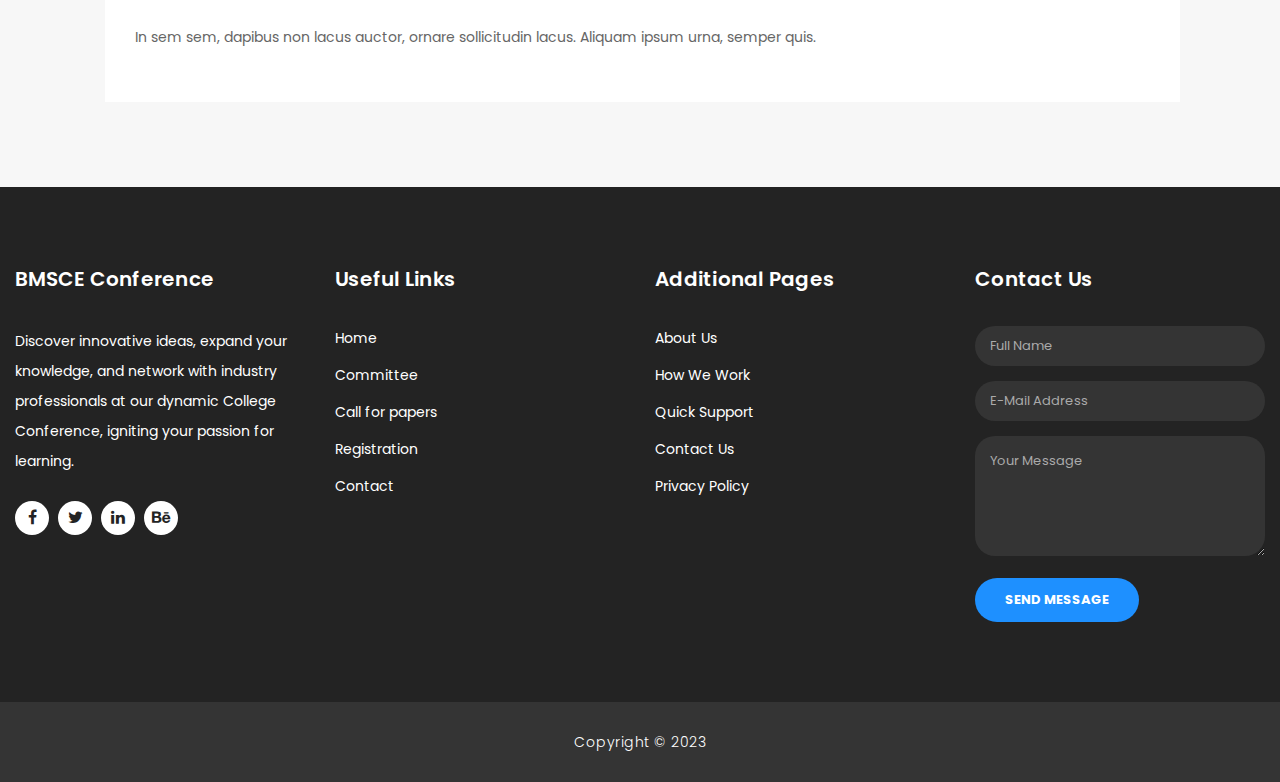
<file: venue.html>
<!DOCTYPE html>
<html lang="en">

<head>

    <meta charset="utf-8">
    <meta name="viewport" content="width=device-width, initial-scale=1, shrink-to-fit=no">
    <meta name="description" content="">
    <meta name="author" content="TemplateMo">
    <link href="https://fonts.googleapis.com/css?family=Poppins:100,200,300,400,500,600,700,800,900&display=swap" rel="stylesheet">

    <title>BMSCE Conference - About Page</title>

    <!-- Bootstrap core CSS -->
    <link href="vendor/bootstrap/css/bootstrap.min.css" rel="stylesheet">

    <!-- Additional CSS Files -->
    <link rel="stylesheet" href="assets/css/fontawesome.css">
    <link rel="stylesheet" href="assets/css/templatemo-finance-business.css">
    <link rel="stylesheet" href="assets/css/owl.css">
    <!--

BMSCE Conference TemplateMo

https://templatemo.com/tm-545-finance-business

-->
</head>

<body>

    <!-- ***** Preloader Start ***** -->
    <div id="preloader">
        <div class="jumper">
            <div></div>
            <div></div>
            <div></div>
        </div>
    </div>
    <!-- ***** Preloader End ***** -->

    <!-- Header -->
    <nav class="navbar2 navbar-expand-lg " style="background-color: rgb(61, 60, 60);height: 50px;align-items: left;">
        <div class="col-2 text-start "></div>
        <ul class="navbar-nav">

            <li class="nav-item ">
                <a class="nav-link " href="https://www.ieee.org/ ">IEEE.org |</a>
            </li>
            <li class="nav-item ">
                <a class="nav-link " href="https://ieeexplore.ieee.org/Xplore/home.jsp">IEEE Xplore Digital Library |</a>
            </li>
            <li class="nav-item ">
                <a class="nav-link " href="https://standards.ieee.org/ ">IEEE Standards |</a>
            </li>
            <li class="nav-item ">
                <a class="nav-link " href="https://spectrum.ieee.org/ ">IEEE Spectrum Online |</a>
            </li>
            <li class="nav-item ">
                <a class="nav-link " href="https://www.ieee.org/sitemap.html?WT.mc_id=mn_smap ">More IEEE Sites |</a>
            </li>

        </ul>
        </div>
    </nav>
    <header class="">
        <nav class="navbar navbar-expand-lg" style="background-color: #1E90FF;height: 50px;border-radius: 0px 0px 20px 20px;margin-top: 1px;align-items: center;">
            <div class="col-2 text-start "></div>
            <button class="navbar-toggler" type="button" data-toggle="collapse" data-target="#navbarResponsive" aria-controls="navbarResponsive" aria-expanded="false" aria-label="Toggle navigation">
                <span class="navbar-toggler-icon"></span>
              </button>
            <div class="collapse navbar-collapse" id="navbarResponsive">
                <ul class="navbar-nav" style="align-items: center;">

                    <li class="nav-item ">
                        <a class="nav-link " href="index.html">Home</a>
                    </li>
                    <li class="nav-item ">
                        <a class="nav-link " href="committee.html">Committee</a>
                    </li>
                    <li class="nav-item ">
                        <a class="nav-link " href="callforpapers.html ">Call for papers</a>
                    </li>
                    <li class="nav-item ">
                        <a class="nav-link " href="keynote.html ">Keynote</a>
                    </li>
                    <li class="nav-item ">
                        <a class="nav-link " href="submissions.html ">Submission</a>
                    </li>
                    <li class="nav-item ">
                        <a class="nav-link " href="publication.html ">Publication</a>
                    </li>
                    <li class="nav-item ">
                        <a class="nav-link " href="registration.html ">Registration</a>
                    </li>

                    <li class="nav-item active">
                        <a class="nav-link " href="venue.html ">Venue</a>
                    </li>
                    <li class="nav-item ">
                        <a class="nav-link " href="contact.html">Contact</a>
                    </li>
                </ul>
            </div>
            </div>
        </nav>
    </header>

    <!-- Page Content -->
    <div class="page-heading header-text">
        <div class="container">
            <div class="row">
                <div class="col-md-12">
                    <h1>Venue</h1>
                    <!-- <span>feel free to send us a message now!</span> -->
                </div>
            </div>
        </div>
    </div>


    <div class="team">
        <div class="container">
            <div class="column">
                <!-- <div class="col-md-12">

                </div> -->
                <div class="col-md-14">
                    <div class="team-item">

                        <div class="down-content">
                            <h4>Accomodation</h4>
                            <span>Co-Founder</span>
                            <p>In sem sem, dapibus non lacus auctor, ornare sollicitudin lacus. Aliquam ipsum urna, semper quis.</p>
                            <p>In sem sem, dapibus non lacus auctor, ornare sollicitudin lacus. Aliquam ipsum urna, semper quis.</p>
                            <p>In sem sem, dapibus non lacus auctor, ornare sollicitudin lacus. Aliquam ipsum urna, semper quis.</p>
                            <p>In sem sem, dapibus non lacus auctor, ornare sollicitudin lacus. Aliquam ipsum urna, semper quis.</p>
                            <p>In sem sem, dapibus non lacus auctor, ornare sollicitudin lacus. Aliquam ipsum urna, semper quis.</p>
                            <p>In sem sem, dapibus non lacus auctor, ornare sollicitudin lacus. Aliquam ipsum urna, semper quis.</p>
                        </div>
                    </div>
                </div>
                <div class="col-md-6" style="padding-top: 25px;">
                    <!-- Add your content here -->
                </div>
                <div class="col-md-14">
                    <div class="team-item">

                        <div class="down-content">
                            <h4>Transpotation</h4>
                            <span>Co-Founder</span>
                            <p>In sem sem, dapibus non lacus auctor, ornare sollicitudin lacus. Aliquam ipsum urna, semper quis.</p>
                            <p>In sem sem, dapibus non lacus auctor, ornare sollicitudin lacus. Aliquam ipsum urna, semper quis.</p>
                            <p>In sem sem, dapibus non lacus auctor, ornare sollicitudin lacus. Aliquam ipsum urna, semper quis.</p>
                            <p>In sem sem, dapibus non lacus auctor, ornare sollicitudin lacus. Aliquam ipsum urna, semper quis.</p>
                            <p>In sem sem, dapibus non lacus auctor, ornare sollicitudin lacus. Aliquam ipsum urna, semper quis.</p>
                            <p>In sem sem, dapibus non lacus auctor, ornare sollicitudin lacus. Aliquam ipsum urna, semper quis.</p>
                        </div>
                    </div>
                </div>
                <div class="col-md-6" style="padding-top: 25px;">
                    <!-- Add your content here -->
                </div>
                <div class="col-md-14">
                    <div class="team-item">

                        <div class="down-content">
                            <h4>Weather</h4>
                            <span>Co-Founder</span>
                            <p>In sem sem, dapibus non lacus auctor, ornare sollicitudin lacus. Aliquam ipsum urna, semper quis.</p>
                            <p>In sem sem, dapibus non lacus auctor, ornare sollicitudin lacus. Aliquam ipsum urna, semper quis.</p>
                            <p>In sem sem, dapibus non lacus auctor, ornare sollicitudin lacus. Aliquam ipsum urna, semper quis.</p>
                            <p>In sem sem, dapibus non lacus auctor, ornare sollicitudin lacus. Aliquam ipsum urna, semper quis.</p>
                            <p>In sem sem, dapibus non lacus auctor, ornare sollicitudin lacus. Aliquam ipsum urna, semper quis.</p>
                            <p>In sem sem, dapibus non lacus auctor, ornare sollicitudin lacus. Aliquam ipsum urna, semper quis.</p>

                        </div>
                    </div>
                </div>
                <!-- <div class="col-md-4">
                    <div class="team-item">
                        <img src="assets/images/team_02.jpg" alt="">
                        <div class="down-content">
                            <h4>Mary Houston</h4>
                            <span>Chief Marketing Officer</span>
                            <p>In sem sem, dapibus non lacus auctor, ornare sollicitudin lacus. Aliquam ipsum urna, semper quis.</p>
                        </div>
                    </div>
                </div>
                <div class="col-md-4">
                    <div class="team-item">
                        <img src="assets/images/team_03.jpg" alt="">
                        <div class="down-content">
                            <h4>Paul Walker</h4>
                            <span>Financial Analyst</span>
                            <p>In sem sem, dapibus non lacus auctor, ornare sollicitudin lacus. Aliquam ipsum urna, semper quis.</p>
                        </div>
                    </div>
                </div> -->
            </div>
        </div>
    </div>



    <!-- Footer Starts Here -->
    <footer>
        <div class="container">
            <div class="row">
                <div class="col-md-3 footer-item">
                    <h4>BMSCE Conference</h4>
                    <p>Discover innovative ideas, expand your knowledge, and network with industry professionals at our dynamic College Conference, igniting your passion for learning.</p>
                    <ul class="social-icons">
                        <li><a rel="nofollow" href="https://fb.com/templatemo" target="_blank"><i class="fa fa-facebook"></i></a></li>
                        <li><a href="#"><i class="fa fa-twitter"></i></a></li>
                        <li><a href="#"><i class="fa fa-linkedin"></i></a></li>
                        <li><a href="#"><i class="fa fa-behance"></i></a></li>
                    </ul>
                </div>
                <div class="col-md-3 footer-item ">
                    <h4>Useful Links</h4>
                    <ul class="menu-list ">
                        <li><a href="index.html">Home</a></li>
                        <li><a href="committee.html">Committee</a></li>
                        <li><a href="callforpapers.html">Call for papers</a></li>
                        <li><a href="registration.html">Registration</a></li>
                        <li><a href="contact.html">Contact</a></li>
                    </ul>
                </div>
                <div class="col-md-3 footer-item">
                    <h4>Additional Pages</h4>
                    <ul class="menu-list">
                        <li><a href="#">About Us</a></li>
                        <li><a href="#">How We Work</a></li>
                        <li><a href="#">Quick Support</a></li>
                        <li><a href="#">Contact Us</a></li>
                        <li><a href="#">Privacy Policy</a></li>
                    </ul>
                </div>
                <div class="col-md-3 footer-item last-item">
                    <h4>Contact Us</h4>
                    <div class="contact-form">
                        <form id="contact footer-contact" action="" method="post">
                            <div class="row">
                                <div class="col-lg-12 col-md-12 col-sm-12">
                                    <fieldset>
                                        <input name="name" type="text" class="form-control" id="name" placeholder="Full Name" required="">
                                    </fieldset>
                                </div>
                                <div class="col-lg-12 col-md-12 col-sm-12">
                                    <fieldset>
                                        <input name="email" type="text" class="form-control" id="email" pattern="[^ @]*@[^ @]*" placeholder="E-Mail Address" required="">
                                    </fieldset>
                                </div>
                                <div class="col-lg-12">
                                    <fieldset>
                                        <textarea name="message" rows="6" class="form-control" id="message" placeholder="Your Message" required=""></textarea>
                                    </fieldset>
                                </div>
                                <div class="col-lg-12">
                                    <fieldset>
                                        <button type="submit" id="form-submit" class="filled-button">Send Message</button>
                                    </fieldset>
                                </div>
                            </div>
                        </form>
                    </div>
                </div>
            </div>
        </div>
    </footer>

    <div class="sub-footer">
        <div class="container">
            <div class="row">
                <div class="col-md-12">
                    <p>Copyright &copy; 2023</p>
                </div>
            </div>
        </div>
    </div>

    <!-- Bootstrap core JavaScript -->
    <script src="vendor/jquery/jquery.min.js"></script>
    <script src="vendor/bootstrap/js/bootstrap.bundle.min.js"></script>

    <!-- Additional Scripts -->
    <script src="assets/js/custom.js"></script>
    <script src="assets/js/owl.js"></script>
    <script src="assets/js/slick.js"></script>
    <script src="assets/js/accordions.js"></script>

    <script language="text/Javascript">
        cleared[0] = cleared[1] = cleared[2] = 0; //set a cleared flag for each field
        function clearField(t) { //declaring the array outside of the
            if (!cleared[t.id]) { // function makes it static and global
                cleared[t.id] = 1; // you could use true and false, but that's more typing
                t.value = ''; // with more chance of typos
                t.style.color = '#fff';
            }
        }
    </script>

</body>

</html>
</file>
<file: assets/css/templatemo-finance-business.css>
/* 

TemplateMo - BMSCE Conference

https://templatemo.com/tm-545-finance-business

*/

body {
    font-family: 'Poppins', sans-serif;
    overflow-x: hidden;
    text-rendering: optimizeLegibility;
    -webkit-font-smoothing: antialiased;
    -moz-osx-font-smoothing: grayscale;
}

  
.scrolling-text-container {
    overflow: hidden;
    width: 100%;
  }
  
  .scrolling-text {
    animation: marquee 10s linear infinite;
    white-space: nowrap;
    animation-fill-mode: forwards;
    color: rgb(191, 191, 200); 
    font-size: 18px; 
  }
  
  
  @keyframes marquee {
    0% {
      transform: translateX(100%);
    }
    100% {
      transform: translateX(-100%);
    }
  }
  
   

  
p {
    margin-bottom: 0px;
    font-size: 14px;
    color: #666666;
    line-height: 30px;
}

a {
    color: white;
    text-decoration: none!important;
}

ul {
    padding: 0;
    margin: 0;
    list-style-type: disc;
}

hr {
    display: block;
    height: 1px;
    border: 0;
    border-top: 1px solid #ccc;
    margin: 1em 0;
    padding: 0;
}

h1,
h2,
h3,
h4,
h5,
h6 {
    margin: 0px;
}

a.filled-button {
    background-color: #1E90FF;
    color: #fff;
    font-size: 13px;
    text-transform: uppercase;
    font-weight: 700;
    padding: 12px 30px;
    border-radius: 30px;
    display: inline-block;
    transition: all 0.3s;
}

a.filled-button:hover {
    background-color: #fff;
    color: #1E90FF;
    border: 1.5px solid #1E90FF;
}

a.border-button {
    background-color: transparent;
    color: #fff;
    border: 2px solid #fff;
    font-size: 13px;
    text-transform: uppercase;
    font-weight: 700;
    padding: 10px 28px;
    border-radius: 30px;
    display: inline-block;
    transition: all 0.3s;
}

a.border-button:hover {
    background-color: #fff;
    color: #1E90FF;
}

.section-heading {
    text-align: center;
    margin-bottom: 30px;
}

.section-heading h2 {
    font-size: 36px;
    font-weight: 600;
    color: #1e1e1e;
}

.section-heading em {
    font-style: normal;
    color: #1E90FF;
}

.section-heading span {
    display: block;
    margin-top: 15px;
    text-transform: uppercase;
    font-size: 15px;
    color: #666;
    letter-spacing: 1px;
}

#preloader {
    overflow: hidden;
    background: #1E90FF;
    left: 0;
    right: 0;
    top: 0;
    bottom: 0;
    position: fixed;
    z-index: 9999999;
    color: #fff;
}

#preloader .jumper {
    left: 0;
    top: 0;
    right: 0;
    bottom: 0;
    display: block;
    position: absolute;
    margin: auto;
    width: 50px;
    height: 50px;
}

#preloader .jumper>div {
    background-color: #fff;
    width: 10px;
    height: 10px;
    border-radius: 100%;
    -webkit-animation-fill-mode: both;
    animation-fill-mode: both;
    position: absolute;
    opacity: 0;
    width: 50px;
    height: 50px;
    -webkit-animation: jumper 1s 0s linear infinite;
    animation: jumper 1s 0s linear infinite;
}

#preloader .jumper>div:nth-child(2) {
    -webkit-animation-delay: 0.33333s;
    animation-delay: 0.33333s;
}

#preloader .jumper>div:nth-child(3) {
    -webkit-animation-delay: 0.66666s;
    animation-delay: 0.66666s;
}

@-webkit-keyframes jumper {
    0% {
        opacity: 0;
        -webkit-transform: scale(0);
        transform: scale(0);
    }
    5% {
        opacity: 1;
    }
    100% {
        -webkit-transform: scale(1);
        transform: scale(1);
        opacity: 0;
    }
}

@keyframes jumper {
    0% {
        opacity: 0;
        -webkit-transform: scale(0);
        transform: scale(0);
    }
    5% {
        opacity: 1;
    }
    100% {
        opacity: 0;
    }
}

.down-content ol li a, .down-content2 ol li a {
    color: #1E90FF;
}

.down-content ol li a:hover, .down-content2 ol li a:hover {
    color: #13589d;
}


/* Sub Header Style */


/* 
.container {
    height: 90px;
} */

@media (min-width:0px) {
    .container {
        max-width: 100%;
        /* height: 100px; */
    }
}

.sub-header {
    background-color: white;
    height: 46px;
    line-height: 46px;
}

.sub-header ul li {
    display: inline-block;
}

.sub-header ul.left-info li {
    border-left: 1px solid rgba(250, 250, 250, 0.3);
    padding: 0px 20px;
}

.sub-header ul.left-info li:last-child {
    border-right: 1px solid rgba(250, 250, 250, 0.3);
}

.sub-header ul.left-info li i {
    margin-right: 10px;
    font-size: 18px;
}

.sub-header ul.left-info li a {
    color: #1E90FF;
    font-size: 14px;
    font-weight: 600;
}

.sub-header ul.right-icons {
    float: right;
}

.sub-header ul.right-icons li {
    margin-right: -4px;
    width: 46px;
    display: inline-block;
    text-align: center;
    border-right: 1px solid rgba(250, 250, 250, 0.3);
}

.sub-header ul.right-icons li:first-child {
    border-left: 1px solid rgba(250, 250, 250, 0.3);
}

.sub-header ul.right-icons li a {
    color: #fff;
    transition: all 0.3s;
}

.sub-header ul.right-icons li a:hover {
    opacity: 0.75;
}


/* Header Style */

header {
    position: relative;
    z-index: 1000;
    width: 100%;
    background-color: transparent!important;
    height: 60px;
    -webkit-transition: all 0.3s ease-in-out 0s;
    -moz-transition: all 0.3s ease-in-out 0s;
    -o-transition: all 0.3s ease-in-out 0s;
    transition: all 0.3s ease-in-out 0s;
}

header .navbar {
    background-color: #1E90FF;
    padding: 20px 0px;

}

.navbar2 ul li {
    text-align: left;
}

.navbar2 .navbar-nav {
    margin-top: 2px;
    margin-left: 15px;
}

.background-header .navbar {
    padding: 10px 0px;
}

.background-header {
    top: 0;
    position: fixed;
    background-color: #fff!important;
    box-shadow: 0px 1px 10px rgba(0, 0, 0, 0.1);
}

.background-header .navbar-brand h2 {
    color: #1E90FF!important;
}

.background-header .navbar-nav a.nav-link {
    color: white!important;
}

.background-header .navbar-nav .nav-link:hover,
.background-header .navbar-nav .active>.nav-link,
.background-header .navbar-nav .nav-link.current,
.background-header .navbar-nav .nav-link.show,
.background-header .navbar-nav .show>.nav-link {
    color: white!important;
}

.navbar .navbar-brand {
    float: left;
    margin-top: 12px;
    outline: none;
}


/* .register {
    border: none;
    font-family: Arial, Helvetica, sans-serif;
    padding: 10px;
    background-color: #1E90FF;
    color: white;
    border-radius: 12px;
}

.register:hover {
    border: none;
    cursor: pointer;
    background-color: #0c64bd;
} */

.navbar .navbar-brand h2 {
    color: #1E90FF;
    text-transform: uppercase;
    font-size: 24px;
    font-weight: 700;
    -webkit-transition: all .3s ease 0s;
    -moz-transition: all .3s ease 0s;
    -o-transition: all .3s ease 0s;
    transition: all .3s ease 0s;
}

.navbar .navbar-brand h2 em {
    font-style: normal;
    font-size: 16px;
}

#navbarResponsive {
    z-index: 999;
}

.navbar-collapse {
    text-align: center;
}

.navbar .navbar-nav .nav-item {
    color: white;
    margin: 0px 3px;
}

.navbar .navbar-nav a.nav-link {
    text-transform: capitalize;
    font-size: 15px;
    font-weight: 300;
    letter-spacing: 0.5px;
    transition: all 0.5s;
    margin-top: 5px;
}

.navbar .navbar-nav .nav-link:hover,
.navbar .navbar-nav .active>.nav-link,
.navbar .navbar-nav .nav-link.current,
.navbar .navbar-nav .nav-link.show,
.navbar .navbar-nav .show>.nav-link {
    color: white;
    border-bottom: 3px solid white;
}

.navbar .navbar-toggler-icon {
    background-image: none;
}

.navbar .navbar-toggler {
    border-color: #fff;
    background-color: white;
    height: 36px;
    outline: none;
    border-radius: 0px;
    position: absolute;
    right: 30px;
    top: 20px;
}

.navbar .navbar-toggler-icon:after {
    content: '\f0c9';
    color: #1E90FF;
    font-size: 18px;
    line-height: 26px;
    font-family: 'FontAwesome';
}


/* Banner Style */

.img-fill {
    width: 100%;
    display: block;
    overflow: hidden;
    position: relative;
    text-align: center
}

.img-fill img {
    min-height: 100%;
    min-width: 100%;
    position: relative;
    display: inline-block;
    max-width: none;
}

*,
*:before,
*:after {
    -webkit-box-sizing: border-box;
    box-sizing: border-box;
    -webkit-font-smoothing: antialiased;
    -moz-osx-font-smoothing: grayscale;
}

.Grid1k {
    padding: 0 15px;
    max-width: 1200px;
    margin: auto;
}

.blocks-box,
.slick-slider {
    margin: 0;
    padding: 0!important;
}

.slick-slide {
    float: left;
    padding: 0;
}

.Modern-Slider .item .img-fill {
    background-size: cover;
    background-position: center center;
    background-repeat: no-repeat;
    height: 95vh;
}

.Modern-Slider .item-1 .img-fill {
    background-image: url(../images/bms1\ \(3\).jpg);
}

.Modern-Slider .item-2 .img-fill {
    background-image: url(../images/LAB.jpg);
}

.Modern-Slider .item-3 .img-fill {
    background-image: url(../images/labss.jpg);
}


/* .Modern-Slider .item-3 .img-fill {
    background-image: url(../images/bms3.jpg);
} */

.Modern-Slider .NextArrow {
    position: absolute;
    top: 50%;
    right: 30px;
    border: 0 none;
    background-color: transparent;
    text-align: center;
    font-size: 36px;
    font-family: 'FontAwesome';
    color: #FFF;
    z-index: 5;
    outline: none;
    cursor: pointer;
}

.Modern-Slider .NextArrow:before {
    content: '\f105';
}

.Modern-Slider .PrevArrow {
    position: absolute;
    top: 50%;
    left: 30px;
    border: 0 none;
    background-color: transparent;
    text-align: center;
    font-size: 36px;
    font-family: 'FontAwesome';
    color: #FFF;
    z-index: 5;
    outline: none;
    cursor: pointer;
}

.Modern-Slider .PrevArrow:before {
    content: '\f104';
}

ul.slick-dots {
    display: none!important;
}

.Modern-Slider .text-content {
    text-align: left;
    width: 75%;
    position: absolute;
    top: 50%;
    left: 50%;
    transform: translate(-50%, -50%);
}

.Modern-Slider .item h6 {
    margin-bottom: 15px;
    font-size: 22px;
    text-transform: uppercase;
    font-weight: 700;
    letter-spacing: 1px;
    color: #1E90FF;
    animation: fadeOutRight 1s both;
}

.Modern-Slider .item h4 {
    margin-bottom: 30px;
    text-transform: uppercase;
    font-size: 44px;
    font-weight: 700;
    letter-spacing: 2.5px;
    color: #FFF;
    overflow: hidden;
    animation: fadeOutLeft 1s both;
}

.Modern-Slider .item p {
    max-width: 570px;
    color: #fff;
    font-size: 15px;
    font-weight: 400;
    line-height: 30px;
    margin-bottom: 40px;
}

.Modern-Slider .item a {
    margin: 0 5px;
}

.Modern-Slider .item.slick-active h6 {
    animation: fadeInDown 1s both 1s;
}

.Modern-Slider .item.slick-active h4 {
    animation: fadeInLeft 1s both 1.5s;
}

.Modern-Slider .item.slick-active {
    animation: Slick-FastSwipeIn 1s both;
}

.Modern-Slider .buttons {
    position: relative;
}

.Modern-Slider {
    background: #000;
}


/* ==== Slick Slider Css Ruls === */

.slick-slider {
    position: relative;
    display: block;
    -webkit-user-select: none;
    -moz-user-select: none;
    -ms-user-select: none;
    user-select: none;
    -webkit-touch-callout: none;
    -khtml-user-select: none;
    -ms-touch-action: pan-y;
    touch-action: pan-y;
    -webkit-tap-highlight-color: transparent
}

.slick-list {
    position: relative;
    display: block;
    overflow: hidden;
    margin: 0;
    padding: 0
}

.slick-list:focus {
    outline: none
}

.slick-list.dragging {
    cursor: hand
}

.slick-slider .slick-track,
.slick-slider .slick-list {
    -webkit-transform: translate3d(0, 0, 0);
    -ms-transform: translate3d(0, 0, 0);
    transform: translate3d(0, 0, 0)
}

.slick-track {
    position: relative;
    top: 0;
    left: 0;
    display: block
}

.slick-track:before,
.slick-track:after {
    display: table;
    content: ''
}

.slick-track:after {
    clear: both
}

.slick-loading .slick-track {
    visibility: hidden
}

.slick-slide {
    display: none;
    float: left/* If RTL Make This Right */
    ;
    height: 100%;
    min-height: 1px
}

.slick-slide.dragging img {
    pointer-events: none
}

.slick-initialized .slick-slide {
    display: block
}

.slick-loading .slick-slide {
    visibility: hidden
}

.slick-vertical .slick-slide {
    display: block;
    height: auto;
    border: 1px solid transparent
}


/* Request Form */

.request-form {
    background-color: #1E90FF;
    padding: 40px 0px;
    color: #fff;
}

.request-form h4 {
    font-size: 22px;
    font-weight: 600;
}

.request-form span {
    font-size: 15px;
    font-weight: 400;
    display: inline-block;
    margin-top: 10px;
}

.request-form a.border-button {
    margin-top: 12px;
    float: right;
}


/* Services */

.services {
    padding: 30px 0px 20px 0px ;
    border-radius: 15px;
    margin-top: 50px;
}

.service-item img {
    width: 100%;
    overflow: hidden;
}

.service-item .down-content {
    background-color: #f7f7f7;
    padding: 30px;
}

.service-item .down-content h4 {
    font-size: 20px;
    font-weight: 700;
    letter-spacing: 0.25px;
    margin-bottom: 15px;
}

.service-item .down-content p {
    margin-bottom: 20px;
}


/* Fun Facts */

.fun-facts {
    margin-top: 140px;
    background-image: url(../images/fun-facts-bg.jpg);
    background-position: center center;
    background-repeat: no-repeat;
    background-size: cover;
    background-attachment: fixed;
    padding: 140px 0px;
    color: #fff;
}

.fun-facts span {
    text-transform: uppercase;
    font-size: 15px;
    color: #fff;
    letter-spacing: 1px;
    margin-bottom: 10px;
    display: block;
}

.fun-facts h2 {
    font-size: 36px;
    font-weight: 600;
    margin-bottom: 35px;
}

.fun-facts em {
    font-style: normal;
    color: #1E90FF;
}

.fun-facts p {
    color: #fff;
    margin-bottom: 40px;
}

.fun-facts .left-content {
    margin-right: 45px;
}

.count-area-content {
    text-align: center;
    background-color: rgba(250, 250, 250, 0.1);
    padding: 25px 30px 35px 30px;
    margin: 15px 0px;
}

.count-digit {
    margin: 5px 0px;
    color: #1E90FF;
    font-weight: 700;
    font-size: 36px;
}

.count-title {
    font-size: 20px;
    font-weight: 600;
    color: #fff;
    letter-spacing: 0.5px;
}


/* More Info */

.more-info {
    margin-top: 140px;
}

.more-info .left-image img {
    width: 105%;
    overflow: hidden;
}

.more-info .more-info-content {
    background-color: #f7f7f7;
}

.about-info .more-info-content {
    background-color: transparent;
}

.about-info .right-content {
    padding: 0px!important;
    margin-right: 30px;
}

.more-info .right-content {
    padding: 45px 45px 45px 30px;
}

.more-info .right-content span {
    text-transform: uppercase;
    font-size: 15px;
    color: #666;
    letter-spacing: 1px;
    margin-bottom: 10px;
    display: block;
}

.more-info .right-content h2 {
    font-size: 36px;
    font-weight: 600;
    margin-bottom: 35px;
}

.more-info .right-content em {
    font-style: normal;
    color: #1E90FF;
}

.more-info .right-content p {
    margin-bottom: 30px;
}


/* Testimonials Style */

.about-testimonials {
    margin-top: 0px!important;
}

.testimonials {
    /* margin-top: 140px; */
    background-color: #f7f7f7;
    padding: 50px 0px;
}

.testimonial-item .inner-content {
    text-align: center;
    background-color: #fff;
    padding: 30px;
    border-radius: 5px;
}

.testimonial-item p {
    font-size: 14px;
    font-weight: 400;
}

.testimonial-item h4 {
    font-size: 19px;
    font-weight: 700;
    color: #1e1e1e;
    letter-spacing: 0.5px;
    margin-bottom: 0px;
}

.testimonial-item span {
    display: flex;
    margin-top: 8px;
    font-weight: 600;
    font-size: 14px;
    color: #1E90FF;
}

.testimonial-item img {
    max-width: 60px;
    border-radius: 50%;
    margin: 25px auto 0px auto;
}


/* Call Back Style */

.callback-services {
    border-top: 1px solid #eee;
    padding-top: 140px;
}

.contact-us {
    background-color: #f7f7f7;
    padding: 140px 0px;
}

.contact-us .contact-form {
    background-color: transparent!important;
    padding: 0!important;
}

.callback-form {
    margin-top: 140px;
}

.callback-form .contact-form {
    background-color: #1E90FF;
    padding: 60px;
    border-radius: 5px;
    text-align: center;
}

.callback-form .contact-form input {
    border-radius: 20px;
    height: 40px;
    line-height: 40px;
    display: inline-block;
    padding: 0px 15px;
    color: #6a6a6a;
    font-size: 13px;
    text-transform: none;
    box-shadow: none;
    border: none;
    margin-bottom: 35px;
}

.callback-form .contact-form input:focus {
    outline: none;
    box-shadow: none;
    border: none;
}

.callback-form .contact-form textarea {
    border-radius: 20px;
    height: 120px;
    max-height: 200px;
    min-height: 120px;
    display: inline-block;
    padding: 15px;
    color: #6a6a6a;
    font-size: 13px;
    text-transform: none;
    box-shadow: none;
    border: none;
    margin-bottom: 35px;
}

.callback-form .contact-form textarea:focus {
    outline: none;
    box-shadow: none;
    border: none;
}

.callback-form .contact-form ::-webkit-input-placeholder {
    /* Edge */
    color: #aaa;
}

.callback-form .contact-form :-ms-input-placeholder {
    /* Internet Explorer 10-11 */
    color: #aaa;
}

.callback-form .contact-form ::placeholder {
    color: #aaa;
}

.callback-form .contact-form button.border-button {
    background-color: transparent;
    color: #fff;
    border: 2px solid #fff;
    font-size: 13px;
    text-transform: uppercase;
    font-weight: 700;
    padding: 10px 28px;
    border-radius: 30px;
    display: inline-block;
    transition: all 0.3s;
    outline: none;
    box-shadow: none;
    text-shadow: none;
    cursor: pointer;
}

.callback-form .contact-form button.border-button:hover {
    background-color: #fff;
    color: #1E90FF;
}

.contact-us .contact-form button.filled-button {
    background-color: #1E90FF;
    color: #fff;
    border: none;
    font-size: 13px;
    text-transform: uppercase;
    font-weight: 700;
    padding: 12px 30px;
    border-radius: 30px;
    display: inline-block;
    transition: all 0.3s;
    outline: none;
    box-shadow: none;
    text-shadow: none;
    cursor: pointer;
}

.contact-us .contact-form button.filled-button:hover {
    background-color: #fff;
    color: #1E90FF;
}

@media(max-width:715px) {
    .container2 {
        margin: 0px;
        display: flex !important;
        flex-direction: column !important;
        text-align: center;
    }
    .container2 .column ul {
        margin: 0px !important;
        padding: 35px;
    }
    .container2 .column {
        padding: 30px;
    }
}


/* Partners Style */

.contact-partners {
    margin-top: -8px!important;
}

.testimonial-item .inner-content p,
.testimonial-item .inner-content h4,
.testimonial-item .inner-content span {
    text-align: left!important;
}

.down-content h6, .down-content2 h6 {
    font-weight: bold;
}

.down-content p a, .down-content2 p a {
    color: #1E90FF;
}

.down-content p a:hover, .down-content2 p a:hover {
    color: #0c447c;
}

.down-content li, .down-content2 li {
    color: #666666;
    font-size: 14px;
}

.partners {
    margin-top: 140px;
    background-color: #f7f7f7;
    padding: 60px 0px;
}

.partners .owl-item {
    text-align: center;
    cursor: pointer;
}

.partners .partner-item img {
    max-width: 156px;
    margin: auto;
}


/* Footer Style */

footer {
    background-color: #232323;
    padding: 80px 0px;
    color: #fff;
}

footer ul li {
    list-style-type: none;
}

footer h4 {
    color: #fff;
    font-size: 20px;
    font-weight: 600;
    letter-spacing: 0.25px;
    margin-bottom: 35px;
}

footer p {
    color: #fff;
}

footer ul.social-icons {
    margin-top: 25px;
}

footer ul.social-icons li {
    display: inline-block;
    margin-right: 5px;
}

footer ul.social-icons li:last-child {
    margin-right: 0px;
}

footer ul.social-icons li a {
    width: 34px;
    height: 34px;
    display: inline-block;
    line-height: 34px;
    text-align: center;
    background-color: #fff;
    color: #232323;
    border-radius: 50%;
    transition: all 0.3s;
}

footer ul.social-icons li a:hover {
    background-color: #1E90FF;
}

footer ul.menu-list li {
    margin-bottom: 13px;
}

footer ul.menu-list li:last-child {
    margin-bottom: 0px;
}

footer ul.menu-list li a {
    font-size: 14px;
    color: #fff;
    transition: all 0.3s;
}

footer ul.menu-list li a:hover {
    color: #1E90FF;
}

footer .contact-form input {
    border-radius: 20px;
    height: 40px;
    line-height: 40px;
    display: inline-block;
    padding: 0px 15px;
    color: #aaa!important;
    background-color: #343434;
    font-size: 13px;
    text-transform: none;
    box-shadow: none;
    border: none;
    margin-bottom: 15px;
}

footer .contact-form input:focus {
    outline: none;
    box-shadow: none;
    border: none;
    background-color: #343434;
}

footer .contact-form textarea {
    border-radius: 20px;
    height: 120px;
    max-height: 200px;
    min-height: 120px;
    display: inline-block;
    padding: 15px;
    color: #aaa!important;
    background-color: #343434;
    font-size: 13px;
    text-transform: none;
    box-shadow: none;
    border: none;
    margin-bottom: 15px;
}

footer .contact-form textarea:focus {
    outline: none;
    box-shadow: none;
    border: none;
    background-color: #343434;
}

footer .contact-form ::-webkit-input-placeholder {
    /* Edge */
    color: #aaa;
}

footer .contact-form :-ms-input-placeholder {
    /* Internet Explorer 10-11 */
    color: #aaa;
}

footer .contact-form ::placeholder {
    color: #aaa;
}

footer .contact-form button.filled-button {
    background-color: transparent;
    color: #fff;
    background-color: #1E90FF;
    border: none;
    font-size: 13px;
    text-transform: uppercase;
    font-weight: 700;
    padding: 12px 30px;
    border-radius: 30px;
    display: inline-block;
    transition: all 0.3s;
    outline: none;
    box-shadow: none;
    text-shadow: none;
    cursor: pointer;
}

footer .contact-form button.filled-button:hover {
    background-color: #fff;
    color: #1E90FF;
}


/* Sub-footer Style */

.sub-footer {
    background-color: #343434;
    text-align: center;
    padding: 25px 0px;
}

.sub-footer p {
    color: #fff;
    font-weight: 300;
    letter-spacing: 0.5px;
}

.sub-footer a {
    color: #fff;
}

.page-heading {
    text-align: center;
    background-image: url(../images/page-heading-bg.jpg);
    background-position: center center;
    background-repeat: no-repeat;
    background-size: cover;
    padding: 45px 0px 60px 0px;
    color: #fff;
}

.page-heading h1 {
    text-transform: capitalize;
    font-size: 36px;
    font-weight: 700;
    letter-spacing: 2px;
    margin-bottom: 18px;
}

.page-heading span {
    font-size: 15px;
    text-transform: uppercase;
    letter-spacing: 1px;
    color: #fff;
    display: block;
}

.container2 {
    display: flex;
    text-align: center;
}

.column {
    flex-basis: 33.33%;
    padding: 35px 35px 35px 40px;
}

.column ul li {
    margin-bottom: 12px;
}


/* team */

.team, .team1 {
    background-color: #f7f7f7;
    margin-top: 0px;
    /* margin-bottom: -40px; */
    padding: 50px 50px;
}


.team1 .team-item .down-content2{
    width: 100%;
    height: 35% !important;
}

.team1 .team-item img{
    width: 100%;
    overflow: hidden;
}
.team .team-item img {
    width: 80%;
    overflow: hidden;
}

.team-item .down-content, .team-item .down-content2 {
    background-color: #fff;
    padding: 30px;
    
}

.team .team-item .down-content2 {
    width: 80%;
    height: 30%;
}

.team-item .down-content h4,.team-item .down-content2 h4 {
    font-size: 20px;
    font-weight: 700;
    letter-spacing: 0.25px;
    margin-bottom: 10px;
}

.team-item .down-content span, .team-item .down-content2 span {
    color: #1E90FF;
    font-weight: 600;
    font-size: 14px;
    display: block;
    margin-bottom: 15px;
}

.team-item .down-content p, .team-item .down-content2 p {
    margin-bottom: 20px;
}


/* Single Service */

.single-services {
    margin-top: 140px;
}

#tabs ul {
    margin: 0;
    padding: 0;
}

#tabs ul li {
    margin-bottom: 10px;
    display: inline-block;
    width: 100%;
}

#tabs ul li:last-child {
    margin-bottom: 0px;
}

#tabs ul li a {
    text-transform: capitalize;
    width: 100%;
    padding: 30px 30px;
    display: inline-block;
    background-color: #1E90FF;
    font-size: 20px;
    color: #121212;
    letter-spacing: 0.5px;
    font-weight: 700;
    transition: all 0.3s;
}

#tabs ul li a i {
    float: right;
    margin-top: 5px;
}

#tabs ul .ui-tabs-active span {
    background: #faf5b2;
    border: #faf5b2;
    line-height: 90px;
    border-bottom: none;
}

#tabs ul .ui-tabs-active a {
    color: #fff;
}

#tabs ul .ui-tabs-active span {
    color: #1e1e1e;
}

.tabs-content {
    margin-left: 30px;
    text-align: left;
    display: inline-block;
    transition: all 0.3s;
}

.tabs-content img {
    max-width: 100%;
    overflow: hidden;
}

.tabs-content h4 {
    font-size: 20px;
    font-weight: 700;
    letter-spacing: 0.25px;
    margin-bottom: 15px;
    margin-top: 30px;
}

.tabs-content p {
    font-size: 14px;
    color: #7a7a7a;
    margin-bottom: 0px;
}


/* Contact Information */

.contact-information {
    margin-top: 140px;
}

.contact-information .contact-item {
    padding: 60px 30px;
    background-color: #f7f7f7;
    text-align: center;
}

.contact-information .contact-item i {
    color: #1E90FF;
    font-size: 48px;
    margin-bottom: 40px;
}

.contact-information .contact-item h4 {
    font-size: 20px;
    font-weight: 700;
    letter-spacing: 0.25px;
    margin-bottom: 15px;
}

.contact-information .contact-item p {
    margin-bottom: 20px;
}

.contact-information .contact-item a {
    font-weight: 600;
    color: #1E90FF;
    font-size: 15px;
}


.boxstyle{
    /* border: 1px solid black; */
    padding: 30px 0px 20px 0px ;
    border-radius: 15px;
    background: linear-gradient(to bottom right,  #a1f1fd, 50% , #1086fc);
}


.boxstyle .row, .service-container .row{
    /* border: 1px solid; */
    margin: 5px 5px 5px 25px;

}

.boxstyle hr, .service-container hr{
    display: block;
    height: 1px;
    background-color: white;
     /* width: 100%; */
}

/* .boxstyle ul li, .service-container ul li{
    list-style-type: none;
} */

.service-container{
    border-radius: 10px;
    border: 1px solid;
    padding: 0px 0px 20px 0px ;
}






/* Responsive Style */

@media (max-width: 768px) {
    .sub-header {
        display: none;
    }
    .Modern-Slider .item h6 {
        margin-bottom: 15px;
        font-size: 18px;
    }
    .Modern-Slider .item h4 {
        margin-bottom: 25px;
        font-size: 28px;
        line-height: 36px;
        letter-spacing: 1px;
    }
    .Modern-Slider .item p {
        max-width: 570px;
        line-height: 25px;
        margin-bottom: 30px;
    }
    .Modern-Slider .NextArrow {
        right: 5px;
    }
    .Modern-Slider .PrevArrow {
        left: 5px;
    }
    .request-form {
        text-align: center;
    }
    .request-form a.border-button {
        float: none;
        margin-top: 30px;
    }
    .services .service-item {
        margin-bottom: 30px;
    }
    .fun-facts .left-content {
        margin-right: 0px;
        margin-bottom: 30px;
    }
    .more-info .right-content {
        padding: 30px;
    }
    footer {
        padding: 80px 0px 20px 0px;
    }
    footer .footer-item {
        border-bottom: 1px solid #343434;
        margin-bottom: 30px;
        padding-bottom: 30px;
    }
    footer .last-item {
        border-bottom: none;
    }
    .about-info .right-content {
        margin-right: 0px;
        margin-bottom: 30px;
    }
    .team .team-item, .team1 .team-item {
        margin-bottom: 30px;
    }
    .tabs-content {
        margin-left: 0px;
        margin-top: 30px;
    }
    .contact-item {
        margin-bottom: 30px;
    }
}

@media (max-width: 769px) {
    #responser{
        /* border: 2px solid; */
        margin-bottom: 40px;
    }
}

@media (max-width: 992px) {
    .navbar .navbar-brand {
        position: absolute;
        left: 30px;
        top: 10px;
    }
    .navbar .navbar-brand {
        width: auto;
    }
    .navbar:after {
        display: none;
    }
    #navbarResponsive {
        z-index: 99999;
        position: absolute;
        top: 80px;
        left: 0;
        width: 100%;
        text-align: center;
        background-color: #fff;
        box-shadow: 0px 10px 10px rgba(0, 0, 0, 0.1);
    }
    .navbar .navbar-nav .nav-item {
        border-bottom: 1px solid #eee;
    }
    .navbar .navbar-nav .nav-item:last-child {
        border-bottom: none;
    }
    .navbar .navbar-nav a.nav-link {
        padding: 10px 0px;
        color: #1e1e1e!important;
    }
    .navbar .navbar-nav .nav-link:hover,
    .navbar .navbar-nav .active>.nav-link,
    .navbar .navbar-nav .nav-link.current,
    .navbar .navbar-nav .nav-link.show,
    .navbar .navbar-nav .show>.nav-link {
        color: #1E90FF!important;
        border-bottom: none!important;
    }
}


/* @media (max-width: 900px) {
    .navbar navbar-expand-lg {
        display: none;
    }
} */
</file>
